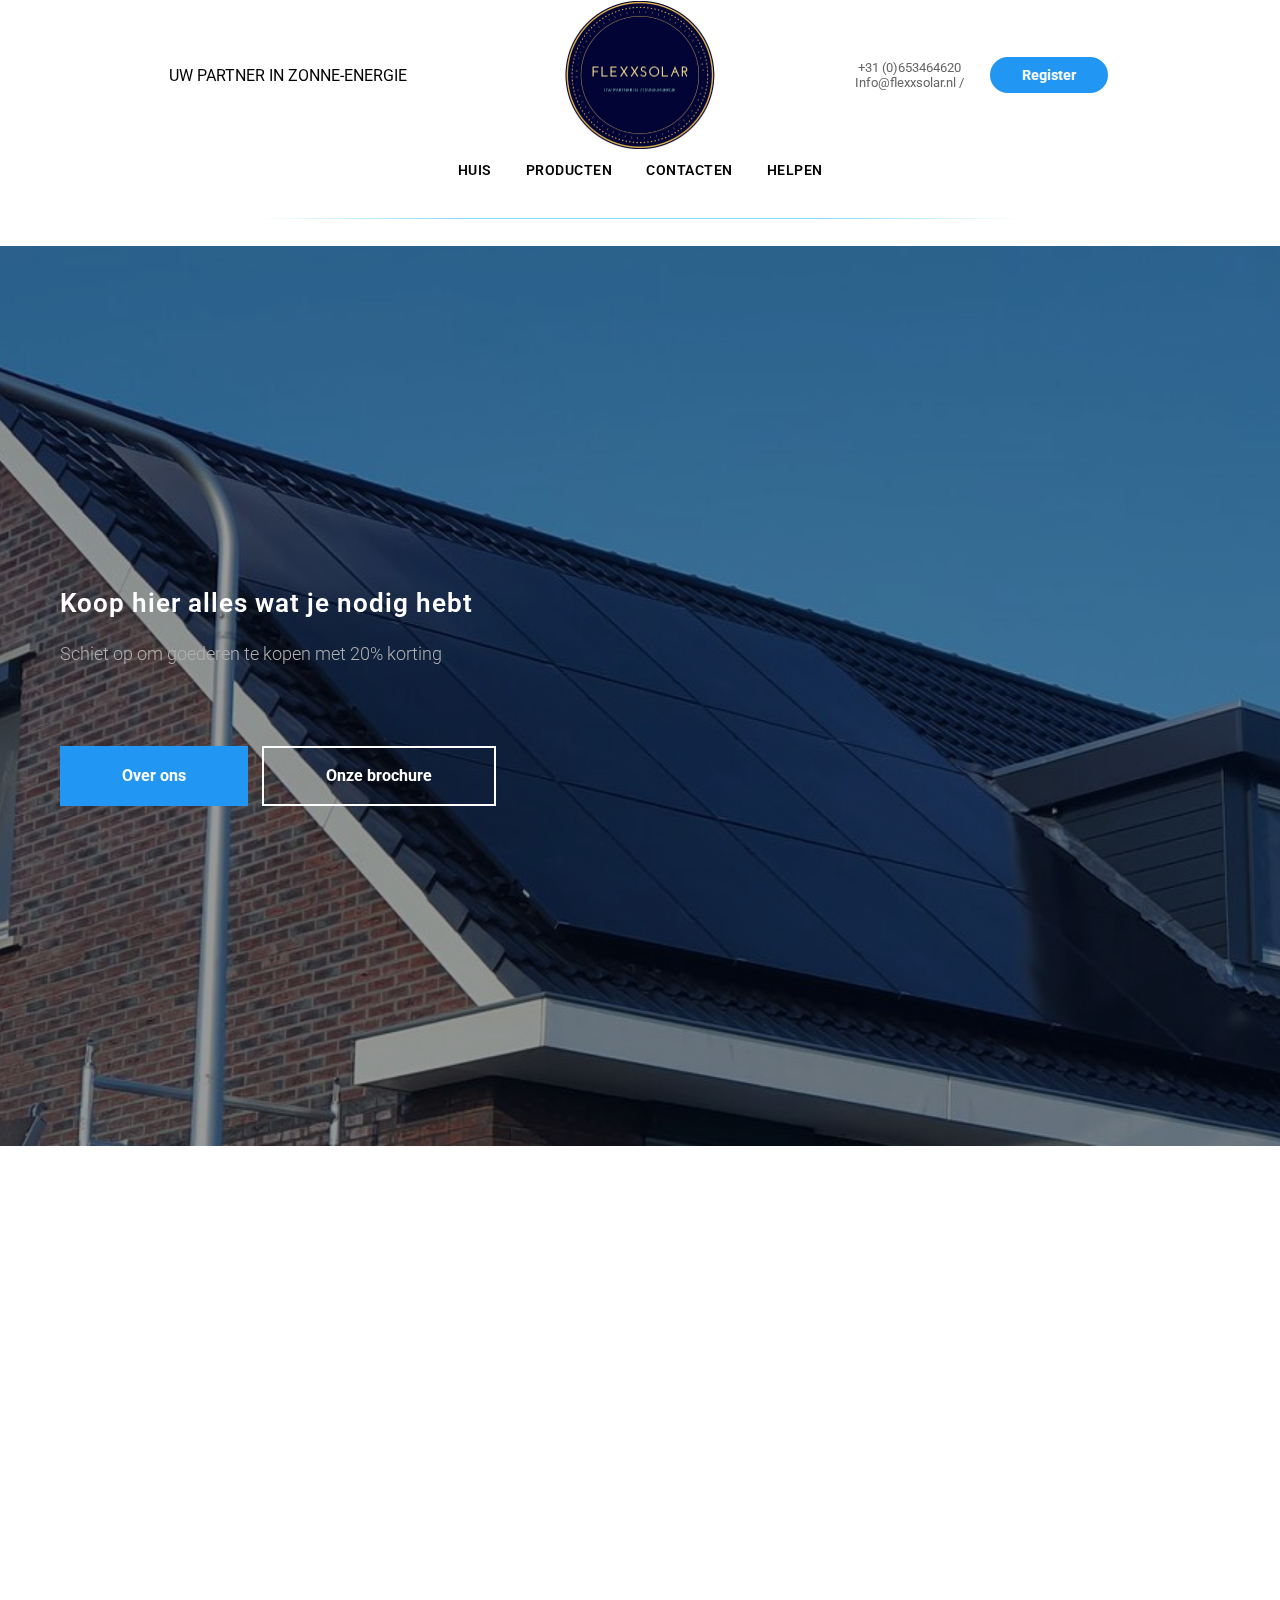
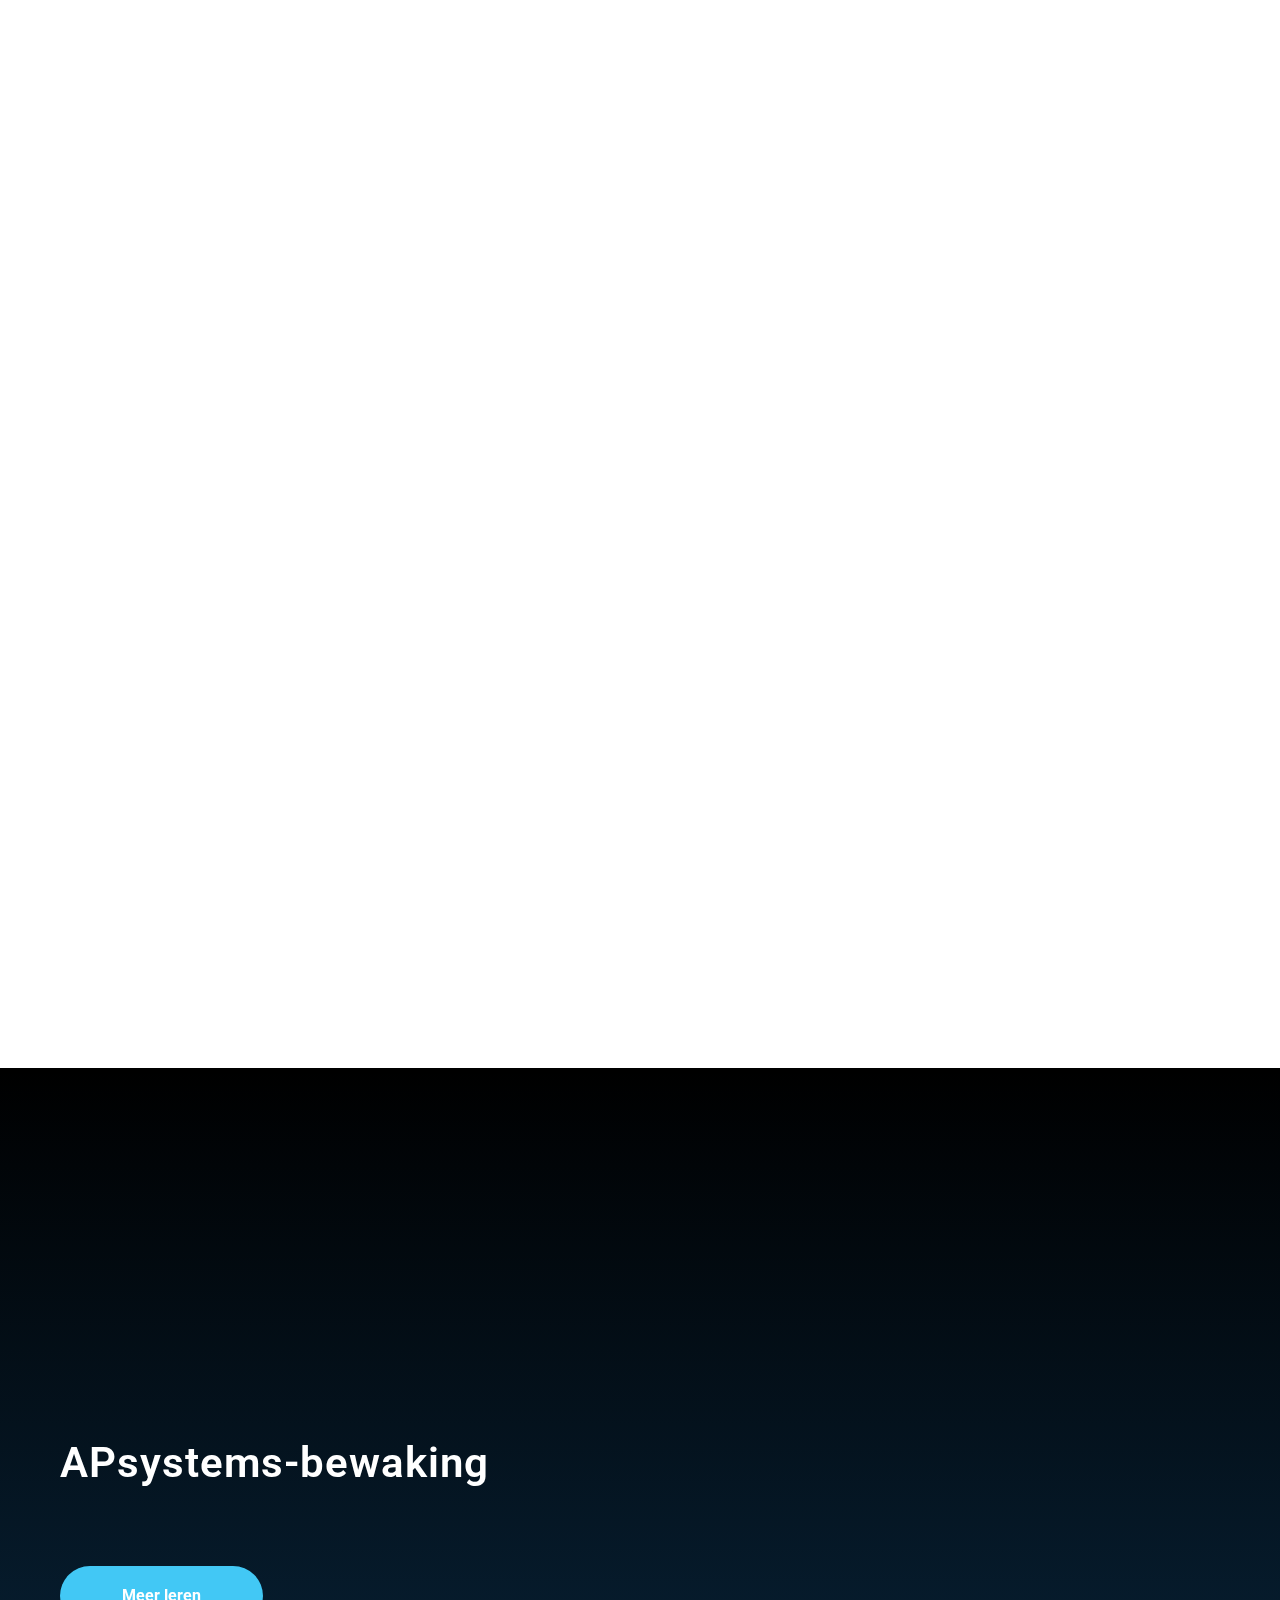
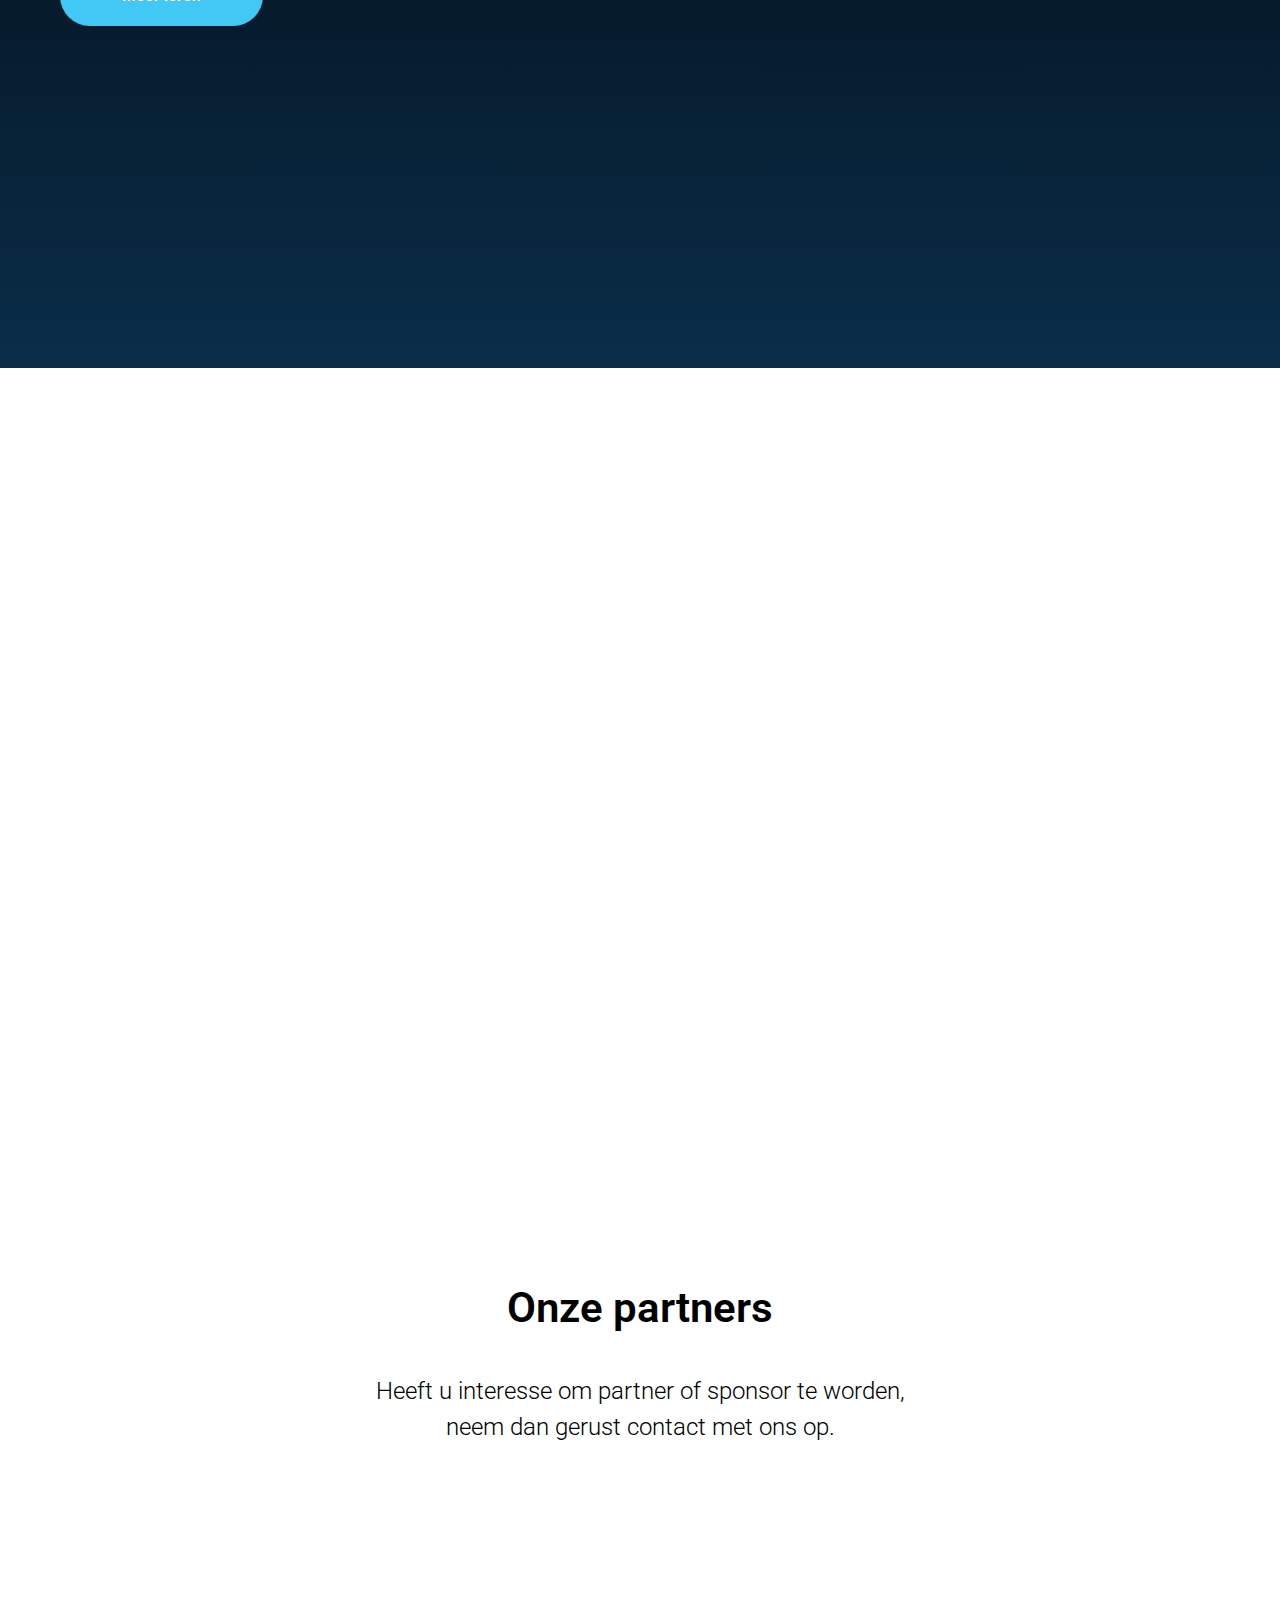
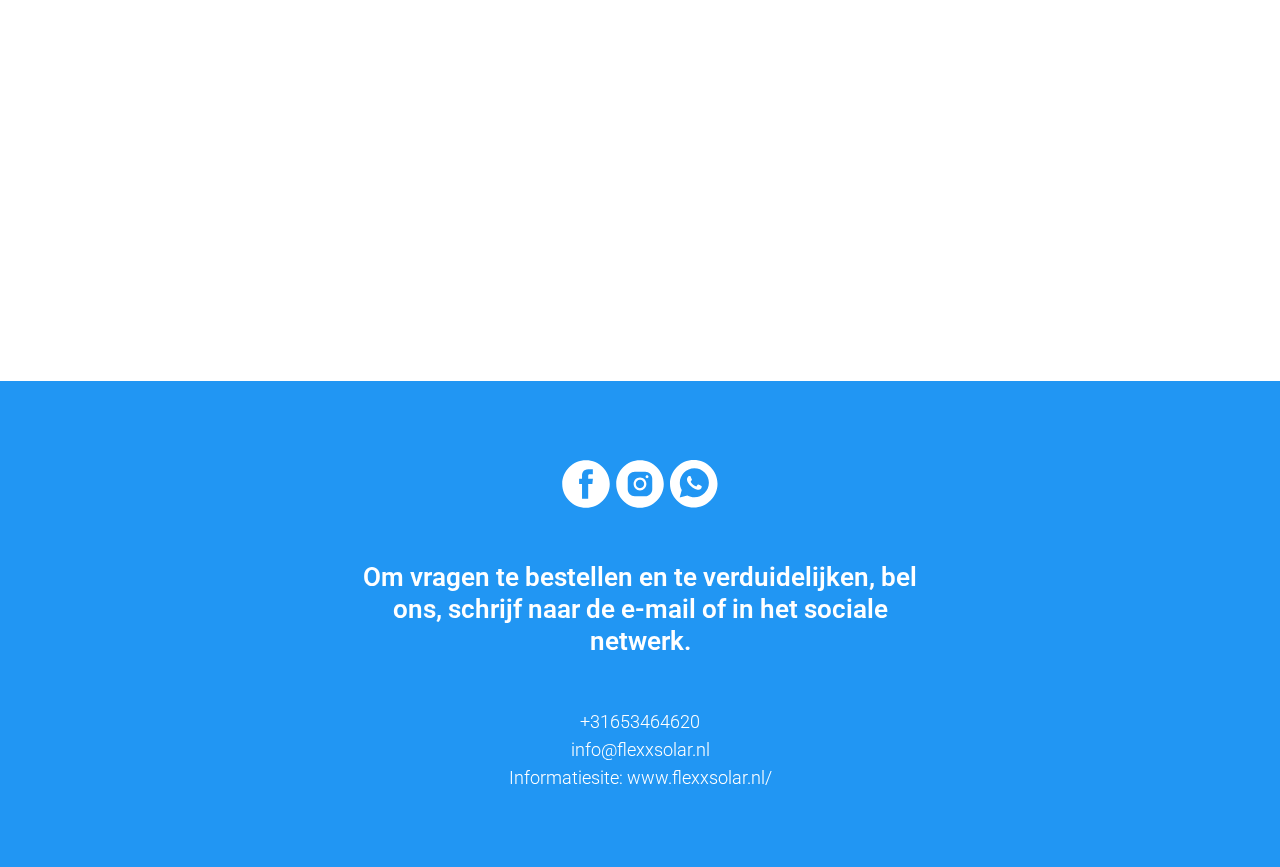
<file: index.html>
<!DOCTYPE html><html> <head><meta charset="utf-8"/><meta http-equiv="Content-Type" content="text/html; charset=utf-8"/><meta name="viewport" content="width=device-width, initial-scale=1.0" /><!--metatextblock--><title>Flexxsolar</title><meta name="description" content="Шаблон онлайн-магазина с категориями товаров" /><meta property="og:url" content="" /><meta property="og:title" content="Flexxsolar" /><meta property="og:description" content="Шаблон онлайн-магазина с категориями товаров" /><meta property="og:type" content="website" /><meta property="og:image" content="images/tild3265-3966-4565-a363-323138363966__-__resize__504x__noroot.png" /><link rel="canonical" href=""><!--/metatextblock--><meta property="fb:app_id" content="257953674358265" /><meta name="format-detection" content="telephone=no" /><meta http-equiv="x-dns-prefetch-control" content="on"><link rel="dns-prefetch" href=""><!-- Assets --><link rel="stylesheet" href="css/tilda-grid-3.0.min.css" type="text/css" media="all" /><link rel="stylesheet" href="css/tilda-blocks-2.14.css?t=1643834791" type="text/css" media="all" /><link rel="preconnect" href="https://fonts.gstatic.com"><link href="https://fonts.googleapis.com/css2?family=Roboto:wght@300;400;500;700&subset=latin,cyrillic" rel="stylesheet"><link rel="stylesheet" href="css/tilda-animation-1.0.min.css" type="text/css" media="all" /><link rel="stylesheet" href="css/tilda-menusub-1.0.min.css" type="text/css" media="print" onload="this.media='all';" /><noscript><link rel="stylesheet" href="css/tilda-menusub-1.0.min.css" type="text/css" media="all" /></noscript><link rel="stylesheet" href="css/tilda-forms-1.0.min.css" type="text/css" media="all" /><link rel="stylesheet" href="css/tilda-cover-1.0.min.css" type="text/css" media="all" /><link rel="stylesheet" href="css/tilda-popup-1.1.min.css" type="text/css" media="print" onload="this.media='all';" /><noscript><link rel="stylesheet" href="css/tilda-popup-1.1.min.css" type="text/css" media="all" /></noscript><link rel="stylesheet" href="css/tilda-slds-1.4.min.css" type="text/css" media="print" onload="this.media='all';" /><noscript><link rel="stylesheet" href="css/tilda-slds-1.4.min.css" type="text/css" media="all" /></noscript><link rel="stylesheet" href="css/tilda-zoom-2.0.min.css" type="text/css" media="print" onload="this.media='all';" /><noscript><link rel="stylesheet" href="css/tilda-zoom-2.0.min.css" type="text/css" media="all" /></noscript><link rel="stylesheet" href="css/tilda-catalog-1.1.min.css" type="text/css" media="print" onload="this.media='all';" /><noscript><link rel="stylesheet" href="css/tilda-catalog-1.1.min.css" type="text/css" media="all" /></noscript><script src="js/jquery-1.10.2.min.js"></script><script src="js/tilda-scripts-3.0.min.js"></script><script src="js/tilda-blocks-2.7.js?t=1643834791"></script><script src="js/lazyload-1.3.min.js" charset="utf-8" async></script><script src="js/tilda-animation-1.0.min.js" charset="utf-8" async></script><script src="js/tilda-cover-1.0.min.js" charset="utf-8" async></script><script src="js/tilda-events-1.0.min.js" charset="utf-8" async></script><script src="js/tilda-menusub-1.0.min.js" charset="utf-8" async></script><script src="js/tilda-forms-1.0.min.js" charset="utf-8" async></script><script src="js/tilda-cart-1.0.min.js" charset="utf-8" async></script><script src="js/hammer.min.js" charset="utf-8" async></script><script src="js/tilda-slds-1.4.min.js" charset="utf-8" async></script><script src="js/tilda-products-1.0.min.js" charset="utf-8" async></script><script src="js/tilda-zoom-2.0.min.js" charset="utf-8" async></script><script src="js/tilda-catalog-1.1.min.js" charset="utf-8" async></script><html lang="nl"><script type="text/javascript">window.dataLayer = window.dataLayer || [];</script><script type="text/javascript">if((/bot|google|yandex|baidu|bing|msn|duckduckbot|teoma|slurp|crawler|spider|robot|crawling|facebook/i.test(navigator.userAgent))===false && typeof(sessionStorage)!='undefined' && sessionStorage.getItem('visited')!=='y'){	var style=document.createElement('style');	style.type='text/css';	style.innerHTML='@media screen and (min-width: 980px) {.t-records {opacity: 0;}.t-records_animated {-webkit-transition: opacity ease-in-out .2s;-moz-transition: opacity ease-in-out .2s;-o-transition: opacity ease-in-out .2s;transition: opacity ease-in-out .2s;}.t-records.t-records_visible {opacity: 1;}}';	document.getElementsByTagName('head')[0].appendChild(style);	$(document).ready(function() {	$('.t-records').addClass('t-records_animated');	setTimeout(function(){ $('.t-records').addClass('t-records_visible'); sessionStorage.setItem('visited','y');	},400);	});
}</script></head><body class="t-body" style="margin:0;"><!--allrecords--><div id="allrecords" data-tilda-export="yes" class="t-records" data-hook="blocks-collection-content-node" data-tilda-project-id="4938177" data-tilda-page-id="index" data-tilda-formskey="6434f5f4c13a2fb3610cf78594938177" data-tilda-lazy="yes" data-tilda-project-headcode="yes"><div id="rec397123332" class="r t-rec t-rec_pt_0 t-rec_pb_0" style="padding-top:0px;padding-bottom:0px; " data-animationappear="off" data-record-type="770" ><!-- T770 --><div id="nav397123332marker"></div> <div class="t770__mobile"> <div class="t770__mobile_container"> <div class="t770__mobile_text t-name t-name_md" field="text">Menu</div> <div class="t770__mobile_burger"> <span></span> <span></span> <span></span> <span></span> </div> </div> </div><div id="nav397123332" class="t770 t770__hidden " style=" " data-bgcolor-hex="" data-bgcolor-rgba="" data-navmarker="nav397123332marker" data-appearoffset="" data-bgopacity-two="" data-menushadow="" data-bgopacity="1" data-menu-items-align="" data-menu="yes"><div class="t770__maincontainer t770__c12collumns"><div class="t770__topwrapper" style="height:150px;"><div class="t770__logowrapper"> <div class="t770__logowrapper2"> <div style="display: block;"> <a href="https://www.flexxsolar.nl/" target="_blank"> <img src="images/tild3265-3966-4565-a363-323138363966__noroot.png" class="t770__imglogo t770__imglogomobile" imgfield="img" style="max-width: 150px; width: 150px;" alt="Logo" data-img-width="150px"> </a> </div> </div></div> <div class="t770__listwrapper t770__mobilelist"> <ul class="t770__list"> <li class="t770__list_item" style="padding:0 15px 0 0;"><a class="t-menu__link-item" href="#about" data-menu-submenu-hook="" style="font-weight:600;text-transform:uppercase;letter-spacing:0.5px;" data-menu-item-number="1">Huis</a> </li> <li class="t770__list_item" style="padding:0 15px;"><a class="t-menu__link-item" href="products.html" data-menu-submenu-hook="" style="font-weight:600;text-transform:uppercase;letter-spacing:0.5px;" data-menu-item-number="2">Producten</a> </li> <li class="t770__list_item" style="padding:0 15px;"><a class="t-menu__link-item" href="#rec397123345" data-menu-submenu-hook="" style="font-weight:600;text-transform:uppercase;letter-spacing:0.5px;" data-menu-item-number="3">Contacten</a> </li> <li class="t770__list_item" style="padding:0 0 0 15px;"><a class="t-menu__link-item" href="" data-menu-submenu-hook="" style="font-weight:600;text-transform:uppercase;letter-spacing:0.5px;" data-menu-item-number="4">Helpen</a> </li> </ul> </div><div class="t770__alladditional"><div class="t770__leftwrapper" style="padding-left: 20px; padding-right:125px;"><div class="t770__additionalwrapper t-align_center"> <div class="t770__descr t770__additionalitem" style="color:#666565;" field="descr2"><div style="font-size: 16px;" data-customstyle="yes"><span style="color: rgb(0, 0, 0);">UW PARTNER IN ZONNE-ENERGIE</span></div></div> </div></div> <div class="t770__rightwrapper" style="padding-right: 20px; padding-left:125px;"> <div class="t770__additionalwrapper t-align_center"> <div class="t770__descr t770__additionalitem" style="color:#666565;" field="descr">+31 (0)653464620<br />Info@flexxsolar.nl /</div> <div class="t770__btn-wrapper t770__additionalitem"> <a href="#popup:myform" target="" class="t-btn" style="color:#ffffff;border:2px solid #ffffff;background-color:#2196f3;border-radius:50px; -moz-border-radius:50px; -webkit-border-radius:50px;"><table style="width:100%; height:100%;"><tr><td>Register</td></tr></table></a> </div> </div> </div></div></div><div class="t770__bottomwrapper t-align_center" style="padding: 0 20px; height:40px;"><div class="t770__listwrapper t770__desktoplist"> <ul class="t770__list"> <li class="t770__list_item" style="padding:0 15px 0 0;"><a class="t-menu__link-item" href="#about" data-menu-submenu-hook="" style="font-weight:600;text-transform:uppercase;letter-spacing:0.5px;" data-menu-item-number="1">Huis</a> </li> <li class="t770__list_item" style="padding:0 15px;"><a class="t-menu__link-item" href="products.html" data-menu-submenu-hook="" style="font-weight:600;text-transform:uppercase;letter-spacing:0.5px;" data-menu-item-number="2">Producten</a> </li> <li class="t770__list_item" style="padding:0 15px;"><a class="t-menu__link-item" href="#rec397123345" data-menu-submenu-hook="" style="font-weight:600;text-transform:uppercase;letter-spacing:0.5px;" data-menu-item-number="3">Contacten</a> </li> <li class="t770__list_item" style="padding:0 0 0 15px;"><a class="t-menu__link-item" href="" data-menu-submenu-hook="" style="font-weight:600;text-transform:uppercase;letter-spacing:0.5px;" data-menu-item-number="4">Helpen</a> </li> </ul></div></div></div></div><style>@media screen and (max-width: 980px) { #rec397123332 .t770__leftcontainer{ padding: 20px; } #rec397123332 .t770__imglogo{ padding: 20px 0; } }</style><script>$(document).ready(function() { t770_init('397123332');
});</script><style>#rec397123332 .t-btn:not(.t-animate_no-hover):hover{ background-color: #000000 !important; color: #2196f3 !important; border-color: #000000 !important;	}	#rec397123332 .t-btn:not(.t-animate_no-hover){ -webkit-transition: background-color 0.2s ease-in-out, color 0.2s ease-in-out, border-color 0.2s ease-in-out, box-shadow 0.2s ease-in-out; transition: background-color 0.2s ease-in-out, color 0.2s ease-in-out, border-color 0.2s ease-in-out, box-shadow 0.2s ease-in-out;	}	#rec397123332 .t-btntext:not(.t-animate_no-hover):hover{ color: #2196f3 !important;	}</style><style>#rec397123332 .t-menu__link-item{ -webkit-transition: color 0.3s ease-in-out, opacity 0.3s ease-in-out; transition: color 0.3s ease-in-out, opacity 0.3s ease-in-out; position: relative;	}
#rec397123332 .t-menu__link-item::after { content: ''; position: absolute; left: 0;	bottom: 20%;	opacity: 0;	width: 100%;	height: 100%;	border-bottom: 1px solid #2196f3; -webkit-box-shadow: inset 0px -1px 0px 0px #2196f3; -moz-box-shadow: inset 0px -1px 0px 0px #2196f3; box-shadow: inset 0px -1px 0px 0px #2196f3; -webkit-transition: all 0.3s ease; transition: all 0.3s ease;
}
#rec397123332 .t-menu__link-item.t-active{ color:#2196f3 !important; }
#rec397123332 .t-menu__link-item.t-active::after {
opacity: 1;
bottom: -1px;
border-bottom: 1px solid #2196f3;
-webkit-box-shadow: inset 0px -1px 0px 0px #2196f3;
-moz-box-shadow: inset 0px -1px 0px 0px #2196f3;
box-shadow: inset 0px -1px 0px 0px #2196f3;
}
#rec397123332 .t-menu__link-item:not(.t-active):not(.tooltipstered):hover{ color: #2196f3 !important; opacity: 0.95 !important;}
#rec397123332 .t-menu__link-item:not(.t-active):not(.tooltipstered):hover::after{	opacity: 1;	bottom: -1px;	}
@supports (overflow:-webkit-marquee) and (justify-content:inherit)
{ #rec397123332 .t-menu__link-item, #rec397123332 .t-menu__link-item.t-active { opacity: 1 !important; }
}</style><script type="text/javascript"> $(document).ready(function() { setTimeout(function(){ t_onFuncLoad('t_menusub_init', function() { t_menusub_init('397123332'); }); }, 500); });</script><style>@media screen and (max-width: 980px) { #rec397123332 .t-menusub__menu .t-menusub__link-item { color:#878484 !important; } #rec397123332 .t-menusub__menu .t-menusub__link-item.t-active { color:#878484 !important; }
}</style></div><div id="rec397152151" class="r t-rec" style=" " data-animationappear="off" data-record-type="706" ><!--tcart--><script>$(document).ready(function () {	setTimeout(function() {	t_onFuncLoad('tcart__init', function () { tcart__init('397152151', ''); });	}, 50); /* fix for Android */ var ua = navigator.userAgent.toLowerCase(); var isAndroid = (ua.indexOf("android") > -1); if (isAndroid && !$('.t-body').hasClass('t-body_scrollable-fix-for-android')) { $('.t-body').addClass('t-body_scrollable-fix-for-android'); $('head').append("<style>@media screen and (max-width: 560px) {\n.t-body_scrollable-fix-for-android {\noverflow: visible !important;\n}\n}\n</style>"); console.log('Android css fix was inited'); } /* fix Instagram iPhone keyboard bug */ if (ua.indexOf("instagram") !== -1 && ua.indexOf("iphone") !== -1) { $(".t-body").css("position", "relative"); } var cartWindow = $("#rec397152151 .t706__cartwin"); var curMode = $(".t-records").attr("data-tilda-mode"); if (cartWindow.length && curMode != "edit" && curMode != "preview") { cartWindow.bind('scroll', t_throttle(function () { if (window.lazy === 'y' || $('#allrecords').attr('data-tilda-lazy') === 'yes') { t_onFuncLoad('t_lazyload_update', function () { t_lazyload_update(); }); } }, 500)); }
});</script><div class="t706" data-cart-ver="137" data-opencart-onorder="yes" data-project-currency="€" data-project-currency-side="r" data-project-currency-sep="," data-project-currency-code="EUR" data-payment-system="banktransfer" data-cart-minorder="5" > <div class="t706__carticon t706__carticon_sm" style=""> <div class="t706__carticon-text t-name t-name_xs">Click to order</div> <div class="t706__carticon-wrapper"> <div class="t706__carticon-imgwrap" > <div class="t706__bgimg t-bgimg" bgimgfield="img" data-original="images/tild3863-3536-4232-b135-623735343261__photo_2022-02-02_212.jpeg" style="background-image: url('images/tild3863-3536-4232-b135-623735343261__-__resizeb__20x__photo_2022-02-02_212.jpeg');"></div> </div> <div class="t706__carticon-counter js-carticon-counter" style="background-color:#2196f3;"></div> </div> </div> <div class="t706__cartwin"> <div class="t706__cartwin-close"> <div class="t706__cartwin-close-wrapper"> <svg class="t706__cartwin-close-icon" width="23px" height="23px" viewBox="0 0 23 23" version="1.1" xmlns="http://www.w3.org/2000/svg" xmlns:xlink="http://www.w3.org/1999/xlink"> <g stroke="none" stroke-width="1" fill="#fff" fill-rule="evenodd"> <rect transform="translate(11.313708, 11.313708) rotate(-45.000000) translate(-11.313708, -11.313708) " x="10.3137085" y="-3.6862915" width="2" height="30"></rect> <rect transform="translate(11.313708, 11.313708) rotate(-315.000000) translate(-11.313708, -11.313708) " x="10.3137085" y="-3.6862915" width="2" height="30"></rect> </g> </svg> </div> </div> <div class="t706__cartwin-content"> <div class="t706__cartwin-top"> <div class="t706__cartwin-heading t-name t-name_xl"></div> </div> <div class="t706__cartwin-products"></div> <div class="t706__cartwin-bottom"> <div class="t706__cartwin-prodamount-wrap t-descr t-descr_sm"> <span class="t706__cartwin-prodamount-label">Total:&nbsp;</span><span class="t706__cartwin-prodamount"></span> </div> </div> <div class="t706__orderform "> <form id="form397152151" name='form397152151' role="form" action='' method='POST' data-formactiontype="2" data-inputbox=".t-input-group" class="t-form js-form-proccess t-form_inputs-total_3 " data-formsended-callback="t706_onSuccessCallback" > <input type="hidden" name="formservices[]" value="3823cff0b30357d867e868428d5591df" class="js-formaction-services"> <div class="js-successbox t-form__successbox t-text t-text_md" style="display:none;"></div> <div class="t-form__inputsbox"> <div class="t-input-group t-input-group_nm" data-input-lid="1496239431201"> <div class="t-input-title t-descr t-descr_md" data-redactor-toolbar="no" field="li_title__1496239431201" style="color:#2196f3;">Uw naam</div> <div class="t-input-block"> <input type="text" autocomplete="name" name="Name" class="t-input js-tilda-rule " value="" placeholder="Naam" data-tilda-req="1" data-tilda-rule="name" style="color:#000000; border:1px solid #2196f3; "> <div class="t-input-error"></div> </div> </div> <div class="t-input-group t-input-group_em" data-input-lid="1496239459190"> <div class="t-input-title t-descr t-descr_md" data-redactor-toolbar="no" field="li_title__1496239459190" style="color:#2196f3;">Jouw email</div> <div class="t-input-block"> <input type="text" autocomplete="email" name="Email" class="t-input js-tilda-rule " value="" data-tilda-req="1" data-tilda-rule="email" style="color:#000000; border:1px solid #2196f3; "> <div class="t-input-error"></div> </div> </div> <div class="t-input-group t-input-group_ph" data-input-lid="1496239478607"> <div class="t-input-title t-descr t-descr_md" data-redactor-toolbar="no" field="li_title__1496239478607" style="color:#2196f3;">Jouw telefoon</div> <div class="t-input-block"> <input type="tel" autocomplete="tel" name="Phone" class="t-input js-tilda-rule " value="" data-tilda-req="1" data-tilda-rule="phone" pattern="[0-9]*" style="color:#000000; border:1px solid #2196f3; "> <div class="t-input-error"></div> </div> </div><div class="t-form__errorbox-middle"> <div class="js-errorbox-all t-form__errorbox-wrapper" style="display:none;"> <div class="t-form__errorbox-text t-text t-text_md"> <p class="t-form__errorbox-item js-rule-error js-rule-error-all"></p> <p class="t-form__errorbox-item js-rule-error js-rule-error-req"></p> <p class="t-form__errorbox-item js-rule-error js-rule-error-email"></p> <p class="t-form__errorbox-item js-rule-error js-rule-error-name"></p> <p class="t-form__errorbox-item js-rule-error js-rule-error-phone"></p> <p class="t-form__errorbox-item js-rule-error js-rule-error-minlength"></p> <p class="t-form__errorbox-item js-rule-error js-rule-error-string"></p> </div> </div></div> <div class="t-form__submit"> <button type="submit" class="t-submit" style="color:#ffffff;background-color:#2196f3;" >Uitchecken</button> </div> </div> <div class="t-form__errorbox-bottom"> <div class="js-errorbox-all t-form__errorbox-wrapper" style="display:none;"> <div class="t-form__errorbox-text t-text t-text_md"> <p class="t-form__errorbox-item js-rule-error js-rule-error-all"></p> <p class="t-form__errorbox-item js-rule-error js-rule-error-req"></p> <p class="t-form__errorbox-item js-rule-error js-rule-error-email"></p> <p class="t-form__errorbox-item js-rule-error js-rule-error-name"></p> <p class="t-form__errorbox-item js-rule-error js-rule-error-phone"></p> <p class="t-form__errorbox-item js-rule-error js-rule-error-minlength"></p> <p class="t-form__errorbox-item js-rule-error js-rule-error-string"></p> </div> </div> </div> </form><style>#rec397152151 input::-webkit-input-placeholder {color:#000000; opacity: 0.5;}	#rec397152151 input::-moz-placeholder {color:#000000; opacity: 0.5;}	#rec397152151 input:-moz-placeholder {color:#000000; opacity: 0.5;}	#rec397152151 input:-ms-input-placeholder {color:#000000; opacity: 0.5;}	#rec397152151 textarea::-webkit-input-placeholder {color:#000000; opacity: 0.5;}	#rec397152151 textarea::-moz-placeholder {color:#000000; opacity: 0.5;}	#rec397152151 textarea:-moz-placeholder {color:#000000; opacity: 0.5;}	#rec397152151 textarea:-ms-input-placeholder {color:#000000; opacity: 0.5;}</style> </div> </div> </div> <div class="t706__cartdata"> </div></div><style>@media screen and (max-width: 960px){ .t706__carticon{ }
}
@media screen and (max-width: 560px) { .t706__cartwin-close-icon g { fill: #2196f3; } .t706__cartwin-close { background-color: rgba(33,150,243,1); }
} .t706 .t-radio__indicator { border-color: #2196f3 !important; }</style><!--/tcart--></div><div id="rec399531889" class="r t-rec t-rec_pt_15 t-rec_pb_15" style="padding-top:15px;padding-bottom:15px; " data-record-type="363" ><!-- T029 --><div class="t029"> <div class="t029__container t-container"> <div class="t029__col t-col t-col_8"> <div class="t029__linewrapper" style="opacity:0.5;"> <div class="t029__opacity t029__opacity_left" style="background-image: -moz-linear-gradient(right, #05bdeb, rgba(5,189,235,0)); background-image: -webkit-linear-gradient(right, #05bdeb, rgba(5,189,235,0)); background-image: -o-linear-gradient(right, #05bdeb, rgba(5,189,235,0)); background-image: -ms-linear-gradient(right, #05bdeb, rgba(5,189,235,0));"></div> <div class="t029__line" style="background: #05bdeb;"></div> <div class="t029__opacity t029__opacity_right" style="background-image: -moz-linear-gradient(left, #05bdeb, rgba(5,189,235,0)); background-image: -webkit-linear-gradient(left, #05bdeb, rgba(5,189,235,0)); background-image: -o-linear-gradient(left, #05bdeb, rgba(5,189,235,0)); background-image: -ms-linear-gradient(left, #05bdeb, rgba(5,189,235,0));"></div> </div> </div> </div></div></div><div id="rec401052407" class="r t-rec t-rec_pb_0" style="padding-bottom:0px; " data-animationappear="off" data-record-type="213" ><!-- cover --><div class="t-cover" id="recorddiv401052407" bgimgfield="img" style="height:100vh; background-image:url('images/tild6436-6132-4737-b635-633738663730__-__resize__20x__noroot.png');" ><div class="t-cover__carrier" id="coverCarry401052407" data-content-cover-id="401052407" data-content-cover-bg="images/tild6436-6132-4737-b635-633738663730__noroot.png" data-content-cover-height="100vh" data-content-cover-parallax="" style="height:100vh;background-attachment:scroll; "></div> <div class="t-cover__filter" style="height:100vh;background-color:#000;filter:alpha(opacity:40);KHTMLOpacity:0.4;MozOpacity:0.4;opacity:0.4;"></div><div class="t-container"> <div class="t-col t-col_7"><div class="t-cover__wrapper t-valign_middle" style="height:100vh; position: relative;z-index: 1;"> <div class="t189"> <div data-hook-content="covercontent"> <div class="t189__wrapper"> <div class="t189__title t-title" style="" field="title">Koop hier alles wat je nodig hebt</div> <div class="t189__descr t-descr t-descr_sm" style="" field="descr">Schiet op om goederen te kopen met 20% korting</div> <div style="margin-top:40px; margin-bottom:20px;"> <a href="https://www.flexxsolar.nl/" target="_blank" class="t-btn " style="color:#ffffff;background-color:#2196f3;"><table style="width:100%; height:100%;"><tr><td>Over ons</td></tr></table></a> <a href="https://irp.cdn-website.com/58012a85/files/uploaded/FlexXsolar%20productcatalogus%202021-2022%20edit%28Brochure%29%20%28Presentatie%20met%20opname%29.pdf" target="_blank" class="t-btn " style="color:#ffffff;border:2px solid #ffffff;"><table style="width:100%; height:100%;"><tr><td>Onze brochure</td></tr></table></a> </div> </div> </div> </div> </div> </div> </div> </div> </div><div id="rec398520884" class="r t-rec t-rec_pt_0 t-rec_pb_0" style="padding-top:0px;padding-bottom:0px; " data-animationappear="off" data-record-type="786" ><!-- t786 --> <div class="t786" data-show-count=""><div class="t786__container t-container t786__container_clgap-40px t786__container_mobile-grid" > <div class="t786__col t786__col_33 t-align_center t-item t786__col_mobile-grid js-product t-animate" data-animate-style="zoomin" data-animate-chain="yes" data-product-lid="1497456130776"> <a class="js-product-link" href="#prodpopup" > <div class="t786__content"> <div class="t786__imgwrapper t786__imgwrapper_4-3 t1002__picture-wrapper "> <div class="t786__markwrapper"> <div class="t786__mark" field="li_mark__1497456130776" style="color:#ffffff;background-color:#2196f3;" >SALE</div> </div> <div class="t786__bgimg t-bgimg js-product-img" data-original="images/tild3764-3036-4138-b864-636634623938__noroot.png" style="background-image:url('images/tild3764-3036-4138-b864-636634623938__-__resizeb__20x__noroot.png');" bgimgfield="li_gallery__1497456130776:::0"></div> </div> <div class="t786__textwrapper"> <div class="t786__title t-name t-name_md js-product-name" data-auto-correct-font-size="rem" field="li_title__1497456130776" style="font-weight:700;" > <p style="text-align: center; line-height: 28px;">LG NeON H Black</p> </div> <div class="t786__price-wrapper "> <div class="t786__price t786__price-item t-name t-name_xs" data-auto-correct-font-size="rem" style="margin-right:3px;font-weight:400;"> <div class="t786__price-value js-product-price notranslate" translate="off" field="li_price__1497456130776" >79</div> <div class="t786__price-currency">€</div> </div> <div class="t786__price_old t786__price-item t-name t-name_xs" data-auto-correct-font-size="rem" style="font-weight:400;"> <div class="t786__price-value" field="li_price_old__1497456130776" >200</div> <div class="t786__price-currency">€</div> </div> </div> </div> </div> </a> </div> <div class="t786__col t786__col_33 t-align_center t-item t786__col_mobile-grid js-product t-animate" data-animate-style="zoomin" data-animate-chain="yes" data-product-lid="1498486301712"> <a class="js-product-link" href="#prodpopup" > <div class="t786__content"> <div class="t786__imgwrapper t786__imgwrapper_4-3 t1002__picture-wrapper "> <div class="t786__bgimg t-bgimg js-product-img" data-original="images/tild6166-3166-4532-b638-323333313661__noroot.png" style="background-image:url('images/tild6166-3166-4532-b638-323333313661__-__resizeb__20x__noroot.png');" bgimgfield="li_gallery__1498486301712:::0"></div> </div> <div class="t786__textwrapper"> <div class="t786__title t-name t-name_md js-product-name" data-auto-correct-font-size="rem" field="li_title__1498486301712" style="font-weight:700;" > APsystems micro-omvormers </div> <div class="t786__price-wrapper "> <div class="t786__price t786__price-item t-name t-name_xs" data-auto-correct-font-size="rem" style="font-weight:400;"> <div class="t786__price-value js-product-price notranslate" translate="off" field="li_price__1498486301712" >90</div> <div class="t786__price-currency">€</div> </div> </div> </div> </div> </a> </div> <div class="t786__col t786__col_33 t-align_center t-item t786__col_mobile-grid js-product t-animate" data-animate-style="zoomin" data-animate-chain="yes" data-product-lid="1498486363994"> <a class="js-product-link" href="#prodpopup" > <div class="t786__content"> <div class="t786__imgwrapper t786__imgwrapper_4-3 t1002__picture-wrapper "> <div class="t786__bgimg t-bgimg js-product-img" data-original="images/tild6530-6361-4263-b465-613230616666__453.png" style="background-image:url('images/tild6530-6361-4263-b465-613230616666__-__resizeb__20x__453.png');" bgimgfield="li_gallery__1498486363994:::0"></div> </div> <div class="t786__textwrapper"> <div class="t786__title t-name t-name_md js-product-name" data-auto-correct-font-size="rem" field="li_title__1498486363994" style="font-weight:700;" > Enphase Encharge </div> <div class="t786__price-wrapper "> <div class="t786__price t786__price-item t-name t-name_xs" data-auto-correct-font-size="rem" style="font-weight:400;"> <div class="t786__price-value js-product-price notranslate" translate="off" field="li_price__1498486363994" >108</div> <div class="t786__price-currency">€</div> </div> </div> </div> </div> </a> </div> </div> <div class="t-popup" style="background-color: rgba(255,255,255,1);"> <div class="t-popup__close" style="background-color: #ffffff;"> <div class="t-popup__close-wrapper"> <svg class="t-popup__close-icon t-popup__close-icon_arrow" width="26px" height="26px" viewBox="0 0 26 26" version="1.1" xmlns="http://www.w3.org/2000/svg" xmlns:xlink="http://www.w3.org/1999/xlink"> <path d="M10.4142136,5 L11.8284271,6.41421356 L5.829,12.414 L23.4142136,12.4142136 L23.4142136,14.4142136 L5.829,14.414 L11.8284271,20.4142136 L10.4142136,21.8284271 L2,13.4142136 L10.4142136,5 Z" fill="#5ea0eb"></path> </svg> <svg class="t-popup__close-icon t-popup__close-icon_cross" width="23px" height="23px" viewBox="0 0 23 23" version="1.1" xmlns="http://www.w3.org/2000/svg" xmlns:xlink="http://www.w3.org/1999/xlink"> <g stroke="none" stroke-width="1" fill="#5ea0eb" fill-rule="evenodd"> <rect transform="translate(11.313708, 11.313708) rotate(-45.000000) translate(-11.313708, -11.313708) " x="10.3137085" y="-3.6862915" width="2" height="30"></rect> <rect transform="translate(11.313708, 11.313708) rotate(-315.000000) translate(-11.313708, -11.313708) " x="10.3137085" y="-3.6862915" width="2" height="30"></rect> </g> </svg> </div> </div> <div class="t786__close-text-wrapper"> <div class="t786__close-text t-descr t-descr_xxs" style="color:#5ea0eb;">meer producten</div> </div> <div class="t-popup__container t-popup__container-static" style="background-color:#ffffff;"> <div id="t786__product-1497456130776" class="t786__product-full js-product" style="display:none;" data-product-lid="1497456130776"> <div class="t786__container"> <div class="t786__col_left t-col t-col_6"> <!-- gallery --> <div class="t-slds" style="visibility: hidden;"> <div class="t-slds__main"> <div class="t-slds__container" style="background-color:#4cb7f5;"> <div class="t-slds__items-wrapper t-slds_animated-none t-slds__nocycle" data-slider-transition="300" data-slider-with-cycle="false" data-slider-correct-height="true" data-auto-correct-mobile-width="false" > <div class="t-slds__item t-slds__item_active" data-slide-index="1"> <div class="t-slds__wrapper" itemscope itemtype="http://schema.org/ImageObject"> <meta itemprop="image" content="images/tild3764-3036-4138-b864-636634623938__noroot.png"> <div class="t-slds__imgwrapper" bgimgfield="gi_img__0" data-zoom-target="0" data-zoomable="yes" data-img-zoom-url="images/tild3764-3036-4138-b864-636634623938__noroot.png" > <div class="t-slds__bgimg t-bgimg js-product-img" data-original="images/tild3764-3036-4138-b864-636634623938__noroot.png" style="padding-bottom:100%; background-image: url('images/tild3764-3036-4138-b864-636634623938__-__resizeb__20x__noroot.png');"></div> </div> </div> </div> </div> </div> </div> </div> <!--/gallery --> </div> <div class="t786__wrapper t786__col_right t-col t-col_6 t-align_left"> <div class="t786__title-wrapper"> <div class="t786__title t-name t-name_xl js-product-name"> <p style="text-align: center; line-height: 28px;">LG NeON H Black</p> </div> </div> <div class="t786__price-wrapper "> <div class="t786__price t786__price-item t-name t-name_xs" data-auto-correct-font-size="rem" style="margin-right:3px;font-weight:400;"> <div class="t786__price-value js-product-price notranslate" translate="off" field="li_price__1497456130776" >79</div> <div class="t786__price-currency">€</div> </div> <div class="t786__price_old t786__price-item t-name t-name_xs" data-auto-correct-font-size="rem" style="font-weight:400;"> <div class="t786__price-value" field="li_price_old__1497456130776" >200</div> <div class="t786__price-currency">€</div> </div> </div> <div class="t786__btn-wrapper t1002__btns-wrapper"> <a href="#order" class="t786__btn t-btn t-btn_sm" style="color:#ffffff;background-color:#000000;border-radius:5px; -moz-border-radius:5px; -webkit-border-radius:5px;"><table style="width:100%; height:100%;"><tr><td>koop nu</td></tr></table></a> </div> <div class="t786__descr t-descr t-descr_xxs"> Add here some interesting details about the product. Help people realize that this product is exactly what they need. It could be practical and useful information as well: the size of the product, material that it is made of, or care instructions. </div> </div> </div> </div> <!--.prod-full--> <div id="t786__product-1498486301712" class="t786__product-full js-product" style="display:none;" data-product-lid="1498486301712"> <div class="t786__container"> <div class="t786__col_left t-col t-col_6"> <!-- gallery --> <div class="t-slds" style="visibility: hidden;"> <div class="t-slds__main"> <div class="t-slds__container" style="background-color:#4cb7f5;"> <div class="t-slds__items-wrapper t-slds_animated-none t-slds__nocycle" data-slider-transition="300" data-slider-with-cycle="false" data-slider-correct-height="true" data-auto-correct-mobile-width="false" > <div class="t-slds__item t-slds__item_active" data-slide-index="1"> <div class="t-slds__wrapper" itemscope itemtype="http://schema.org/ImageObject"> <meta itemprop="image" content="images/tild6166-3166-4532-b638-323333313661__noroot.png"> <div class="t-slds__imgwrapper" bgimgfield="gi_img__0" data-zoom-target="0" data-zoomable="yes" data-img-zoom-url="images/tild6166-3166-4532-b638-323333313661__noroot.png" > <div class="t-slds__bgimg t-bgimg js-product-img" data-original="images/tild6166-3166-4532-b638-323333313661__noroot.png" style="padding-bottom:100%; background-image: url('images/tild6166-3166-4532-b638-323333313661__-__resizeb__20x__noroot.png');"></div> </div> </div> </div> </div> </div> </div> </div> <!--/gallery --> </div> <div class="t786__wrapper t786__col_right t-col t-col_6 t-align_left"> <div class="t786__title-wrapper"> <div class="t786__title t-name t-name_xl js-product-name"> APsystems micro-omvormers </div> </div> <div class="t786__price-wrapper "> <div class="t786__price t786__price-item t-name t-name_xs" data-auto-correct-font-size="rem" style="font-weight:400;"> <div class="t786__price-value js-product-price notranslate" translate="off" field="li_price__1498486301712" >90</div> <div class="t786__price-currency">€</div> </div> </div> <div class="t786__btn-wrapper t1002__btns-wrapper"> <a href="#order" class="t786__btn t-btn t-btn_sm" style="color:#ffffff;background-color:#000000;border-radius:5px; -moz-border-radius:5px; -webkit-border-radius:5px;"><table style="width:100%; height:100%;"><tr><td>koop nu</td></tr></table></a> </div> <div class="t786__descr t-descr t-descr_xxs"> Add here some interesting details about the product. Help people realize that this product is exactly what they need. It could be practical and useful information as well: the size of the product, material that it is made of, or care instructions. </div> </div> </div> </div> <!--.prod-full--> <div id="t786__product-1498486363994" class="t786__product-full js-product" style="display:none;" data-product-lid="1498486363994"> <div class="t786__container"> <div class="t786__col_left t-col t-col_6"> <!-- gallery --> <div class="t-slds" style="visibility: hidden;"> <div class="t-slds__main"> <div class="t-slds__container" style="background-color:#4cb7f5;"> <div class="t-slds__items-wrapper t-slds_animated-none t-slds__nocycle" data-slider-transition="300" data-slider-with-cycle="false" data-slider-correct-height="true" data-auto-correct-mobile-width="false" > <div class="t-slds__item t-slds__item_active" data-slide-index="1"> <div class="t-slds__wrapper" itemscope itemtype="http://schema.org/ImageObject"> <meta itemprop="image" content="images/tild6530-6361-4263-b465-613230616666__453.png"> <div class="t-slds__imgwrapper" bgimgfield="gi_img__0" data-zoom-target="0" data-zoomable="yes" data-img-zoom-url="images/tild6530-6361-4263-b465-613230616666__453.png" > <div class="t-slds__bgimg t-bgimg js-product-img" data-original="images/tild6530-6361-4263-b465-613230616666__453.png" style="padding-bottom:100%; background-image: url('images/tild6530-6361-4263-b465-613230616666__-__resizeb__20x__453.png');"></div> </div> </div> </div> </div> </div> </div> </div> <!--/gallery --> </div> <div class="t786__wrapper t786__col_right t-col t-col_6 t-align_left"> <div class="t786__title-wrapper"> <div class="t786__title t-name t-name_xl js-product-name"> Enphase Encharge </div> </div> <div class="t786__price-wrapper "> <div class="t786__price t786__price-item t-name t-name_xs" data-auto-correct-font-size="rem" style="font-weight:400;"> <div class="t786__price-value js-product-price notranslate" translate="off" field="li_price__1498486363994" >108</div> <div class="t786__price-currency">€</div> </div> </div> <div class="t786__btn-wrapper t1002__btns-wrapper"> <a href="#order" class="t786__btn t-btn t-btn_sm" style="color:#ffffff;background-color:#000000;border-radius:5px; -moz-border-radius:5px; -webkit-border-radius:5px;"><table style="width:100%; height:100%;"><tr><td>koop nu</td></tr></table></a> </div> </div> </div> </div> <!--.prod-full--> </div></div></div><script>$(document).ready(function(){ t786__showMore('398520884'); setTimeout(function() { t786__init('398520884'); }, 500);
});</script><style> #rec398520884 .t-slds__bullet_active .t-slds__bullet_body { background-color: #222 !important; } #rec398520884 .t-slds__bullet:hover .t-slds__bullet_body { background-color: #222 !important; }</style></div><div id="rec397123337" class="r t-rec t-rec_pt_60 t-rec_pb_30" style="padding-top:60px;padding-bottom:30px; " data-record-type="255" ><!-- T225 --><div class="t225"> <div class="t-container t-align_center"> <div class="t-col t-col_8 t-prefix_2"> <div class="t225__title t-title t-title_md" field="title" style="color:#2196f3;">BESTSELLER</div> </div> </div></div></div><div id="rec397123338" class="r t-rec t-rec_pt_0 t-rec_pb_45" style="padding-top:0px;padding-bottom:45px; " data-animationappear="off" data-record-type="754" ><!-- t754 --> <div class="t754"> <!-- grid container start --> <div class="t-store js-store" > <div class="js-store-parts-select-container t-store__grid-cont t-container" ></div> <!-- preloader els --> <div class="js-store-grid-cont-preloader t-store__grid-cont t-store__grid-cont-preloader_hidden t-container t-store__grid-cont_mobile-grid" > <div class="t-store__card-preloader t-col t-col_3"> <div class="t-store__card__img-preloader " style="padding-bottom:142.30769230769%;"> </div> </div> <div class="t-store__card-preloader t-col t-col_3"> <div class="t-store__card__img-preloader " style="padding-bottom:142.30769230769%;"> </div> </div> <div class="t-store__card-preloader t-col t-col_3"> <div class="t-store__card__img-preloader " style="padding-bottom:142.30769230769%;"> </div> </div> <div class="t-store__card-preloader t-col t-col_3"> <div class="t-store__card__img-preloader " style="padding-bottom:142.30769230769%;"> </div> </div> <div class="t-clear t-store__grid-separator" ></div> <div class="t-store__card-preloader t-col t-col_3"> <div class="t-store__card__img-preloader " style="padding-bottom:142.30769230769%;"> </div> </div> <div class="t-store__card-preloader t-col t-col_3"> <div class="t-store__card__img-preloader " style="padding-bottom:142.30769230769%;"> </div> </div> <div class="t-store__card-preloader t-col t-col_3"> <div class="t-store__card__img-preloader " style="padding-bottom:142.30769230769%;"> </div> </div> <div class="t-store__card-preloader t-col t-col_3"> <div class="t-store__card__img-preloader " style="padding-bottom:142.30769230769%;"> </div> </div> </div> <!-- preloader els end --> <div class="js-store-grid-cont t-store__grid-cont t-container t-store__grid-cont_mobile-grid" ></div> </div><!-- grid container end --></div><!-- catalog setup start --><style>/* Slider stiles */
#rec397123338 .t-slds__bullet_active .t-slds__bullet_body { background-color: #222 !important;
}
#rec397123338 .t-slds__bullet:hover .t-slds__bullet_body { background-color: #222 !important;
}
/* Store part switch buttons styles */
#rec397123338 .t-store__parts-switch-btn { }
/* Store filters buttons styles */
#rec397123338 .t-store__filter__item-title,
#rec397123338 .t-store__filter__opts-mob-btn { }</style><div class="js-store-tpl-slider-arrows" style="display: none;"> <div class="t-slds__arrow_wrapper t-slds__arrow_wrapper-left" data-slide-direction="left"> <div class="t-slds__arrow t-slds__arrow-left t-slds__arrow-withbg" style="width: 30px; height: 30px;background-color: rgba(255,255,255,1);"> <div class="t-slds__arrow_body t-slds__arrow_body-left" style="width: 7px;"> <svg style="display: block" viewBox="0 0 7.3 13" xmlns="http://www.w3.org/2000/svg" xmlns:xlink="http://www.w3.org/1999/xlink"> <desc>Left</desc> <polyline fill="none" stroke="#000000" stroke-linejoin="butt" stroke-linecap="butt" stroke-width="1" points="0.5,0.5 6.5,6.5 0.5,12.5" /> </svg> </div> </div></div><div class="t-slds__arrow_wrapper t-slds__arrow_wrapper-right" data-slide-direction="right"> <div class="t-slds__arrow t-slds__arrow-right t-slds__arrow-withbg" style="width: 30px; height: 30px;background-color: rgba(255,255,255,1);"> <div class="t-slds__arrow_body t-slds__arrow_body-right" style="width: 7px;"> <svg style="display: block" viewBox="0 0 7.3 13" xmlns="http://www.w3.org/2000/svg" xmlns:xlink="http://www.w3.org/1999/xlink"> <desc>Right</desc> <polyline fill="none" stroke="#000000" stroke-linejoin="butt" stroke-linecap="butt" stroke-width="1" points="0.5,0.5 6.5,6.5 0.5,12.5" /> </svg> </div> </div></div></div><script>$(document).ready(function(){ var prodcard_optsObj = { hasWrap: '', txtPad: '', bgColor: '', borderRadius: '', shadowSize: '', shadowOpacity: '', shadowSizeHover: '', shadowOpacityHover: '', btnTitle1: '', btnLink1: 'popup', btnTitle2: '', btnLink2: 'popup', showOpts: false }; var price_optsObj = { color: '', colorOld: '', fontSize: '', fontWeight: '400', position: '', priceRange: '' }; var popup_optsObj = { columns: '6', columns2: '6', isVertical: '', align: '', btnTitle: 'Voeg toe aan winkelwagen', closeText: 'meer producten', iconColor: '#000000', containerBgColor: '#ffffff', overlayBgColor: '#ffffff', overlayBgColorRgba: 'rgba(255,255,255,1)', popupStat: '' }; var slider_optsObj = { anim_speed: '', videoPlayerIconColor: '', cycle: '', controls: 'arrowsthumbs', bgcolor: '#ebebeb' }; var slider_dotsOptsObj = { size: '', bgcolor: '', bordersize: '', bgcoloractive: '' }; var slider_slidesOptsObj = { zoomable: true, bgsize: 'cover', ratio: '1' }; var typography_optsObj = { title: "font-weight:700;", descr: "", descrColor: '', titleColor: '' }; var default_sort = { default:null, in_stock:false }; var options = { storepart: '607167651291', previewmode: 'yes', prodCard: prodcard_optsObj, popup_opts: popup_optsObj, defaultSort: default_sort, slider_opts: slider_optsObj, slider_dotsOpts: slider_dotsOptsObj, slider_slidesOpts: slider_slidesOptsObj, typo: typography_optsObj, price: price_optsObj, blocksInRow: '4', colClass: 't-col t-col_3', sidebar: false, colWidth: '260', colClassFullWidth: 't-col t-col_12', imageHover: false, imageHeight: '370px', imageRatioClass: '', align: 'center', vindent: '', isHorizOnMob:false, itemsAnim: 'zoomin', hasOriginalAspectRatio: false, size: 36, markColor: '#ffffff', markBgColor: '#2196f3', currencySide: 'r', currencyTxt: '€', currencySeparator: ',', currencyDecimal: '', btnSize: '', btn1_style: 'color:#ffffff;background-color:#000000;border-radius:5px; -moz-border-radius:5px; -webkit-border-radius:5px;', btn2_style: 'color:#000000;border:1px solid #000000;border-radius:5px; -moz-border-radius:5px; -webkit-border-radius:5px;', isFlexCols: '', hideStoreParts: false, verticalAlignButtons: false, hideFilters: false, titleRelevants: '', showRelevants: '', showPagination: '', tabs: '', relevants_slider: false, relevants_quantity: '4', sliderthumbsside: '', showStoreBtnQuantity: '', }; t_onFuncLoad('t_store_init', function() { t_store_init('397123338', options); });
});</script><!-- catalog setup end --><style>#rec397123338 .t-menu__link-item{	}
@supports (overflow:-webkit-marquee) and (justify-content:inherit)
{ #rec397123338 .t-menu__link-item, #rec397123338 .t-menu__link-item.t-active { opacity: 1 !important; }
}</style></div><div id="rec402008537" class="r t-rec t-rec_pt_0 t-rec_pb_60" style="padding-top:0px;padding-bottom:60px; " data-record-type="191" ><!-- T142 --><div class="t142"><div class="t-container_100"> <div class="t142__wrapone"><div class="t142__wraptwo"> <a href="products.html" target="" class=""> <div class="t-btn t142__submit " style="color:#ffffff;background-color:#2196f3;" > <span class="t142__text">Toon alles</span> </div> </a> </div> </div></div></div><script>$(document).ready(function() { t142_checkSize('402008537');
});
$(window).on('load', function() { t142_checkSize('402008537');
});</script></div><div id="rec402010742" class="r t-rec" style=" " data-animationappear="off" data-record-type="204" ><!-- cover --><div class="t-cover" id="recorddiv402010742" bgimgfield="img" style="height:100vh; background-image:url('images/tild3935-3962-4861-a634-376365666232__-__resize__20x__76890.png');" ><div class="t-cover__carrier" id="coverCarry402010742" data-content-cover-id="402010742" data-content-cover-bg="images/tild3935-3962-4861-a634-376365666232__76890.png" data-content-cover-height="100vh" data-content-cover-parallax="" style="height:100vh;background-attachment:scroll; "></div> <div class="t-cover__filter" style="height:100vh;background-image: -moz-linear-gradient(top, rgba(33,150,243,0.0), rgba(33,150,243,0.30));background-image: -webkit-linear-gradient(top, rgba(33,150,243,0.0), rgba(33,150,243,0.30));background-image: -o-linear-gradient(top, rgba(33,150,243,0.0), rgba(33,150,243,0.30));background-image: -ms-linear-gradient(top, rgba(33,150,243,0.0), rgba(33,150,243,0.30));background-image: linear-gradient(top, rgba(33,150,243,0.0), rgba(33,150,243,0.30));filter: progid:DXImageTransform.Microsoft.gradient(startColorStr='#fe2196f3', endColorstr='#b22196f3');"></div><div class="t-container"> <div class="t-col t-col_8"><div class="t-cover__wrapper t-valign_middle" style="height:100vh; position: relative;z-index: 1;"> <div class="t181"> <div data-hook-content="covercontent"> <div class="t181__wrapper"> <div class="t181__title t-title t-title_md" style="" field="title"><div style="font-size:42px;" data-customstyle="yes">APsystems-bewaking<span style="font-size: 46px;"><span class="ql-cursor">﻿</span></span></div></div> <div style="margin-top:30px;"> <a href="" target="" class="t-btn " style="color:#ffffff;background-color:#42c8f5;border-radius:100px; -moz-border-radius:100px; -webkit-border-radius:100px;"><table style="width:100%; height:100%;"><tr><td>Meer leren</td></tr></table></a> </div> </div> </div> </div> </div> </div> </div> </div> </div><div id="rec402015059" class="r t-rec t-rec_pt_150 t-rec_pb_150" style="padding-top:150px;padding-bottom:150px; " data-record-type="490" ><!-- t490 --><div class="t490"><div class="t-section__container t-container"><div class="t-col t-col_12"><div class="t-section__topwrapper t-align_center"><div class="t-section__title t-title t-title_xs" field="btitle">Onze voordelen</div><div class="t-section__descr t-descr t-descr_xl t-margin_auto" field="bdescr">We werken elke dag hard om het leven van onze klanten beter en gelukkiger te maken</div></div></div></div><div class="t-container"> <div class="t490__col t-col t-col_4 t-align_center t-item"> <img src="images/tild3439-3330-4565-b831-383537303762__-__empty__noroot.png" data-original="images/tild3439-3330-4565-b831-383537303762__noroot.png" class="t490__img t-img" imgfield="li_img__1476968690512" /> <div class="t490__wrappercenter "> <div class="t-heading t-heading_md" style="" field="li_title__1476968690512">Levering</div> <div class="t-descr t-descr_xs" style="" field="li_descr__1476968690512">Wij kunnen direct bij u thuisbezorgen of u kunt uw product zelf ophalen - de keuze is aan u. We zullen er echter voor zorgen en ervoor zorgen dat uw goederen veilig worden verpakt.</div> </div> </div> <div class="t490__col t-col t-col_4 t-align_center t-item"> <img src="images/tild3965-6136-4230-b231-663533316333__-__empty__noroot.png" data-original="images/tild3965-6136-4230-b231-663533316333__noroot.png" class="t490__img t-img" imgfield="li_img__1476968700508" /> <div class="t490__wrappercenter "> <div class="t-heading t-heading_md" style="" field="li_title__1476968700508">Winstgevendheid</div> <div class="t-descr t-descr_xs" style="" field="li_descr__1476968700508">We bieden goederen tegen goede prijzen die u niet alleen nu geld besparen, maar u kunt in de toekomst vertrouwen op de kwaliteit van onze goederen, met een indrukwekkende garantie van 10 tot 25 jaar!</div> </div> </div> <div class="t490__col t-col t-col_4 t-align_center t-item"> <img src="images/tild6336-6431-4731-b566-313932376433__-__empty__noroot.png" data-original="images/tild6336-6431-4731-b566-313932376433__noroot.png" class="t490__img t-img" imgfield="li_img__1476968722790" /> <div class="t490__wrappercenter "> <div class="t-heading t-heading_md" style="" field="li_title__1476968722790">Zorgen voor de planeet</div> <div class="t-descr t-descr_xs" style="" field="li_descr__1476968722790">We maken ons zorgen over de bescherming van onze planeet en het gebruik van hernieuwbare bronnen zoals zonne-energie. We nodigen ieder van jullie vandaag uit om een ​​geschenk te maken voor jezelf en voor de planeet.</div> </div> </div></div></div></div><div id="rec402045199" class="r t-rec t-rec_pt_0 t-rec_pb_150" style="padding-top:0px;padding-bottom:150px;background-color:#ffffff; " data-record-type="594" data-bg-color="#ffffff"><!-- t594 --><div class="t594"><div class="t-section__container t-container"><div class="t-col t-col_12"><div class="t-section__topwrapper t-align_center"><div class="t-section__title t-title t-title_xs" field="btitle">Onze partners</div><div class="t-section__descr t-descr t-descr_xl t-margin_auto" field="bdescr">Heeft u interesse om partner of sponsor te worden, neem dan gerust contact met ons op.</div></div></div></div><div class="t594__container t-container"> <div class="t-col t594__item t594__item_5-in-row"> <img src="images/tild3965-6230-4632-a630-383330653763__-__empty__noroot.png" data-original="images/tild3965-6230-4632-a630-383330653763__noroot.png" class="t594__img t-img " imgfield="li_img__1481203544538" style="max-width:160px;" /> </div> <div class="t-col t594__item t594__item_5-in-row"> <img src="images/tild6638-3263-4238-a361-336333363638__-__empty__noroot.png" data-original="images/tild6638-3263-4238-a361-336333363638__noroot.png" class="t594__img t-img " imgfield="li_img__1481205129244" style="max-width:160px;" /> </div> <div class="t-col t594__item t594__item_5-in-row"> <img src="images/tild3362-6466-4533-a366-393137626535__-__empty__noroot.png" data-original="images/tild3362-6466-4533-a366-393137626535__noroot.png" class="t594__img t-img " imgfield="li_img__1481205877302" style="max-width:160px;" /> </div> <div class="t-col t594__item t594__item_5-in-row"> <img src="images/tild3038-6264-4262-b661-616534343137__-__empty__noroot.png" data-original="images/tild3038-6264-4262-b661-616534343137__noroot.png" class="t594__img t-img " imgfield="li_img__1481205879887" style="max-width:160px;" /> </div> <div class="t-col t594__item t594__item_5-in-row"> <img src="images/tild3866-6634-4733-b538-646566316131__-__empty__noroot.png" data-original="images/tild3866-6634-4733-b538-646566316131__noroot.png" class="t594__img t-img " imgfield="li_img__1481205139575" style="max-width:160px;" /> </div> <div class="t-col t594__item t594__item_5-in-row"> <img src="images/tild6661-3936-4037-a664-646534633661__-__empty__noroot.png" data-original="images/tild6661-3936-4037-a664-646534633661__noroot.png" class="t594__img t-img " imgfield="li_img__1481205160378" style="max-width:160px;" /> </div> <div class="t-col t594__item t594__item_5-in-row"> <img src="images/tild6461-6439-4635-b862-663531643561__-__empty__noroot.png" data-original="images/tild6461-6439-4635-b862-663531643561__noroot.png" class="t594__img t-img " imgfield="li_img__1481205874086" style="max-width:160px;" /> </div> </div></div></div><div id="rec397123344" class="r t-rec t-rec_pb_0" style="padding-bottom:0px; " data-record-type="215" ><a name="contacts" style="font-size:0;"></a></div><div id="rec397123345" class="r t-rec t-rec_pt_75 t-rec_pb_75" style="padding-top:75px;padding-bottom:75px;background-color:#2196f3; " data-animationappear="off" data-record-type="494" data-bg-color="#2196f3"><!-- t494--><div class="t494"> <div class="t-container"> <div class="t-col t-col_6 t-prefix_3 t-align_center"> <div class="t-sociallinks"> <div class="t-sociallinks__wrapper"> <div class="t-sociallinks__item"> <a href="https://www.facebook.com/FlexXsolar/" target="_blank"> <svg class="t-sociallinks__svg" version="1.1" id="Layer_1" xmlns="http://www.w3.org/2000/svg" xmlns:xlink="http://www.w3.org/1999/xlink" x="0px" y="0px" width="48px" height="48px" viewBox="0 0 48 48" enable-background="new 0 0 48 48" xml:space="preserve"><desc>Facebook</desc><path style="fill:#ffffff;" d="M47.761,24c0,13.121-10.638,23.76-23.758,23.76C10.877,47.76,0.239,37.121,0.239,24c0-13.124,10.638-23.76,23.764-23.76C37.123,0.24,47.761,10.876,47.761,24 M20.033,38.85H26.2V24.01h4.163l0.539-5.242H26.2v-3.083c0-1.156,0.769-1.427,1.308-1.427h3.318V9.168L26.258,9.15c-5.072,0-6.225,3.796-6.225,6.224v3.394H17.1v5.242h2.933V38.85z"/></svg> </a> </div> <div class="t-sociallinks__item"> <a href="https://www.instagram.com/flexxsolar_/?utm_medium=copy_link" target="_blank"> <svg class="t-sociallinks__svg" version="1.1" id="Layer_1" xmlns="http://www.w3.org/2000/svg" xmlns:xlink="http://www.w3.org/1999/xlink" width="48px" height="48px" viewBox="0 0 30 30" xml:space="preserve"><desc>Instagram</desc><path style="fill:#ffffff;" d="M15,11.014 C12.801,11.014 11.015,12.797 11.015,15 C11.015,17.202 12.802,18.987 15,18.987 C17.199,18.987 18.987,17.202 18.987,15 C18.987,12.797 17.199,11.014 15,11.014 L15,11.014 Z M15,17.606 C13.556,17.606 12.393,16.439 12.393,15 C12.393,13.561 13.556,12.394 15,12.394 C16.429,12.394 17.607,13.561 17.607,15 C17.607,16.439 16.444,17.606 15,17.606 L15,17.606 Z"></path><path style="fill:#ffffff;" d="M19.385,9.556 C18.872,9.556 18.465,9.964 18.465,10.477 C18.465,10.989 18.872,11.396 19.385,11.396 C19.898,11.396 20.306,10.989 20.306,10.477 C20.306,9.964 19.897,9.556 19.385,9.556 L19.385,9.556 Z"></path><path style="fill:#ffffff;" d="M15.002,0.15 C6.798,0.15 0.149,6.797 0.149,15 C0.149,23.201 6.798,29.85 15.002,29.85 C23.201,29.85 29.852,23.202 29.852,15 C29.852,6.797 23.201,0.15 15.002,0.15 L15.002,0.15 Z M22.666,18.265 C22.666,20.688 20.687,22.666 18.25,22.666 L11.75,22.666 C9.312,22.666 7.333,20.687 7.333,18.28 L7.333,11.734 C7.333,9.312 9.311,7.334 11.75,7.334 L18.25,7.334 C20.688,7.334 22.666,9.312 22.666,11.734 L22.666,18.265 L22.666,18.265 Z"></path></svg> </a> </div> <div class="t-sociallinks__item"> <a href="https://web.whatsapp.com/send?phone=+316 20921938" target="_blank"> <svg class="t-sociallinks__svg" version="1.1" id="Layer_1" xmlns="http://www.w3.org/2000/svg" xmlns:xlink="http://www.w3.org/1999/xlink" x="0px" y="0px" width="48px" height="48px" viewBox="0 0 99 99" enable-background="new 0 0 99 99" xml:space="preserve"><desc>Whatsapp</desc><path style="fill:#ffffff;" d="M63.892 53.114C63.143 52.739 59.462 50.928 58.775 50.678C58.089 50.428 57.589 50.303 57.09 51.053C56.591 51.803 55.156 53.489 54.719 53.989C54.282 54.489 53.845 54.551 53.097 54.176C52.348 53.801 49.935 53.011 47.075 50.459C44.849 48.473 43.346 46.021 42.909 45.272C42.472 44.522 42.862 44.117 43.237 43.744C43.574 43.408 43.986 42.869 44.36 42.432C44.734 41.995 44.859 41.682 45.109 41.183C45.359 40.683 45.234 40.246 45.047 39.871C44.86 39.496 43.362 35.81 42.738 34.311C42.13 32.851 41.513 33.049 41.053 33.026C40.617 33.004 40.117 33 39.618 33C39.119 33 38.308 33.187 37.621 33.937C36.935 34.687 35 36.498 35 40.184C35 43.87 37.683 47.431 38.058 47.93C38.432 48.43 43.338 55.993 50.85 59.237C52.637 60.009 54.031 60.469 55.119 60.814C56.913 61.384 58.545 61.304 59.836 61.111C61.275 60.896 64.266 59.3 64.89 57.551C65.514 55.802 65.514 54.302 65.327 53.99C65.14 53.677 64.641 53.489 63.892 53.114Z"/><path style="fill:#ffffff;" fill-rule="evenodd" clip-rule="evenodd" d="M49 98C76.062 98 98 76.062 98 49C98 21.938 76.062 0 49 0C21.938 0 0 21.938 0 49C0 76.062 21.938 98 49 98ZM50.221 17C58.238 17.003 65.763 20.124 71.421 25.789C77.08 31.454 80.194 38.983 80.189 46.992C80.182 63.515 66.737 76.96 50.22 76.96H50.208C45.193 76.958 40.264 75.7 35.887 73.312L20 77.479L24.252 61.949C21.63 57.405 20.25 52.249 20.252 46.967C20.258 30.443 33.703 17 50.221 17Z"/></svg> </a> </div> </div></div> <div class="t494__text t-heading t-heading_xs t494__text-bottom-margin" style="" field="text">Om vragen te bestellen en te verduidelijken, bel ons, schrijf naar de e-mail of in het sociale netwerk.</div> <div class="t494__text t-text t-text_sm" style="" field="text2">+31653464620<br />info@flexxsolar.nl<br />Informatiesite: www.flexxsolar.nl/</div> </div> </div></div></div><div id="rec402468629" class="r t-rec" style=" " data-animationappear="off" data-record-type="702" ><!-- T702 --><div class="t702"> <div class="t-popup" data-tooltip-hook="#popup:myform" > <div class="t-popup__close"> <div class="t-popup__close-wrapper"> <svg class="t-popup__close-icon" width="23px" height="23px" viewBox="0 0 23 23" version="1.1" xmlns="http://www.w3.org/2000/svg" xmlns:xlink="http://www.w3.org/1999/xlink"> <g stroke="none" stroke-width="1" fill="#fff" fill-rule="evenodd"> <rect transform="translate(11.313708, 11.313708) rotate(-45.000000) translate(-11.313708, -11.313708) " x="10.3137085" y="-3.6862915" width="2" height="30"></rect> <rect transform="translate(11.313708, 11.313708) rotate(-315.000000) translate(-11.313708, -11.313708) " x="10.3137085" y="-3.6862915" width="2" height="30"></rect> </g> </svg> </div> </div> <div class="t-popup__container t-width t-width_6" > <img class="t702__img t-img" src="images/tild3339-3861-4962-a438-363966626330__-__empty__noroot.png" data-original="images/tild3339-3861-4962-a438-363966626330__noroot.png" imgfield="img" > <div class="t702__wrapper"> <div class="t702__text-wrapper t-align_center"> <div class="t702__title t-title t-title_xxs" style="">Registreer om onze vaste klant te worden</div> <div class="t702__descr t-descr t-descr_xs" style="">Vul je gegevens in</div> </div> <form id="form402468629" name='form402468629' role="form" action='' method='POST' data-formactiontype="2" data-inputbox=".t-input-group" data-success-url="registration.html" class="t-form js-form-proccess t-form_inputs-total_3 " data-success-callback="t702_onSuccess" > <input type="hidden" name="formservices[]" value="3823cff0b30357d867e868428d5591df" class="js-formaction-services"> <div class="js-successbox t-form__successbox t-text t-text_md" style="display:none;">Je bent succesvol geregistreerd!</div> <div class="t-form__inputsbox"> <div class="t-input-group t-input-group_em" data-input-lid="1495810354468"> <div class="t-input-title t-descr t-descr_md" data-redactor-toolbar="no" field="li_title__1495810354468" style="">Jouw email</div> <div class="t-input-block"> <input type="text" autocomplete="email" name="Email" class="t-input js-tilda-rule " value="" placeholder="Email" data-tilda-req="1" data-tilda-rule="email" style="color:#000000; border:1px solid #c9c9c9; border-radius: 5px; -moz-border-radius: 5px; -webkit-border-radius: 5px;"> <div class="t-input-error"></div> </div> </div> <div class="t-input-group t-input-group_nm" data-input-lid="1495810359387"> <div class="t-input-title t-descr t-descr_md" data-redactor-toolbar="no" field="li_title__1495810359387" style="">Naam</div> <div class="t-input-block"> <input type="text" autocomplete="name" name="Name" class="t-input js-tilda-rule " value="" placeholder="Naam" data-tilda-req="1" data-tilda-rule="name" style="color:#000000; border:1px solid #c9c9c9; border-radius: 5px; -moz-border-radius: 5px; -webkit-border-radius: 5px;"> <div class="t-input-error"></div> </div> </div> <div class="t-input-group t-input-group_ph" data-input-lid="1495810410810"> <div class="t-input-title t-descr t-descr_md" data-redactor-toolbar="no" field="li_title__1495810410810" style="">Telefoon</div> <div class="t-input-block"> <input type="tel" autocomplete="tel" name="Phone" class="t-input js-tilda-rule " value="" placeholder="Telefoon" data-tilda-rule="phone" pattern="[0-9]*" style="color:#000000; border:1px solid #c9c9c9; border-radius: 5px; -moz-border-radius: 5px; -webkit-border-radius: 5px;"> <div class="t-input-error"></div> </div> </div><div class="t-form__errorbox-middle"> <div class="js-errorbox-all t-form__errorbox-wrapper" style="display:none;"> <div class="t-form__errorbox-text t-text t-text_md"> <p class="t-form__errorbox-item js-rule-error js-rule-error-all"></p> <p class="t-form__errorbox-item js-rule-error js-rule-error-req"></p> <p class="t-form__errorbox-item js-rule-error js-rule-error-email"></p> <p class="t-form__errorbox-item js-rule-error js-rule-error-name"></p> <p class="t-form__errorbox-item js-rule-error js-rule-error-phone"></p> <p class="t-form__errorbox-item js-rule-error js-rule-error-minlength"></p> <p class="t-form__errorbox-item js-rule-error js-rule-error-string"></p> </div> </div></div> <div class="t-form__submit"> <button type="submit" class="t-submit" style="color:#ffffff;background-color:#000000;border-radius:5px; -moz-border-radius:5px; -webkit-border-radius:5px;" >Indienen</button> </div> </div> <div class="t-form__errorbox-bottom"> <div class="js-errorbox-all t-form__errorbox-wrapper" style="display:none;"> <div class="t-form__errorbox-text t-text t-text_md"> <p class="t-form__errorbox-item js-rule-error js-rule-error-all"></p> <p class="t-form__errorbox-item js-rule-error js-rule-error-req"></p> <p class="t-form__errorbox-item js-rule-error js-rule-error-email"></p> <p class="t-form__errorbox-item js-rule-error js-rule-error-name"></p> <p class="t-form__errorbox-item js-rule-error js-rule-error-phone"></p> <p class="t-form__errorbox-item js-rule-error js-rule-error-minlength"></p> <p class="t-form__errorbox-item js-rule-error js-rule-error-string"></p> </div> </div> </div> </form><style>#rec402468629 input::-webkit-input-placeholder {color:#000000; opacity: 0.5;}	#rec402468629 input::-moz-placeholder {color:#000000; opacity: 0.5;}	#rec402468629 input:-moz-placeholder {color:#000000; opacity: 0.5;}	#rec402468629 input:-ms-input-placeholder {color:#000000; opacity: 0.5;}	#rec402468629 textarea::-webkit-input-placeholder {color:#000000; opacity: 0.5;}	#rec402468629 textarea::-moz-placeholder {color:#000000; opacity: 0.5;}	#rec402468629 textarea:-moz-placeholder {color:#000000; opacity: 0.5;}	#rec402468629 textarea:-ms-input-placeholder {color:#000000; opacity: 0.5;}</style> </div> </div> </div></div><script>$(document).ready(function() { setTimeout(function(){ t702_initPopup('402468629'); }, 500); /* fix for Android */ var ua = navigator.userAgent.toLowerCase(); var isAndroid = ua.indexOf("android") > -1; if (isAndroid) { $('.t-body').addClass('t-body_scrollable-fix-for-android'); $('head').append("<style>@media screen and (max-width: 560px) {\n.t-body_scrollable-fix-for-android {\noverflow: visible !important;\n}\n}\n</style>"); console.log('Android css fix was inited'); }
});</script></div></div><!--/allrecords--><!-- Stat --><script type="text/javascript">if (! window.mainTracker) { window.mainTracker = 'tilda'; }	setTimeout(function(){	(function (d, w, k, o, g) { var n=d.getElementsByTagName(o)[0],s=d.createElement(o),f=function(){n.parentNode.insertBefore(s,n);}; s.type = "text/javascript"; s.async = true; s.key = k; s.id = "tildastatscript"; s.src=g; if (w.opera=="[object Opera]") {d.addEventListener("DOMContentLoaded", f, false);} else { f(); } })(document, window, 'c936b36c0a48d97303f5f441e2adf989','script','js/tilda-stat-1.0.min.js');	}, 2000);</script></body></html>
</file>
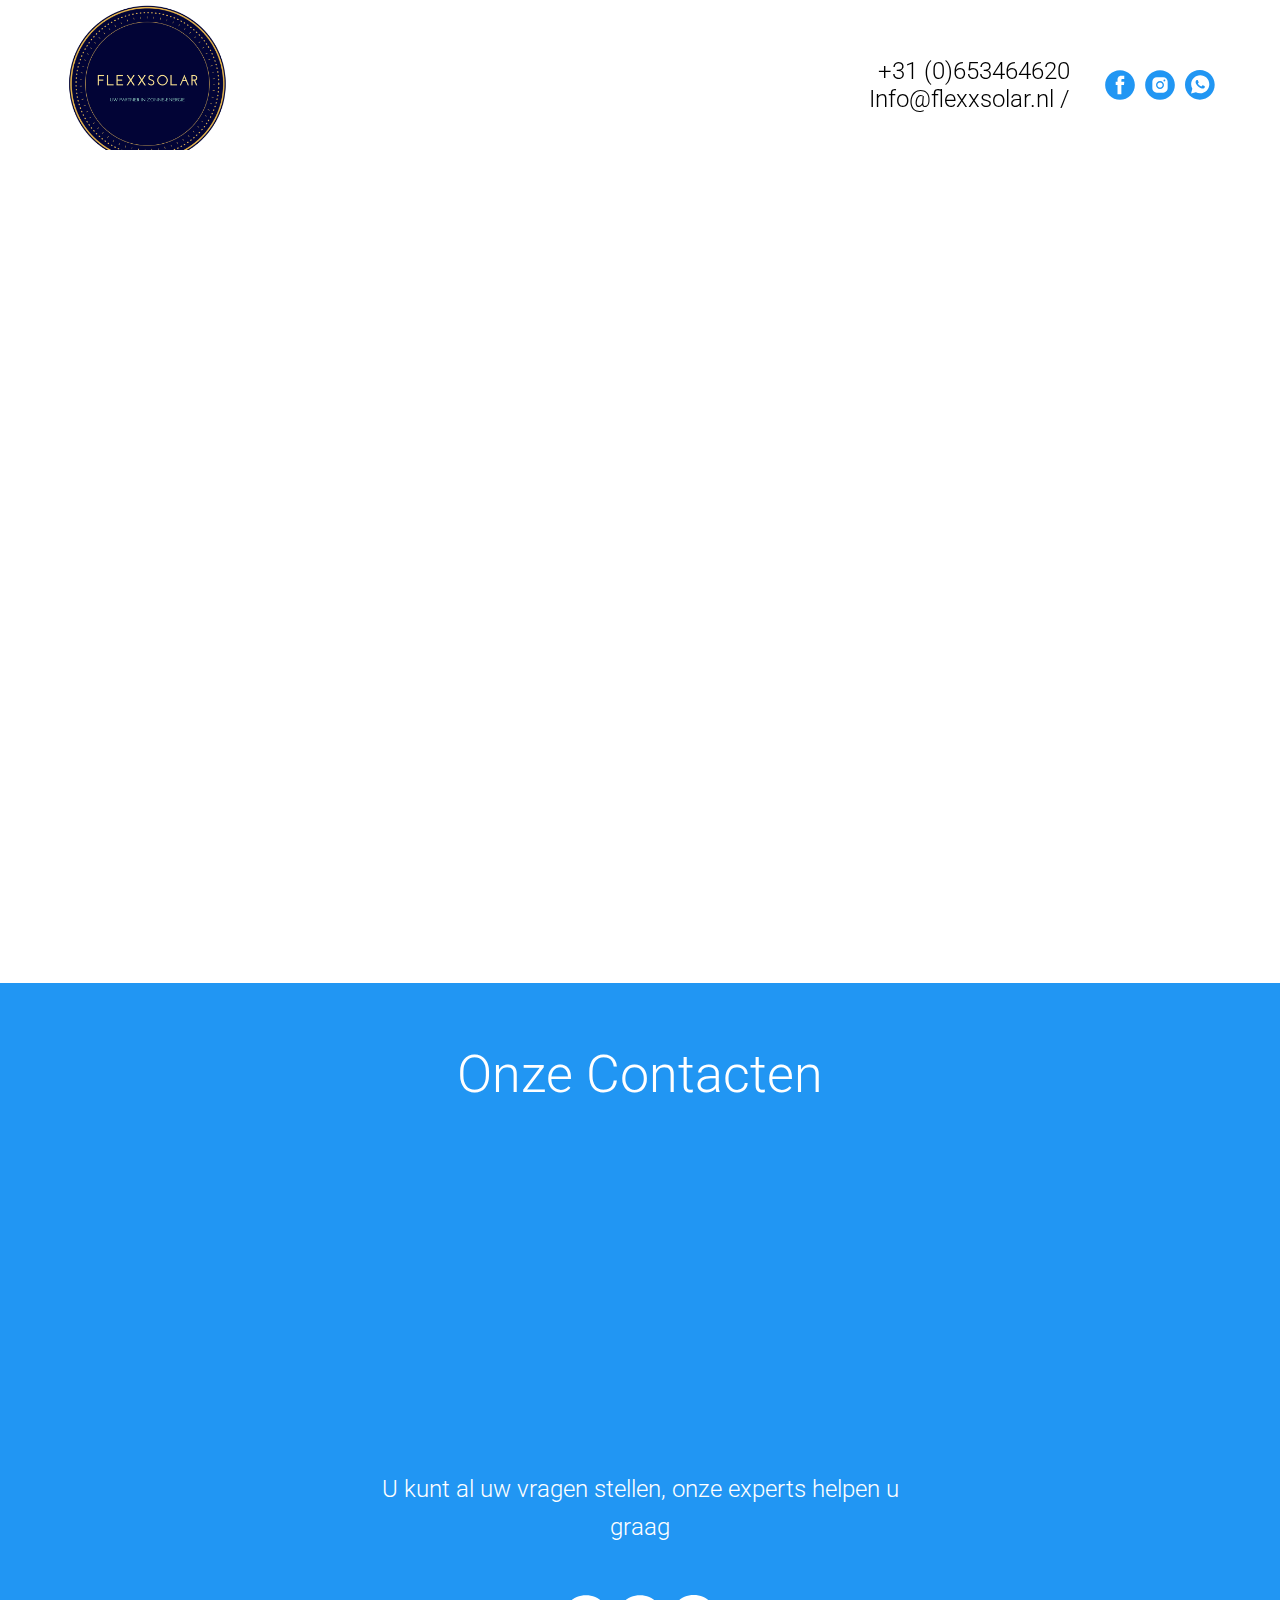
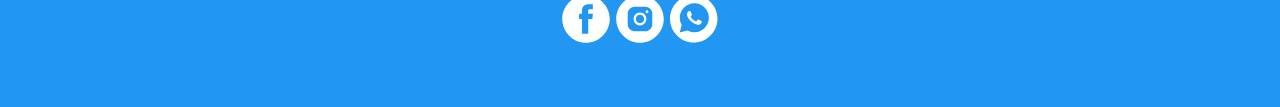
<file: products.html>
<!DOCTYPE html><html> <head><meta charset="utf-8" /><meta http-equiv="Content-Type" content="text/html; charset=utf-8" /><meta name="viewport" content="width=device-width, initial-scale=1.0" /><!--metatextblock--><title>FlexXsolaer webshop</title><meta name="description" content="Минималистичный шаблон онлайн-магазина со сдержанной цветовой гаммой и тонкими шрифтами" /><meta property="og:url" content="products.html" /><meta property="og:title" content="FlexXsolaer webshop" /><meta property="og:description" content="Минималистичный шаблон онлайн-магазина со сдержанной цветовой гаммой и тонкими шрифтами" /><meta property="og:type" content="website" /><meta property="og:image" content="images/tild6563-6132-4638-a461-306633636366__-__resize__504x__noroot.png" /><link rel="canonical" href="products.html"><!--/metatextblock--><meta property="fb:app_id" content="257953674358265" /><meta name="format-detection" content="telephone=no" /><meta http-equiv="x-dns-prefetch-control" content="on"><link rel="dns-prefetch" href="https://ws.tildacdn.com"><link rel="shortcut icon" href="images/tildafavicon.ico" type="image/x-icon" /><!-- Assets --><link rel="stylesheet" href="css/tilda-grid-3.0.min.css" type="text/css" media="all" /><link rel="stylesheet" href="css/tilda-blocks-2.14.css?t=1643834796" type="text/css" media="all" /><link rel="preconnect" href="https://fonts.gstatic.com"><link href="https://fonts.googleapis.com/css2?family=Roboto:wght@300;400;500;700&subset=latin,cyrillic" rel="stylesheet"><link rel="stylesheet" href="css/tilda-animation-1.0.min.css" type="text/css" media="all" /><link rel="stylesheet" href="css/tilda-menusub-1.0.min.css" type="text/css" media="print" onload="this.media='all';" /><noscript><link rel="stylesheet" href="css/tilda-menusub-1.0.min.css" type="text/css" media="all" /></noscript><link rel="stylesheet" href="css/tilda-popup-1.1.min.css" type="text/css" media="print" onload="this.media='all';" /><noscript><link rel="stylesheet" href="css/tilda-popup-1.1.min.css" type="text/css" media="all" /></noscript><link rel="stylesheet" href="css/tilda-slds-1.4.min.css" type="text/css" media="print" onload="this.media='all';" /><noscript><link rel="stylesheet" href="css/tilda-slds-1.4.min.css" type="text/css" media="all" /></noscript><link rel="stylesheet" href="css/tilda-zoom-2.0.min.css" type="text/css" media="print" onload="this.media='all';" /><noscript><link rel="stylesheet" href="css/tilda-zoom-2.0.min.css" type="text/css" media="all" /></noscript><link rel="stylesheet" href="css/tilda-catalog-1.1.min.css" type="text/css" media="print" onload="this.media='all';" /><noscript><link rel="stylesheet" href="css/tilda-catalog-1.1.min.css" type="text/css" media="all" /></noscript><link rel="stylesheet" href="css/tilda-forms-1.0.min.css" type="text/css" media="all" /><script src="js/jquery-1.10.2.min.js"></script><script src="js/tilda-scripts-3.0.min.js"></script><script src="js/tilda-blocks-2.7.js?t=1643834796"></script><script src="js/lazyload-1.3.min.js" charset="utf-8" async></script><script src="js/tilda-animation-1.0.min.js" charset="utf-8" async></script><script src="js/tilda-cover-1.0.min.js" charset="utf-8" async></script><script src="js/tilda-events-1.0.min.js" charset="utf-8" async></script><script src="js/tilda-menusub-1.0.min.js" charset="utf-8" async></script><script src="js/hammer.min.js" charset="utf-8" async></script><script src="js/tilda-slds-1.4.min.js" charset="utf-8" async></script><script src="js/tilda-products-1.0.min.js" charset="utf-8" async></script><script src="js/tilda-zoom-2.0.min.js" charset="utf-8" async></script><script src="js/tilda-catalog-1.1.min.js" charset="utf-8" async></script><script src="js/tilda-forms-1.0.min.js" charset="utf-8" async></script><script src="js/tilda-cart-1.0.min.js" charset="utf-8" async></script><html lang="nl"><script type="text/javascript">window.dataLayer = window.dataLayer || [];</script><script type="text/javascript">if((/bot|google|yandex|baidu|bing|msn|duckduckbot|teoma|slurp|crawler|spider|robot|crawling|facebook/i.test(navigator.userAgent))===false && typeof(sessionStorage)!='undefined' && sessionStorage.getItem('visited')!=='y'){	var style=document.createElement('style');	style.type='text/css';	style.innerHTML='@media screen and (min-width: 980px) {.t-records {opacity: 0;}.t-records_animated {-webkit-transition: opacity ease-in-out .2s;-moz-transition: opacity ease-in-out .2s;-o-transition: opacity ease-in-out .2s;transition: opacity ease-in-out .2s;}.t-records.t-records_visible {opacity: 1;}}';	document.getElementsByTagName('head')[0].appendChild(style);	$(document).ready(function() {	$('.t-records').addClass('t-records_animated');	setTimeout(function(){ $('.t-records').addClass('t-records_visible'); sessionStorage.setItem('visited','y');	},400);	});
}</script></head><body class="t-body" style="margin:0;"><!--allrecords--><div id="allrecords" data-tilda-export="yes" class="t-records" data-hook="blocks-collection-content-node" data-tilda-project-id="4938177" data-tilda-page-id="products" data-tilda-formskey="6434f5f4c13a2fb3610cf78594938177" data-tilda-lazy="yes" data-tilda-project-headcode="yes"><div id="rec401100484" class="r t-rec t-rec_pt_0 t-rec_pb_60" style="padding-top:0px;padding-bottom:60px;background-color:#ffffff; " data-animationappear="off" data-record-type="257" data-bg-color="#ffffff"><!-- T228 --><div id="nav401100484marker"></div> <div class="t228__mobile" > <div class="t228__mobile_container"> <div class="t228__mobile_text t-name t-name_md" field="text">Menu</div> <div class="t228__burger"> <span></span> <span></span> <span></span> <span></span> </div> </div> </div><div id="nav401100484" class="t228 t228__hidden t228__positionstatic " style="background-color: rgba(255,255,255,1); height:90px; " data-bgcolor-hex="#ffffff" data-bgcolor-rgba="rgba(255,255,255,1)" data-navmarker="nav401100484marker" data-appearoffset="" data-bgopacity-two="" data-menushadow="" data-bgopacity="1" data-menu-items-align="right" data-menu="yes"> <div class="t228__maincontainer t228__c12collumns" style="height:90px;"> <div class="t228__padding40px"></div> <div class="t228__leftside"> <div class="t228__leftcontainer"> <a href="/" style="color:#000000;"><img src="images/tild6563-6132-4638-a461-306633636366__noroot.png" class="t228__imglogo t228__imglogomobile" imgfield="img" style="max-width: 170px; width: 170px; min-width: 170px; height: auto; display: block;" alt=""></a> </div> </div> <div class="t228__centerside t228__menualign_right"> </div> <div class="t228__rightside"> <div class="t228__rightcontainer"> <div class="t228__right_descr" style="font-size:24px;font-weight:300;">+31 (0)653464620<br />Info@flexxsolar.nl /</div> <div class="t228__right_social_links"> <div class="t228__right_social_links_wrap"><div class="t228__right_social_links_item"><a href="https://www.facebook.com/FlexXsolar/" target="_blank"><svg style="fill:#2196f3;" version="1.1" id="Layer_1" xmlns="http://www.w3.org/2000/svg" xmlns:xlink="http://www.w3.org/1999/xlink" x="0px" y="0px"
width="30px" height="30px" viewBox="0 0 48 48" enable-background="new 0 0 48 48" xml:space="preserve"><path d="M47.761,24c0,13.121-10.638,23.76-23.758,23.76C10.877,47.76,0.239,37.121,0.239,24c0-13.124,10.638-23.76,23.764-23.76
C37.123,0.24,47.761,10.876,47.761,24 M20.033,38.85H26.2V24.01h4.163l0.539-5.242H26.2v-3.083c0-1.156,0.769-1.427,1.308-1.427
h3.318V9.168L26.258,9.15c-5.072,0-6.225,3.796-6.225,6.224v3.394H17.1v5.242h2.933V38.85z"/></svg></a></div> <div class="t228__right_social_links_item"><a href="https://www.instagram.com/flexxsolar_/?utm_medium=copy_link" target="_blank"> <svg version="1.1" id="Layer_1" xmlns="http://www.w3.org/2000/svg" xmlns:xlink="http://www.w3.org/1999/xlink" x="0px" y="0px"
width="30px" height="30px" viewBox="0 0 30 30" xml:space="preserve"><desc>Instagram</desc><path style="fill:#2196f3;" d="M15,11.014 C12.801,11.014 11.015,12.797 11.015,15 C11.015,17.202 12.802,18.987 15,18.987 C17.199,18.987 18.987,17.202 18.987,15 C18.987,12.797 17.199,11.014 15,11.014 L15,11.014 Z M15,17.606 C13.556,17.606 12.393,16.439 12.393,15 C12.393,13.561 13.556,12.394 15,12.394 C16.429,12.394 17.607,13.561 17.607,15 C17.607,16.439 16.444,17.606 15,17.606 L15,17.606 Z"></path><path style="fill:#2196f3;" d="M19.385,9.556 C18.872,9.556 18.465,9.964 18.465,10.477 C18.465,10.989 18.872,11.396 19.385,11.396 C19.898,11.396 20.306,10.989 20.306,10.477 C20.306,9.964 19.897,9.556 19.385,9.556 L19.385,9.556 Z"></path><path style="fill:#2196f3;" d="M15.002,0.15 C6.798,0.15 0.149,6.797 0.149,15 C0.149,23.201 6.798,29.85 15.002,29.85 C23.201,29.85 29.852,23.202 29.852,15 C29.852,6.797 23.201,0.15 15.002,0.15 L15.002,0.15 Z M22.666,18.265 C22.666,20.688 20.687,22.666 18.25,22.666 L11.75,22.666 C9.312,22.666 7.333,20.687 7.333,18.28 L7.333,11.734 C7.333,9.312 9.311,7.334 11.75,7.334 L18.25,7.334 C20.688,7.334 22.666,9.312 22.666,11.734 L22.666,18.265 L22.666,18.265 Z"></path></svg></a></div> <div class="t228__right_social_links_item"><a href="https://web.whatsapp.com/send?phone=+316 20921938" target="_blank"> <svg version="1.1" id="Layer_1" xmlns="http://www.w3.org/2000/svg" xmlns:xlink="http://www.w3.org/1999/xlink" x="0px" y="0px"
width="30px" height="30px" viewBox="0 0 99 99" style="enable-background:new 0 0 99 99;" xml:space="preserve"><path style="fill:#2196f3;" d="M63.892 53.114C63.143 52.739 59.462 50.928 58.775 50.678C58.089 50.428 57.589 50.303 57.09 51.053C56.591 51.803 55.156 53.489 54.719 53.989C54.282 54.489 53.845 54.551 53.097 54.176C52.348 53.801 49.935 53.011 47.075 50.459C44.849 48.473 43.346 46.021 42.909 45.272C42.472 44.522 42.862 44.117 43.237 43.744C43.574 43.408 43.986 42.869 44.36 42.432C44.734 41.995 44.859 41.682 45.109 41.183C45.359 40.683 45.234 40.246 45.047 39.871C44.86 39.496 43.362 35.81 42.738 34.311C42.13 32.851 41.513 33.049 41.053 33.026C40.617 33.004 40.117 33 39.618 33C39.119 33 38.308 33.187 37.621 33.937C36.935 34.687 35 36.498 35 40.184C35 43.87 37.683 47.431 38.058 47.93C38.432 48.43 43.338 55.993 50.85 59.237C52.637 60.009 54.031 60.469 55.119 60.814C56.913 61.384 58.545 61.304 59.836 61.111C61.275 60.896 64.266 59.3 64.89 57.551C65.514 55.802 65.514 54.302 65.327 53.99C65.14 53.677 64.641 53.489 63.892 53.114Z"/><path style="fill:#2196f3;" fill-rule="evenodd" clip-rule="evenodd" d="M49 98C76.062 98 98 76.062 98 49C98 21.938 76.062 0 49 0C21.938 0 0 21.938 0 49C0 76.062 21.938 98 49 98ZM50.221 17C58.238 17.003 65.763 20.124 71.421 25.789C77.08 31.454 80.194 38.983 80.189 46.992C80.182 63.515 66.737 76.96 50.22 76.96H50.208C45.193 76.958 40.264 75.7 35.887 73.312L20 77.479L24.252 61.949C21.63 57.405 20.25 52.249 20.252 46.967C20.258 30.443 33.703 17 50.221 17Z"/></svg></a></div> </div></div> </div> </div> <div class="t228__padding40px"></div> </div></div><style>@media screen and (max-width: 980px) { #rec401100484 .t228__leftcontainer { padding: 20px; } #rec401100484 .t228__imglogo { padding: 20px 0; }
#rec401100484 .t228 { position: static;
}
}</style><script>$(window).on('resize', function() { t228_setBg('401100484');
});
$(document).ready(function() { t228_highlight(); if (typeof t228__init === 'function') { t228__init('401100484'); } t228_setBg('401100484'); t228_createMobileMenu('401100484');
});</script><!--[if IE 8]><style>#rec401100484 .t228 { filter: progid:DXImageTransform.Microsoft.gradient(startColorStr='#D9ffffff', endColorstr='#D9ffffff');
}</style><![endif]--><style>#rec401100484 .t-menu__link-item{ -webkit-transition: color 0.3s ease-in-out, opacity 0.3s ease-in-out; transition: color 0.3s ease-in-out, opacity 0.3s ease-in-out; position: relative;	}
#rec401100484 .t-menu__link-item::after { content: ''; position: absolute; left: 0;	bottom: 20%;	opacity: 0;	width: 100%;	height: 100%;	border-bottom: 1px solid #2196f3; -webkit-box-shadow: inset 0px -1px 0px 0px #2196f3; -moz-box-shadow: inset 0px -1px 0px 0px #2196f3; box-shadow: inset 0px -1px 0px 0px #2196f3; -webkit-transition: all 0.3s ease; transition: all 0.3s ease;
}
#rec401100484 .t-menu__link-item.t-active{ color:#2196f3 !important; }
#rec401100484 .t-menu__link-item.t-active::after {
opacity: 1;
bottom: -1px;
border-bottom: 1px solid #2196f3;
-webkit-box-shadow: inset 0px -1px 0px 0px #2196f3;
-moz-box-shadow: inset 0px -1px 0px 0px #2196f3;
box-shadow: inset 0px -1px 0px 0px #2196f3;
}
#rec401100484 .t-menu__link-item:not(.t-active):not(.tooltipstered):hover{ color: #2196f3 !important; }
#rec401100484 .t-menu__link-item:not(.t-active):not(.tooltipstered):hover::after{	opacity: 1;	bottom: -1px;	}
@supports (overflow:-webkit-marquee) and (justify-content:inherit)
{ #rec401100484 .t-menu__link-item, #rec401100484 .t-menu__link-item.t-active { opacity: 1 !important; }
}</style><script type="text/javascript"> $(document).ready(function() { setTimeout(function(){ t_onFuncLoad('t_menusub_init', function() { t_menusub_init('401100484'); }); }, 500); });</script><style> #rec401100484 .t-menusub__link-item{ -webkit-transition: color 0.3s ease-in-out, opacity 0.3s ease-in-out; transition: color 0.3s ease-in-out, opacity 0.3s ease-in-out; } #rec401100484 .t-menusub__link-item:not(.t-active):not(.tooltipstered):hover{ color: #2196f3 !important; } @supports (overflow:-webkit-marquee) and (justify-content:inherit) { #rec401100484 .t-menusub__link-item, #rec401100484 .t-menusub__link-item.t-active { opacity: 1 !important; } }
@media screen and (max-width: 980px) { #rec401100484 .t-menusub__menu .t-menusub__link-item { color:#000000 !important; } #rec401100484 .t-menusub__menu .t-menusub__link-item.t-active { color:#000000 !important; }
}</style></div><div id="rec401102413" class="r t-rec t-rec_pt_0 t-rec_pb_135" style="padding-top:0px;padding-bottom:135px; " data-animationappear="off" data-record-type="951" ><!-- t951 --> <div class="t951"> <!-- grid container start --> <div class="t-store js-store" > <div class="js-store-cont-w-filter t951__cont-w-filter t-store__grid-cont t-store__grid-cont_col-width_stretch t-container_100" data-col-gap="10"> <div class="t951__cont-wrapper"> <div class="js-store-parts-select-container t951__sidebar t951__sidebar_sticky" data-col-gap="10"></div> <!-- preloader els --> <div class="js-store-grid-cont-preloader t-store__grid-cont t-store__grid-cont-preloader_hidden t-store__grid-cont_col-width_stretch t-container_100 t-store__mobile-two-columns t-store__grid-cont_mobile-grid" data-col-gap="10"> <div class="t-store__card-preloader t-store__stretch-col t-store__stretch-col_33"> <div class="t-store__card__img-preloader t-store__card__imgwrapper_1-1" style=""> </div> </div> <div class="t-store__card-preloader t-store__stretch-col t-store__stretch-col_33"> <div class="t-store__card__img-preloader t-store__card__imgwrapper_1-1" style=""> </div> </div> <div class="t-store__card-preloader t-store__stretch-col t-store__stretch-col_33"> <div class="t-store__card__img-preloader t-store__card__imgwrapper_1-1" style=""> </div> </div> <div class="t-clear t-store__grid-separator" ></div> <div class="t-store__card-preloader t-store__stretch-col t-store__stretch-col_33"> <div class="t-store__card__img-preloader t-store__card__imgwrapper_1-1" style=""> </div> </div> <div class="t-store__card-preloader t-store__stretch-col t-store__stretch-col_33"> <div class="t-store__card__img-preloader t-store__card__imgwrapper_1-1" style=""> </div> </div> <div class="t-store__card-preloader t-store__stretch-col t-store__stretch-col_33"> <div class="t-store__card__img-preloader t-store__card__imgwrapper_1-1" style=""> </div> </div> </div> <!-- preloader els end --> <div class="t951__grid-cont t951__grid-cont_hidden js-store-grid-cont t-store__grid-cont_col-width_stretch t-container_100 t-store__mobile-two-columns t-store__grid-cont_mobile-grid mobile-two-columns t951__container_mobile-grid" data-col-gap="10" ></div> </div> </div> </div><!-- grid container end --></div><!-- catalog setup start --><style>/* Slider stiles */
#rec401102413 .t-slds__bullet_active .t-slds__bullet_body { background-color: #222 !important;
}
#rec401102413 .t-slds__bullet:hover .t-slds__bullet_body { background-color: #222 !important;
}
/* Store part switch buttons styles */
#rec401102413 .t-store__parts-switch-btn { color:#000000; font-size:40px; }
/* Store filters buttons styles */
#rec401102413 .t-store__filter__item-title,
#rec401102413 .t-store__filter__opts-mob-btn { color:#000000; }
#rec401102413 .t-store__filter__item-title:after { border-right-color:#000000; border-bottom-color:#000000;
}
#rec401102413 .t-store__filter__opts-mob-btn-icon path,
#rec401102413 .t-store__filter__search-mob-btn-icon path { fill:#000000;
}
#rec401102413 .t-store__filter__chosen-val,
#rec401102413 .t-store__filter__reset,
#rec401102413 .t-store__filter__prods-number { color:#000000;
}
@media screen and (max-width: 960px) { #rec401102413 .t-store__filter__item { border-color:rgba(0,0,0,0.3); color:#000000; } #rec401102413 .t-checkbox__control { color:#000000; } #rec401102413 .t-checkbox__indicator, #rec401102413 .t-checkbox__indicator:after { border-color:#000000; }
}</style><div class="js-store-tpl-slider-arrows" style="display: none;"> <style type="text/css"> #rec401102413 .t-slds__arrow_wrapper:hover .t-slds__arrow-withbg { border-color: #000000 !important; background-color: rgba(0,0,0,1) !important; }</style><div class="t-slds__arrow_wrapper t-slds__arrow_wrapper-left" data-slide-direction="left"> <div class="t-slds__arrow t-slds__arrow-left t-slds__arrow-withbg" style="width: 40px; height: 40px;background-color: rgba(33,150,243,1);"> <div class="t-slds__arrow_body t-slds__arrow_body-left" style="width: 9px;"> <svg style="display: block" viewBox="0 0 9.3 17" xmlns="http://www.w3.org/2000/svg" xmlns:xlink="http://www.w3.org/1999/xlink"> <style type="text/css"> #rec401102413 .t-slds__arrow_wrapper polyline { -webkit-transition: stroke ease-in-out .2s; -moz-transition: stroke ease-in-out .2s; -o-transition: stroke ease-in-out .2s; transition: stroke ease-in-out .2s; } #rec401102413 .t-slds__arrow_wrapper:hover polyline { stroke: #000000 !important; } </style> <desc>Left</desc> <polyline fill="none" stroke="#2196f3" stroke-linejoin="butt" stroke-linecap="butt" stroke-width="1" points="0.5,0.5 8.5,8.5 0.5,16.5" /> </svg> </div> </div></div><div class="t-slds__arrow_wrapper t-slds__arrow_wrapper-right" data-slide-direction="right"> <div class="t-slds__arrow t-slds__arrow-right t-slds__arrow-withbg" style="width: 40px; height: 40px;background-color: rgba(33,150,243,1);"> <div class="t-slds__arrow_body t-slds__arrow_body-right" style="width: 9px;"> <svg style="display: block" viewBox="0 0 9.3 17" xmlns="http://www.w3.org/2000/svg" xmlns:xlink="http://www.w3.org/1999/xlink"> <desc>Right</desc> <polyline fill="none" stroke="#2196f3" stroke-linejoin="butt" stroke-linecap="butt" stroke-width="1" points="0.5,0.5 8.5,8.5 0.5,16.5" /> </svg> </div> </div></div></div><script>$(document).ready(function(){ var prodcard_optsObj = { hasWrap: '', txtPad: '', bgColor: '#ffffff', borderRadius: '', shadowSize: '', shadowOpacity: '', shadowSizeHover: '', shadowOpacityHover: '', btnTitle1: '', btnLink1: 'popup', btnTitle2: '', btnLink2: 'order', showOpts: true }; var price_optsObj = { color: '', colorOld: '', fontSize: '', fontWeight: '400', position: '', priceRange: '' }; var popup_optsObj = { columns: '6', columns2: '6', isVertical: '', align: 'left', btnTitle: 'KOOP NU', closeText: 'Meer producten', iconColor: '#2196f3', containerBgColor: '#ffffff', overlayBgColor: '#ffffff', overlayBgColorRgba: 'rgba(255,255,255,1)', popupStat: '' }; var slider_optsObj = { anim_speed: '', videoPlayerIconColor: '', cycle: '', controls: 'arrowsthumbs', bgcolor: '#ebebeb' }; var slider_dotsOptsObj = { size: '', bgcolor: '', bordersize: '', bgcoloractive: '' }; var slider_slidesOptsObj = { zoomable: true, bgsize: 'cover', ratio: '1' }; var typography_optsObj = { title: "color:#bf1313;", descr: "", descrColor: '', titleColor: '#bf1313' }; var default_sort = { default:null, in_stock:false }; var options = { storepart: '920583479701', previewmode: 'yes', prodCard: prodcard_optsObj, popup_opts: popup_optsObj, defaultSort: default_sort, slider_opts: slider_optsObj, slider_dotsOpts: slider_dotsOptsObj, slider_slidesOpts: slider_slidesOptsObj, typo: typography_optsObj, price: price_optsObj, blocksInRow: '3', colClass: 't-store__stretch-col t-store__stretch-col_33', sidebar: true, colWidth: '', colClassFullWidth: 't-store__stretch-col t-store__stretch-col_100', imageHover: true, imageHeight: '', imageRatioClass: 't-store__card__imgwrapper_1-1', align: 'left', vindent: '', isHorizOnMob:false, itemsAnim: '', hasOriginalAspectRatio: false, size: 10, markColor: '#ffffff', markBgColor: '#ff4a4a', currencySide: 'r', currencyTxt: '€', currencySeparator: ',', currencyDecimal: '', btnSize: '', btn1_style: 'color:#ffffff;background-color:#2196f3;border-radius:4px; -moz-border-radius:4px; -webkit-border-radius:4px;', btn2_style: 'color:#ffffff;border:1px solid #ffffff;background-color:#2196f3;border-radius:4px; -moz-border-radius:4px; -webkit-border-radius:4px;', isFlexCols: 'true', hideStoreParts: false, verticalAlignButtons: false, hideFilters: false, titleRelevants: '', showRelevants: '', showPagination: '', tabs: '', relevants_slider: false, relevants_quantity: '4', sliderthumbsside: '', showStoreBtnQuantity: 'popup', }; t_onFuncLoad('t_store_init', function() { t_store_init('401102413', options); });
});</script><!-- catalog setup end --><style>#rec401102413 .t-btn:not(.t-animate_no-hover):hover{ background-color: #000000 !important; color: #2196f3 !important; border-color: #ffffff !important; box-shadow: 0px 0px 10px 0px rgba(0, 0, 0, 0.003) !important;	}	#rec401102413 .t-btn:not(.t-animate_no-hover){ -webkit-transition: background-color 0.2s ease-in-out, color 0.2s ease-in-out, border-color 0.2s ease-in-out, box-shadow 0.2s ease-in-out; transition: background-color 0.2s ease-in-out, color 0.2s ease-in-out, border-color 0.2s ease-in-out, box-shadow 0.2s ease-in-out;	}	#rec401102413 .t-btntext:not(.t-animate_no-hover):hover{ color: #2196f3 !important;	}</style><style>#rec401102413 .t-menu__link-item{	}
@supports (overflow:-webkit-marquee) and (justify-content:inherit)
{ #rec401102413 .t-menu__link-item, #rec401102413 .t-menu__link-item.t-active { opacity: 1 !important; }
}</style><style type="text/css">@media screen and (min-width: 960px) { #rec401102413 .t951__cont-wrapper .js-store-parts-select-container { background-color: #ffffff; padding: 30px 0 30px 30px; margin-right: 30px; ; } #rec401102413 .t951 .t-checkbox__indicator { border-color:#bf1313; } #rec401102413 .t951 .t-checkbox__indicator:after { border-color:#bf1313; } #rec401102413 .t951 .t-store__filter__chosen-bar { } #rec401102413 .t951 .t951__sidebar_sticky .t951__sidebar-wrapper { top: 50px; max-height: calc(100vh - 50px); } #rec401102413 .t951 .t951__sidebar .t-store__filter__item .t-checkbox__control { color: #bf1313; } #rec401102413 .t951 .t951__sidebar .t-store__filter__custom-sel { color: #bf1313; } #rec401102413 .t951 .t951__sidebar .t-store__filter__btn-text { color: #bf1313; } #rec401102413 .t951 .t951__sidebar .t-store__filter__btn-expand { border-color: #bf1313; }
}</style><!--Reset t951 specific variables--></div><div id="rec401100490" class="r t-rec t-rec_pt_60 t-rec_pb_60" style="padding-top:60px;padding-bottom:60px;background-color:#2196f3; " data-record-type="578" data-bg-color="#2196f3"><!-- t578--><div class="t578"> <div class="t-container"> <div class="t-col t-col_6 t-prefix_3 t-align_center"> <div class="t578__title t-title t-title_xs" style="color:#ffffff;font-size:52px;font-weight:300;padding-bottom:0px;" field="title">Onze Contacten</div> <div class="t578__itemwrapper t-margin_auto"> <div class="t578__imgwrapper t-margin_auto t-animate" data-animate-style="zoomin" data-animate-group="yes" data-animate-order="2" data-animate-delay="0.3" style="width:170px;"> <div class="t578__bgimg t-margin_auto t-bgimg" bgimgfield="img" data-original="images/tild6636-3630-4161-a133-636362663437__logo-vector.svg" style="background-image: url('images/tild6636-3630-4161-a133-636362663437__logo-vector.svg');" ></div> </div> <div class="t578__persname t-name t-name_lg t-animate" data-animate-style="fadeindown" data-animate-group="yes" data-animate-order="3" data-animate-delay="0.3" style="color:#ffffff;" field="text2">+31 (0)653464620<br />Info@flexxsolar.nl /</div> </div> <div class="t578__text t-text t-text_sm t578__text-bottom-margin" style="color:#ffffff;font-size:24px;" field="text">U kunt al uw vragen stellen, onze experts helpen u graag</div> <div class="t-sociallinks"> <div class="t-sociallinks__wrapper"> <div class="t-sociallinks__item"> <a href="https://www.facebook.com/FlexXsolar/" target="_blank"> <svg class="t-sociallinks__svg" version="1.1" id="Layer_1" xmlns="http://www.w3.org/2000/svg" xmlns:xlink="http://www.w3.org/1999/xlink" x="0px" y="0px" width="48px" height="48px" viewBox="0 0 48 48" enable-background="new 0 0 48 48" xml:space="preserve"><desc>Facebook</desc><path style="fill:#ffffff;" d="M47.761,24c0,13.121-10.638,23.76-23.758,23.76C10.877,47.76,0.239,37.121,0.239,24c0-13.124,10.638-23.76,23.764-23.76C37.123,0.24,47.761,10.876,47.761,24 M20.033,38.85H26.2V24.01h4.163l0.539-5.242H26.2v-3.083c0-1.156,0.769-1.427,1.308-1.427h3.318V9.168L26.258,9.15c-5.072,0-6.225,3.796-6.225,6.224v3.394H17.1v5.242h2.933V38.85z"/></svg> </a> </div> <div class="t-sociallinks__item"> <a href="https://www.instagram.com/flexxsolar_/?utm_medium=copy_link" target="_blank"> <svg class="t-sociallinks__svg" version="1.1" id="Layer_1" xmlns="http://www.w3.org/2000/svg" xmlns:xlink="http://www.w3.org/1999/xlink" width="48px" height="48px" viewBox="0 0 30 30" xml:space="preserve"><desc>Instagram</desc><path style="fill:#ffffff;" d="M15,11.014 C12.801,11.014 11.015,12.797 11.015,15 C11.015,17.202 12.802,18.987 15,18.987 C17.199,18.987 18.987,17.202 18.987,15 C18.987,12.797 17.199,11.014 15,11.014 L15,11.014 Z M15,17.606 C13.556,17.606 12.393,16.439 12.393,15 C12.393,13.561 13.556,12.394 15,12.394 C16.429,12.394 17.607,13.561 17.607,15 C17.607,16.439 16.444,17.606 15,17.606 L15,17.606 Z"></path><path style="fill:#ffffff;" d="M19.385,9.556 C18.872,9.556 18.465,9.964 18.465,10.477 C18.465,10.989 18.872,11.396 19.385,11.396 C19.898,11.396 20.306,10.989 20.306,10.477 C20.306,9.964 19.897,9.556 19.385,9.556 L19.385,9.556 Z"></path><path style="fill:#ffffff;" d="M15.002,0.15 C6.798,0.15 0.149,6.797 0.149,15 C0.149,23.201 6.798,29.85 15.002,29.85 C23.201,29.85 29.852,23.202 29.852,15 C29.852,6.797 23.201,0.15 15.002,0.15 L15.002,0.15 Z M22.666,18.265 C22.666,20.688 20.687,22.666 18.25,22.666 L11.75,22.666 C9.312,22.666 7.333,20.687 7.333,18.28 L7.333,11.734 C7.333,9.312 9.311,7.334 11.75,7.334 L18.25,7.334 C20.688,7.334 22.666,9.312 22.666,11.734 L22.666,18.265 L22.666,18.265 Z"></path></svg> </a> </div> <div class="t-sociallinks__item"> <a href="https://web.whatsapp.com/send?phone=+316 20921938" target="_blank"> <svg class="t-sociallinks__svg" version="1.1" id="Layer_1" xmlns="http://www.w3.org/2000/svg" xmlns:xlink="http://www.w3.org/1999/xlink" x="0px" y="0px" width="48px" height="48px" viewBox="0 0 99 99" enable-background="new 0 0 99 99" xml:space="preserve"><desc>Whatsapp</desc><path style="fill:#ffffff;" d="M63.892 53.114C63.143 52.739 59.462 50.928 58.775 50.678C58.089 50.428 57.589 50.303 57.09 51.053C56.591 51.803 55.156 53.489 54.719 53.989C54.282 54.489 53.845 54.551 53.097 54.176C52.348 53.801 49.935 53.011 47.075 50.459C44.849 48.473 43.346 46.021 42.909 45.272C42.472 44.522 42.862 44.117 43.237 43.744C43.574 43.408 43.986 42.869 44.36 42.432C44.734 41.995 44.859 41.682 45.109 41.183C45.359 40.683 45.234 40.246 45.047 39.871C44.86 39.496 43.362 35.81 42.738 34.311C42.13 32.851 41.513 33.049 41.053 33.026C40.617 33.004 40.117 33 39.618 33C39.119 33 38.308 33.187 37.621 33.937C36.935 34.687 35 36.498 35 40.184C35 43.87 37.683 47.431 38.058 47.93C38.432 48.43 43.338 55.993 50.85 59.237C52.637 60.009 54.031 60.469 55.119 60.814C56.913 61.384 58.545 61.304 59.836 61.111C61.275 60.896 64.266 59.3 64.89 57.551C65.514 55.802 65.514 54.302 65.327 53.99C65.14 53.677 64.641 53.489 63.892 53.114Z"/><path style="fill:#ffffff;" fill-rule="evenodd" clip-rule="evenodd" d="M49 98C76.062 98 98 76.062 98 49C98 21.938 76.062 0 49 0C21.938 0 0 21.938 0 49C0 76.062 21.938 98 49 98ZM50.221 17C58.238 17.003 65.763 20.124 71.421 25.789C77.08 31.454 80.194 38.983 80.189 46.992C80.182 63.515 66.737 76.96 50.22 76.96H50.208C45.193 76.958 40.264 75.7 35.887 73.312L20 77.479L24.252 61.949C21.63 57.405 20.25 52.249 20.252 46.967C20.258 30.443 33.703 17 50.221 17Z"/></svg> </a> </div> </div></div> </div> </div></div></div><div id="rec401100491" class="r t-rec" style=" " data-animationappear="off" data-record-type="706" ><!--tcart--><script>$(document).ready(function () {	setTimeout(function() {	t_onFuncLoad('tcart__init', function () { tcart__init('401100491', ''); });	}, 50); /* fix for Android */ var ua = navigator.userAgent.toLowerCase(); var isAndroid = (ua.indexOf("android") > -1); if (isAndroid && !$('.t-body').hasClass('t-body_scrollable-fix-for-android')) { $('.t-body').addClass('t-body_scrollable-fix-for-android'); $('head').append("<style>@media screen and (max-width: 560px) {\n.t-body_scrollable-fix-for-android {\noverflow: visible !important;\n}\n}\n</style>"); console.log('Android css fix was inited'); } /* fix Instagram iPhone keyboard bug */ if (ua.indexOf("instagram") !== -1 && ua.indexOf("iphone") !== -1) { $(".t-body").css("position", "relative"); } var cartWindow = $("#rec401100491 .t706__cartwin"); var curMode = $(".t-records").attr("data-tilda-mode"); if (cartWindow.length && curMode != "edit" && curMode != "preview") { cartWindow.bind('scroll', t_throttle(function () { if (window.lazy === 'y' || $('#allrecords').attr('data-tilda-lazy') === 'yes') { t_onFuncLoad('t_lazyload_update', function () { t_lazyload_update(); }); } }, 500)); }
});</script><div class="t706" data-cart-ver="137" data-opencart-onorder="yes" data-project-currency="€" data-project-currency-side="r" data-project-currency-sep="," data-project-currency-code="EUR" data-payment-system="banktransfer" > <div class="t706__carticon" style=""> <div class="t706__carticon-text t-name t-name_xs">Click to order</div> <div class="t706__carticon-wrapper"> <div class="t706__carticon-imgwrap" > <div class="t706__bgimg t-bgimg" bgimgfield="img" data-original="images/tild3432-3934-4562-a562-633162356565__photo_2022-02-02_212.jpeg" style="background-image: url('images/tild3432-3934-4562-a562-633162356565__-__resizeb__20x__photo_2022-02-02_212.jpeg');"></div> </div> <div class="t706__carticon-counter js-carticon-counter" style="background-color:#5fb3e3;"></div> </div> </div> <div class="t706__cartwin"> <div class="t706__cartwin-close"> <div class="t706__cartwin-close-wrapper"> <svg class="t706__cartwin-close-icon" width="23px" height="23px" viewBox="0 0 23 23" version="1.1" xmlns="http://www.w3.org/2000/svg" xmlns:xlink="http://www.w3.org/1999/xlink"> <g stroke="none" stroke-width="1" fill="#fff" fill-rule="evenodd"> <rect transform="translate(11.313708, 11.313708) rotate(-45.000000) translate(-11.313708, -11.313708) " x="10.3137085" y="-3.6862915" width="2" height="30"></rect> <rect transform="translate(11.313708, 11.313708) rotate(-315.000000) translate(-11.313708, -11.313708) " x="10.3137085" y="-3.6862915" width="2" height="30"></rect> </g> </svg> </div> </div> <div class="t706__cartwin-content"> <div class="t706__cartwin-top"> <div class="t706__cartwin-heading t-name t-name_xl">Jouw bestelling</div> </div> <div class="t706__cartwin-products"></div> <div class="t706__cartwin-bottom"> <div class="t706__cartwin-prodamount-wrap t-descr t-descr_sm"> <span class="t706__cartwin-prodamount-label">Total:&nbsp;</span><span class="t706__cartwin-prodamount"></span> </div> </div> <div class="t706__orderform "> <form id="form401100491" name='form401100491' role="form" action='' method='POST' data-formactiontype="2" data-inputbox=".t-input-group" class="t-form js-form-proccess t-form_inputs-total_3 " data-formsended-callback="t706_onSuccessCallback" > <input type="hidden" name="formservices[]" value="3823cff0b30357d867e868428d5591df" class="js-formaction-services"> <input type="hidden" name="tildaspec-formname" tabindex="-1" value="Cart"> <div class="js-successbox t-form__successbox t-text t-text_md" style="display:none;"></div> <div class="t-form__inputsbox"> <div class="t-input-group t-input-group_nm" data-input-lid="1496239431201"> <div class="t-input-title t-descr t-descr_md" data-redactor-toolbar="no" field="li_title__1496239431201" style="">Uw naam</div> <div class="t-input-block"> <input type="text" autocomplete="name" name="Name" class="t-input js-tilda-rule " value="" placeholder="Naam" data-tilda-req="1" data-tilda-rule="name" style="color:#000000; border:1px solid #000000; "> <div class="t-input-error"></div> </div> </div> <div class="t-input-group t-input-group_em" data-input-lid="1496239459190"> <div class="t-input-title t-descr t-descr_md" data-redactor-toolbar="no" field="li_title__1496239459190" style="">Jouw email</div> <div class="t-input-block"> <input type="text" autocomplete="email" name="Email" class="t-input js-tilda-rule " value="" data-tilda-req="1" data-tilda-rule="email" style="color:#000000; border:1px solid #000000; "> <div class="t-input-error"></div> </div> </div> <div class="t-input-group t-input-group_ph" data-input-lid="1496239478607"> <div class="t-input-title t-descr t-descr_md" data-redactor-toolbar="no" field="li_title__1496239478607" style="">Telefoon nummer</div> <div class="t-input-block"> <input type="tel" autocomplete="tel" name="Phone" class="t-input js-tilda-rule " value="" placeholder="+31 (0)653464620" data-tilda-req="1" data-tilda-rule="phone" pattern="[0-9]*" style="color:#000000; border:1px solid #000000; "> <div class="t-input-error"></div> </div> </div><div class="t-form__errorbox-middle"> <div class="js-errorbox-all t-form__errorbox-wrapper" style="display:none;"> <div class="t-form__errorbox-text t-text t-text_md"> <p class="t-form__errorbox-item js-rule-error js-rule-error-all"></p> <p class="t-form__errorbox-item js-rule-error js-rule-error-req"></p> <p class="t-form__errorbox-item js-rule-error js-rule-error-email"></p> <p class="t-form__errorbox-item js-rule-error js-rule-error-name"></p> <p class="t-form__errorbox-item js-rule-error js-rule-error-phone"></p> <p class="t-form__errorbox-item js-rule-error js-rule-error-minlength"></p> <p class="t-form__errorbox-item js-rule-error js-rule-error-string"></p> </div> </div></div> <div class="t-form__submit"> <button type="submit" class="t-submit" style="color:#ffffff;background-color:#000000;" >Uitchecken</button> </div> </div> <div class="t-form__errorbox-bottom"> <div class="js-errorbox-all t-form__errorbox-wrapper" style="display:none;"> <div class="t-form__errorbox-text t-text t-text_md"> <p class="t-form__errorbox-item js-rule-error js-rule-error-all"></p> <p class="t-form__errorbox-item js-rule-error js-rule-error-req"></p> <p class="t-form__errorbox-item js-rule-error js-rule-error-email"></p> <p class="t-form__errorbox-item js-rule-error js-rule-error-name"></p> <p class="t-form__errorbox-item js-rule-error js-rule-error-phone"></p> <p class="t-form__errorbox-item js-rule-error js-rule-error-minlength"></p> <p class="t-form__errorbox-item js-rule-error js-rule-error-string"></p> </div> </div> </div> </form><style>#rec401100491 input::-webkit-input-placeholder {color:#000000; opacity: 0.5;}	#rec401100491 input::-moz-placeholder {color:#000000; opacity: 0.5;}	#rec401100491 input:-moz-placeholder {color:#000000; opacity: 0.5;}	#rec401100491 input:-ms-input-placeholder {color:#000000; opacity: 0.5;}	#rec401100491 textarea::-webkit-input-placeholder {color:#000000; opacity: 0.5;}	#rec401100491 textarea::-moz-placeholder {color:#000000; opacity: 0.5;}	#rec401100491 textarea:-moz-placeholder {color:#000000; opacity: 0.5;}	#rec401100491 textarea:-ms-input-placeholder {color:#000000; opacity: 0.5;}</style> </div> <div class="t706__form-bottom-text t-text t-text_xs">We zijn erg blij om onze klanten te verwelkomen!</div> </div> </div> <div class="t706__cartdata"> </div></div><style></style><!--/tcart--></div></div><!--/allrecords--> </body></html>
</file>
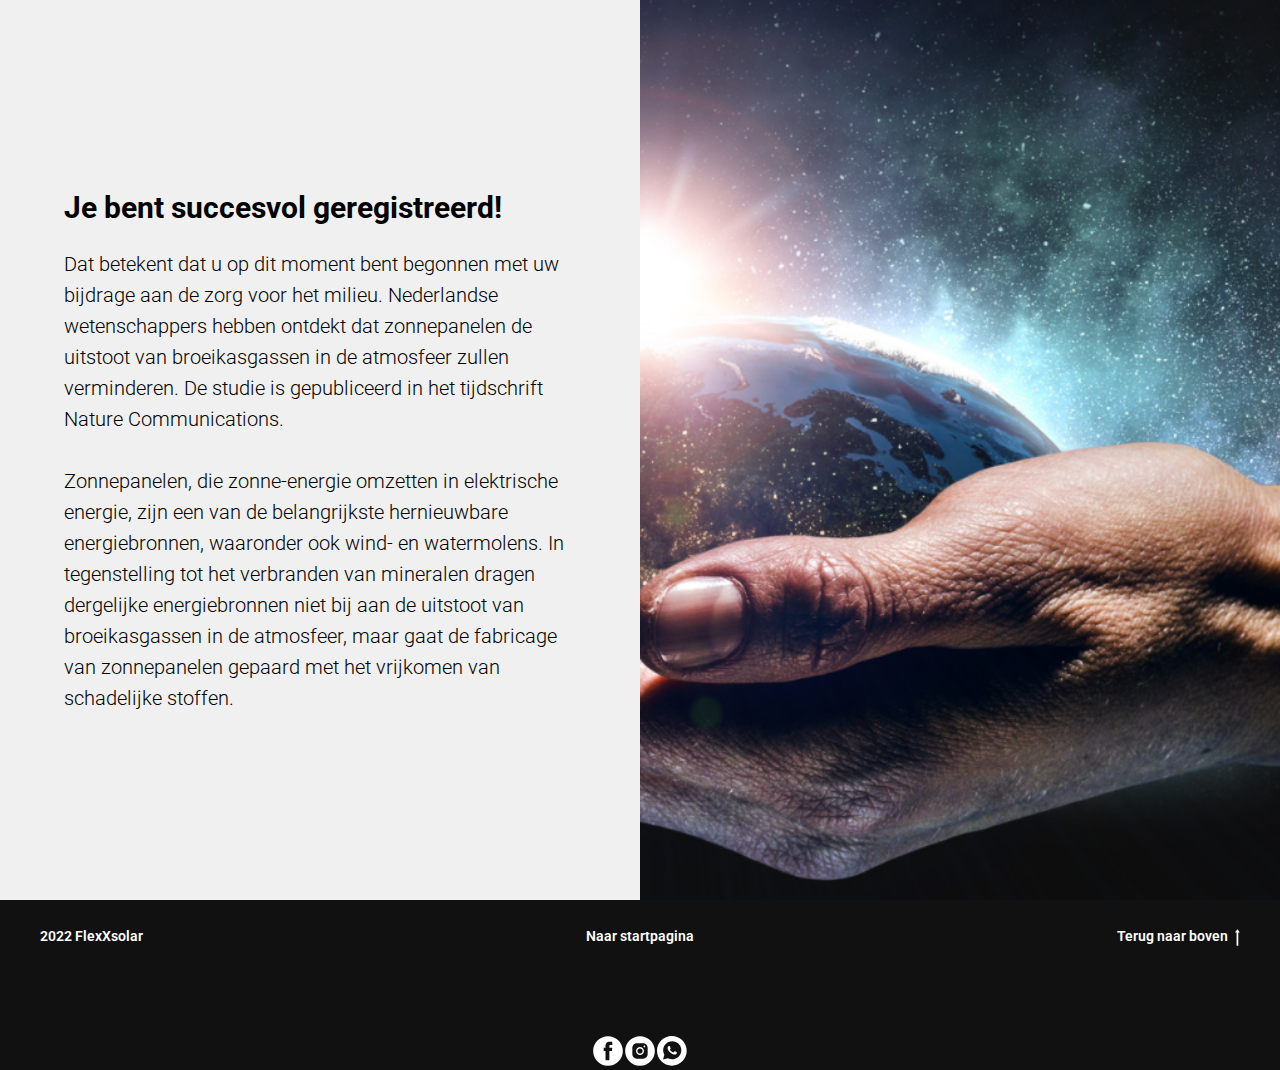
<file: registration.html>
<!DOCTYPE html><html> <head><meta charset="utf-8" /><meta http-equiv="Content-Type" content="text/html; charset=utf-8" /><meta name="viewport" content="width=device-width, initial-scale=1.0" /><!--metatextblock--><title>Blank page</title><meta property="og:url" content="registration.html" /><meta property="og:title" content="Blank page" /><meta property="og:description" content="" /><meta property="og:type" content="website" /><meta property="og:image" content="images/tild3361-6536-4137-a132-383437633136__-__resize__504x__noroot.png" /><link rel="canonical" href="registration.html"><!--/metatextblock--><meta property="fb:app_id" content="257953674358265" /><meta name="format-detection" content="telephone=no" /><meta http-equiv="x-dns-prefetch-control" content="on"><link rel="dns-prefetch" href="https://ws.tildacdn.com"><link rel="shortcut icon" href="images/tildafavicon.ico" type="image/x-icon" /><!-- Assets --><link rel="stylesheet" href="css/tilda-grid-3.0.min.css" type="text/css" media="all" /><link rel="stylesheet" href="css/tilda-blocks-2.14.css?t=1643834799" type="text/css" media="all" /><link rel="preconnect" href="https://fonts.gstatic.com"><link href="https://fonts.googleapis.com/css2?family=Roboto:wght@300;400;500;700&subset=latin,cyrillic" rel="stylesheet"><link rel="stylesheet" href="css/tilda-animation-1.0.min.css" type="text/css" media="all" /><script src="js/jquery-1.10.2.min.js"></script><script src="js/tilda-scripts-3.0.min.js"></script><script src="js/tilda-blocks-2.7.js?t=1643834799"></script><script src="js/lazyload-1.3.min.js" charset="utf-8" async></script><script src="js/tilda-animation-1.0.min.js" charset="utf-8" async></script><script src="js/tilda-cover-1.0.min.js" charset="utf-8" async></script><script src="js/tilda-events-1.0.min.js" charset="utf-8" async></script><html lang="nl"><script type="text/javascript">window.dataLayer = window.dataLayer || [];</script><script type="text/javascript">if((/bot|google|yandex|baidu|bing|msn|duckduckbot|teoma|slurp|crawler|spider|robot|crawling|facebook/i.test(navigator.userAgent))===false && typeof(sessionStorage)!='undefined' && sessionStorage.getItem('visited')!=='y'){	var style=document.createElement('style');	style.type='text/css';	style.innerHTML='@media screen and (min-width: 980px) {.t-records {opacity: 0;}.t-records_animated {-webkit-transition: opacity ease-in-out .2s;-moz-transition: opacity ease-in-out .2s;-o-transition: opacity ease-in-out .2s;transition: opacity ease-in-out .2s;}.t-records.t-records_visible {opacity: 1;}}';	document.getElementsByTagName('head')[0].appendChild(style);	$(document).ready(function() {	$('.t-records').addClass('t-records_animated');	setTimeout(function(){ $('.t-records').addClass('t-records_visible'); sessionStorage.setItem('visited','y');	},400);	});
}</script></head><body class="t-body" style="margin:0;"><!--allrecords--><div id="allrecords" data-tilda-export="yes" class="t-records" data-hook="blocks-collection-content-node" data-tilda-project-id="4938177" data-tilda-page-id="registration" data-tilda-formskey="6434f5f4c13a2fb3610cf78594938177" data-tilda-lazy="yes" data-tilda-project-headcode="yes"><div id="rec407345832" class="r t-rec" style=" " data-animationappear="off" data-record-type="246" ><!-- T218 --><div class="t218"> <div class="t218__blockimgmobile t218__blockimgmobile_padding-0" style="display:none;background-color:#f0f0f0;"><img src="images/tild3361-6536-4137-a132-383437633136__-__empty__noroot.png" data-original="images/tild3361-6536-4137-a132-383437633136__noroot.png" class="t218__imgmobile t-img" ></div> <table class="t218__blocktable" style="height:100vh;background-color:#f0f0f0;" data-height-correct-vh="yes"> <tr> <td class="t218__blocktext"> <div class="t218__textwrapper"> <div class="t218__descrfield t-descr t-descr_xxxl" style=" " field="title"><strong>Je bent succesvol geregistreerd!</strong></div> <div class="t218__textfield t-text t-text_md" style=" " field="text">Dat betekent dat u op dit moment bent begonnen met uw bijdrage aan de zorg voor het milieu. Nederlandse wetenschappers hebben ontdekt dat zonnepanelen de uitstoot van broeikasgassen in de atmosfeer zullen verminderen. De studie is gepubliceerd in het tijdschrift Nature Communications.<br /><br />Zonnepanelen, die zonne-energie omzetten in elektrische energie, zijn een van de belangrijkste hernieuwbare energiebronnen, waaronder ook wind- en watermolens. In tegenstelling tot het verbranden van mineralen dragen dergelijke energiebronnen niet bij aan de uitstoot van broeikasgassen in de atmosfeer, maar gaat de fabricage van zonnepanelen gepaard met het vrijkomen van schadelijke stoffen.</div> </div> </td> <meta itemprop="image" content="images/tild3361-6536-4137-a132-383437633136__noroot.png"> <td class="t218__blockimg t-bgimg" bgimgfiled="img" data-original="images/tild3361-6536-4137-a132-383437633136__noroot.png" style="background-image:url('images/tild3361-6536-4137-a132-383437633136__-__resizeb__20x__noroot.png');"></td> </tr> </table></div></div><div id="rec407351885" class="r t-rec t-rec_pb_60" style="padding-bottom:60px;background-color:#111111; " data-animationappear="off" data-record-type="389" data-bg-color="#111111"><!-- T389 --><div class="t389" id="t-footer_407351885"> <div class="t389__maincontainer" style="height: 70px;"> <div class="t389__content"> <div class="t389__col t389__col_hiddenmobile"> <div class="t389__typo t389__copyright t-name t-name_xs" field="text" style="color: #ffffff;"> 2022 FlexXsolar </div> </div> <div class="t389__col t389__col_center t-align_center"> <div class="t389__centercontainer"> <ul class="t389__list"> <li class="t389__list_item t-name t-name_xs"><a class="t389__typo" style="color: #ffffff;" href="/" data-menu-item-number="1">Naar startpagina</a></li> </ul> </div> </div> <div class="t389__col t389__col_mobile"> <div class="t389__typo t389__copyright t-name t-name_xs" field="text" style="color: #ffffff;"> 2022 FlexXsolar </div> </div> <div class="t389__col"> <div class="t389__scroll t-align_right"> <a class="t389__typo t-name t-name_xs t389_scrolltop" style="color: #ffffff;" href="javascript:t389_scrollToTop();"> Terug naar boven <span class="t389__icon"> <svg width="5" height="17" viewBox="0 0 6 20"> <path fill="#ffffff" d="M5.78 3.85L3.12.28c-.14-.14-.3-.14-.43 0L.03 3.85c-.14.13-.08.27.13.27h1.72V20h2.06V4.12h1.72c.15 0 .22-.07.19-.17a.26.26 0 00-.07-.1z" fill-rule="evenodd"/> </svg> </span> </a> </div> </div> </div> </div></div></div><div id="rec407358016" class="r t-rec t-rec_pt_0 t-rec_pb_0" style="padding-top:0px;padding-bottom:0px;background-color:#111111; " data-animationappear="off" data-record-type="452" data-bg-color="#111111"><!-- T452 --><div class="t452" id="t-footer_407358016"><div class="t452__maincontainer" style="height: 5px;"><div class="t452__content"><div class="t452__col t452__col_hiddenmobile"><div class="t452__typo t452__copyright t-name t-name_xs" field="text" style="color: #ffffff;"></div></div><div class="t452__col t452__col_center t-align_center"><div class="t452__right_social_links"><div class="t452__right_social_links_wrap"><div class="t452__right_social_links_item"><a href="https://www.facebook.com/FlexXsolar/" target="_blank"><svg style="fill:#ffffff;" version="1.1" id="Layer_1" xmlns="http://www.w3.org/2000/svg" xmlns:xlink="http://www.w3.org/1999/xlink" x="0px" y="0px" width="30px" height="30px" viewBox="0 0 48 48" enable-background="new 0 0 48 48" xml:space="preserve"><desc>Facebook</desc><path d="M47.761,24c0,13.121-10.638,23.76-23.758,23.76C10.877,47.76,0.239,37.121,0.239,24c0-13.124,10.638-23.76,23.764-23.76 C37.123,0.24,47.761,10.876,47.761,24 M20.033,38.85H26.2V24.01h4.163l0.539-5.242H26.2v-3.083c0-1.156,0.769-1.427,1.308-1.427 h3.318V9.168L26.258,9.15c-5.072,0-6.225,3.796-6.225,6.224v3.394H17.1v5.242h2.933V38.85z"/></svg></a></div><div class="t452__right_social_links_item"><a href="https://www.instagram.com/flexxsolar_/?utm_medium=copy_link" target="_blank"><svg style="fill:#ffffff;" width="30px" height="30px" viewBox="0 0 30 30" xmlns="http://www.w3.org/2000/svg" xmlns:xlink="http://www.w3.org/1999/xlink"><desc>Instagram</desc><path d="M15,11.014 C12.801,11.014 11.015,12.797 11.015,15 C11.015,17.202 12.802,18.987 15,18.987 C17.199,18.987 18.987,17.202 18.987,15 C18.987,12.797 17.199,11.014 15,11.014 L15,11.014 Z M15,17.606 C13.556,17.606 12.393,16.439 12.393,15 C12.393,13.561 13.556,12.394 15,12.394 C16.429,12.394 17.607,13.561 17.607,15 C17.607,16.439 16.444,17.606 15,17.606 L15,17.606 Z"/><path d="M19.385,9.556 C18.872,9.556 18.465,9.964 18.465,10.477 C18.465,10.989 18.872,11.396 19.385,11.396 C19.898,11.396 20.306,10.989 20.306,10.477 C20.306,9.964 19.897,9.556 19.385,9.556 L19.385,9.556 Z"/><path d="M15.002,0.15 C6.798,0.15 0.149,6.797 0.149,15 C0.149,23.201 6.798,29.85 15.002,29.85 C23.201,29.85 29.852,23.202 29.852,15 C29.852,6.797 23.201,0.15 15.002,0.15 L15.002,0.15 Z M22.666,18.265 C22.666,20.688 20.687,22.666 18.25,22.666 L11.75,22.666 C9.312,22.666 7.333,20.687 7.333,18.28 L7.333,11.734 C7.333,9.312 9.311,7.334 11.75,7.334 L18.25,7.334 C20.688,7.334 22.666,9.312 22.666,11.734 L22.666,18.265 L22.666,18.265 Z"/></svg></a></div><div class="t452__right_social_links_item"><a href="https://web.whatsapp.com/send?phone=+316 20921938" target="_blank"><svg style="fill:#ffffff;" width="30px" height="30px" viewBox="0 0 99 99" version="1.1" xmlns="http://www.w3.org/2000/svg" xmlns:xlink="http://www.w3.org/1999/xlink"><desc>Whatsapp</desc> <path d="M63.892 53.114C63.143 52.739 59.462 50.928 58.775 50.678C58.089 50.428 57.589 50.303 57.09 51.053C56.591 51.803 55.156 53.489 54.719 53.989C54.282 54.489 53.845 54.551 53.097 54.176C52.348 53.801 49.935 53.011 47.075 50.459C44.849 48.473 43.346 46.021 42.909 45.272C42.472 44.522 42.862 44.117 43.237 43.744C43.574 43.408 43.986 42.869 44.36 42.432C44.734 41.995 44.859 41.682 45.109 41.183C45.359 40.683 45.234 40.246 45.047 39.871C44.86 39.496 43.362 35.81 42.738 34.311C42.13 32.851 41.513 33.049 41.053 33.026C40.617 33.004 40.117 33 39.618 33C39.119 33 38.308 33.187 37.621 33.937C36.935 34.687 35 36.498 35 40.184C35 43.87 37.683 47.431 38.058 47.93C38.432 48.43 43.338 55.993 50.85 59.237C52.637 60.009 54.031 60.469 55.119 60.814C56.913 61.384 58.545 61.304 59.836 61.111C61.275 60.896 64.266 59.3 64.89 57.551C65.514 55.802 65.514 54.302 65.327 53.99C65.14 53.677 64.641 53.489 63.892 53.114Z"/> <path fill-rule="evenodd" clip-rule="evenodd" d="M49 98C76.062 98 98 76.062 98 49C98 21.938 76.062 0 49 0C21.938 0 0 21.938 0 49C0 76.062 21.938 98 49 98ZM50.221 17C58.238 17.003 65.763 20.124 71.421 25.789C77.08 31.454 80.194 38.983 80.189 46.992C80.182 63.515 66.737 76.96 50.22 76.96H50.208C45.193 76.958 40.264 75.7 35.887 73.312L20 77.479L24.252 61.949C21.63 57.405 20.25 52.249 20.252 46.967C20.258 30.443 33.703 17 50.221 17Z"/></svg></a></div></div></div></div><div class="t452__col t452__col_mobile"><div class="t452__typo t452__copyright t-name t-name_xs" field="text" style="color: #ffffff;"></div></div><div class="t452__col"><div class="t452__scroll t-align_right"><a class="t452__typo t-name t-name_xs t452_scrolltop" style="color: #ffffff;" href="javascript:t452_scrollToTop();"></a></div></div></div></div></div></div></div><!--/allrecords--></body></html>
</file>
<file: css/tilda-blocks-2.14.css>
.t-body{margin:0}#allrecords{-webkit-font-smoothing:antialiased;background-color:none}#allrecords a{color:#ff8562;text-decoration:none}#allrecords a[href^=tel]{color:inherit;text-decoration:none}#allrecords ol{padding-left:22px}#allrecords ul{padding-left:20px}#allrecords b,#allrecords strong{font-weight:700}@media print{body,html{min-width:1200px;max-width:1200px;padding:0;margin:0 auto;border:none}}.t-text{font-family:'Roboto',Arial,sans-serif;font-weight:300;color:#000}.t-text_xs{font-size:15px;line-height:1.55}.t-text_sm{font-size:18px;line-height:1.55}.t-text_md{font-size:20px;line-height:1.55}.t-text_lg{font-size:22px;line-height:1.55}.t-text_weight_plus{font-weight:400}.t-text-impact{font-family:'Roboto',Arial,sans-serif;font-weight:300;color:#000}.t-text-impact_xs{font-size:26px;line-height:1.5}.t-text-impact_sm{font-size:32px;line-height:1.35}.t-text-impact_md{font-size:38px;line-height:1.35}.t-text-impact_lg{font-size:42px;line-height:1.23}.t-name{font-family:'Roboto',Arial,sans-serif;font-weight:600;color:#000}.t-name_xs{font-size:16px;line-height:1.35}.t-name_sm{font-size:18px;line-height:1.35}.t-name_md{font-size:20px;line-height:1.35}.t-name_lg{font-size:22px;line-height:1.35}.t-name_xl{font-size:24px;line-height:1.35}.t-heading{font-family:'Roboto',Arial,sans-serif;font-weight:600;color:#000}.t-heading_xs{font-size:26px;line-height:1.23}.t-heading_sm{font-size:28px;line-height:1.17}.t-heading_md{font-size:30px;line-height:1.17}.t-heading_lg{font-size:32px;line-height:1.17}.t-title{font-family:'Roboto',Arial,sans-serif;font-weight:600;color:#000}.t-title_xxs{font-size:36px;line-height:1.23}.t-title_xs{font-size:42px;line-height:1.23}.t-title_sm{font-size:48px;line-height:1.23}.t-title_md{font-size:52px;line-height:1.23}.t-title_lg{font-size:64px;line-height:1.23}.t-title_xl{font-size:72px;line-height:1.17}.t-title_xxl{font-size:82px;line-height:1.17}.t-descr{font-family:'Roboto',Arial,sans-serif;font-weight:300;color:#000}.t-descr_xxs{font-size:14px;line-height:1.55}.t-descr_xs{font-size:16px;line-height:1.55}.t-descr_sm{font-size:18px;line-height:1.55}.t-descr_md{font-size:20px;line-height:1.55}.t-descr_lg{font-size:22px;line-height:1.55}.t-descr_xl{font-size:24px;line-height:1.5}.t-descr_xxl{font-size:26px;line-height:1.45}.t-descr_xxxl{font-size:30px;line-height:1.45;letter-spacing:.45}.t-uptitle{font-family:'Roboto',Arial,sans-serif;font-weight:600;color:#000;letter-spacing:2.5px}.t-uptitle_xs{font-size:12px}.t-uptitle_sm{font-size:14px}.t-uptitle_md{font-size:16px}.t-uptitle_lg{font-size:18px}.t-uptitle_xl{font-size:20px;letter-spacing:2px}.t-uptitle_xxl{font-size:22px;letter-spacing:2px}.t-uptitle_xxxl{font-size:24px;letter-spacing:2px}@media screen and (max-width:1200px){.t-text_xs{font-size:14px}.t-text_sm{font-size:16px}.t-text_md{font-size:18px}.t-text_lg{font-size:20px}.t-text-impact_md{font-size:30px}.t-descr_xxs{font-size:12px}.t-descr_xs{font-size:14px}.t-descr_sm{font-size:16px}.t-descr_md{font-size:18px}.t-descr_lg{font-size:20px}.t-descr_xl{font-size:22px}.t-descr_xxl{font-size:22px}.t-descr_xxxl{font-size:26px}.t-uptitle_md{font-size:14px}.t-uptitle_lg{font-size:16px}.t-uptitle_xl{font-size:18px}.t-uptitle_xxl{font-size:20px}.t-uptitle_xxxl{font-size:22px}.t-title_xxs{font-size:32px}.t-title_xs{font-size:38px}.t-title_sm{font-size:44px}.t-title_md{font-size:48px}.t-title_lg{font-size:60px}.t-title_xl{font-size:68px}.t-title_xxl{font-size:78px}.t-name_xs{font-size:14px}.t-name_sm{font-size:16px}.t-name_md{font-size:18px}.t-name_lg{font-size:20px}.t-name_xl{font-size:22px}.t-heading_xs{font-size:24px}.t-heading_sm{font-size:26px}.t-heading_md{font-size:28px}.t-heading_lg{font-size:30px}}@media screen and (max-width:640px){.t-text_xs{font-size:12px;line-height:1.45}.t-text_sm{font-size:14px;line-height:1.45}.t-text_md{font-size:16px;line-height:1.45}.t-text_lg{font-size:18px;line-height:1.45}.t-text-impact_sm{font-size:22px}.t-text-impact_md{font-size:26px}.t-text-impact_lg{font-size:28px}.t-descr_xs{font-size:12px;line-height:1.45}.t-descr_sm{font-size:14px;line-height:1.45}.t-descr_md{font-size:16px;line-height:1.45}.t-descr_lg{font-size:18px;line-height:1.45}.t-descr_xl{font-size:20px;line-height:1.4}.t-descr_xxl{font-size:20px}.t-descr_xxxl{font-size:22px}.t-uptitle_xs{font-size:10px}.t-uptitle_sm{font-size:10px}.t-uptitle_md{font-size:12px}.t-uptitle_lg{font-size:14px}.t-uptitle_xl{font-size:16px}.t-uptitle_xxl{font-size:18px}.t-uptitle_xxxl{font-size:20px}.t-title_xxs{font-size:28px}.t-title_xs{font-size:30px}.t-title_sm{font-size:30px}.t-title_md{font-size:30px}.t-title_lg{font-size:30px}.t-title_xl{font-size:32px}.t-title_xxl{font-size:36px}.t-name_xs{font-size:12px}.t-name_sm{font-size:14px}.t-name_md{font-size:16px}.t-name_lg{font-size:18px}.t-name_xl{font-size:20px}.t-heading_xs{font-size:22px}.t-heading_sm{font-size:24px}.t-heading_md{font-size:24px}.t-heading_lg{font-size:26px}}@media screen and (max-width:480px){.t-title_xl{font-size:30px}.t-title_xxl{font-size:30px}}.t-records{-webkit-font_smoothing:antialiased;background-color:none}.t-records a{color:#ff8562;text-decoration:none}.t-records a[href^=tel]{color:inherit;text-decoration:none}.t-records ol{padding-left:22px;margin-top:0;margin-bottom:10px}.t-records ul{padding-left:20px;margin-top:0;margin-bottom:10px}.t-btn{display:inline-block;font-family:'Roboto',Arial,sans-serif;height:60px;border:0 none;font-size:16px;padding-left:60px;padding-right:60px;text-align:center;white-space:nowrap;vertical-align:middle;font-weight:700;background-image:none;cursor:pointer;-webkit-appearance:none;-webkit-user-select:none;-moz-user-select:none;-ms-user-select:none;-o-user-select:none;user-select:none;-webkit-box-sizing:border-box;-moz-box-sizing:border-box;box-sizing:border-box}.t-btn td{vertical-align:middle}.t-btn_sending{opacity:.5}@media screen and (max-width:640px){.t-btn{white-space:normal;padding-left:30px;padding-right:30px}}.t-btn_xs{height:35px;font-size:13px;padding-left:15px;padding-right:15px}.t-btn_sm{height:45px;font-size:14px;padding-left:30px;padding-right:30px}.t-btn_lg{height:60px;font-size:22px;padding-left:70px;padding-right:70px}.t-btn_xl{height:80px;font-size:26px;padding-left:80px;padding-right:80px}.t-btn_xxl{height:100px;font-size:30px;padding-left:90px;padding-right:90px}@media screen and (max-width:640px){.t-btn_sm{padding-left:20px;padding-right:20px}.t-btn_lg{font-size:18px;padding-left:40px;padding-right:40px}.t-btn_xl{font-size:22px;padding-left:50px;padding-right:50px}.t-btn_xxl{font-size:26px;padding-left:60px;padding-right:60px}}.t-btntext{font-family:'Roboto',Arial,sans-serif;color:#000;font-size:20px;line-height:1.55;font-weight:700;text-decoration:none;cursor:pointer;display:inline-block}.t-btntext_sm{font-size:16px}.t-btntext_lg{font-size:24px}.t-uppercase.t-btntext{font-size:16px}.t-uppercase.t-btntext_sm{font-size:14px}.t-uppercase.t-btntext_lg{font-size:20px}.t-btntext:after{content:"\00a0→";font-family:Arial,Helvetica,sans-serif}@media screen and (max-width:640px){.t-btntext_lg{font-size:20px}}@media screen and (max-width:1200px){.t-screenmin-1200px{display:none}}@media screen and (max-width:980px){.t-screenmin-980px{display:none}}@media screen and (max-width:640px){.t-screenmin-640px{display:none}}@media screen and (max-width:480px){.t-screenmin-480px{display:none}}@media screen and (max-width:320px){.t-screenmin-320px{display:none}}@media screen and (min-width:321px){.t-screenmax-320px{display:none}}@media screen and (min-width:481px){.t-screenmax-480px{display:none}}@media screen and (min-width:641px){.t-screenmax-640px{display:none}}@media screen and (min-width:981px){.t-screenmax-980px{display:none}}@media screen and (min-width:1201px){.t-screenmax-1200px{display:none}}.t-hidden{display:none}.t-opacity_50{filter:alpha(opacity=50);KHTMLOpacity:.5;MozOpacity:.5;opacity:.5}.t-opacity_70{filter:alpha(opacity=70);KHTMLOpacity:.7;MozOpacity:.7;opacity:.7}.t-uppercase{text-transform:uppercase}.t-align_center{text-align:center}.t-align_left{text-align:left}.t-align_right{text-align:right}.t-margin_auto{margin-left:auto;margin-right:auto}.t-valign_middle{vertical-align:middle}.t-valign_top{vertical-align:top}.t-valign_bottom{vertical-align:bottom}.t-margin_left_auto{margin-right:0;margin-left:auto}.t-tildalabel{background-color:#000;color:#fff;width:100%;height:70px;font-family:Arial;font-size:14px}.t-tildalabel:hover .t-tildalabel__wrapper{opacity:1}.t-tildalabel_white{background-color:#fff;color:#000}.t-tildalabel_gray{background-color:#eee;color:#000}.t-tildalabel__wrapper{display:table;height:30px;width:270px;margin:0 auto;padding-top:20px;opacity:.4}.t-tildalabel__txtleft{display:table-cell;width:120px;height:30px;vertical-align:middle;text-align:right;padding-right:12px;font-weight:300;font-size:12px}.t-tildalabel__wrapimg{display:table-cell;width:30px;height:30px;vertical-align:middle}.t-tildalabel__img{width:30px;height:30px;vertical-align:middle}.t-tildalabel__txtright{display:table-cell;width:120px;height:30px;vertical-align:middle;padding-left:12px;font-weight:500;letter-spacing:2px}.t-tildalabel__link{color:#fff;text-decoration:none;vertical-align:middle}.t-tildalabel_white .t-tildalabel__link,.t-tildalabel_gray .t-tildalabel__link{color:#000}.t-tildalabel-free{padding:35px 0 45px;height:auto;text-align:center}.t-tildalabel-free__main{max-width:340px;display:block;margin:0 auto;line-height:1.4;letter-spacing:.2px;color:inherit;opacity:.4}.t-tildalabel-free__links-wr{display:table;margin:30px auto 0}.t-tildalabel-free__txt-link{display:table-cell;padding:0 15px;font-size:13px;text-decoration:none;color:inherit;opacity:.25}.t-tildalabel-free__txt-link:hover,.t-tildalabel-free__main:hover{opacity:1}@media screen and (max-width:640px){.t-tildalabel-free__txt-link{display:block;padding:5px 30px}.t-tildalabel-free__main{opacity:.7}.t-tildalabel-free__txt-link{opacity:.4}}.clearfix:before,.clearfix:after{display:table;content:" "}.clearfix:after{clear:both}.center-block{display:block;margin-right:auto;margin-left:auto}.t-mbfix{opacity:.01;-webkit-transform:translateX(0);-ms-transform:translateX(0);transform:translateX(0);position:fixed;width:100%;height:500px;background-color:white;top:0;left:0;z-index:10000;-webkit-transition:all 0.1s ease;transition:all 0.1s ease}.t-mbfix_hide{-webkit-transform:translateX(3000px);-ms-transform:translateX(3000px);transform:translateX(3000px)}.r_anim{-webkit-transition:opacity 0.5s;transition:opacity 0.5s}.r_hidden{opacity:0}.r_showed{opacity:1}img:not([src]){visibility:hidden}.t-popup{display:none}.t-body_scroll-locked{position:fixed;left:0;width:100%;height:100%;overflow:hidden}.t-submit{font-family:'Roboto',Arial,sans-serif}.t-input{font-family:'Roboto',Arial,sans-serif}.t-input__vis-ph{font-family:'Roboto',Arial,sans-serif}.t-select{font-family:'Roboto',Arial,sans-serif}.t-form .uploadcare-widget-button{font-family:'Roboto',Arial,sans-serif}.t-input-error{font-family:'Roboto',Arial,sans-serif}.t-form__errorbox-wrapper{font-family:'Roboto',Arial,sans-serif}.t-form__errorbox-text{font-family:'Roboto',Arial,sans-serif}.t-form__errorbox-item{font-family:'Roboto',Arial,sans-serif}.t-form__successbox{font-family:'Roboto',Arial,sans-serif}.t-rec_pt_0{padding-top:0}.t-rec_pt_15{padding-top:15px}.t-rec_pt_30{padding-top:30px}.t-rec_pt_45{padding-top:45px}.t-rec_pt_60{padding-top:60px}.t-rec_pt_75{padding-top:75px}.t-rec_pt_90{padding-top:90px}.t-rec_pt_105{padding-top:105px}.t-rec_pt_120{padding-top:120px}.t-rec_pt_135{padding-top:135px}.t-rec_pt_150{padding-top:150px}.t-rec_pt_165{padding-top:165px}.t-rec_pt_180{padding-top:180px}.t-rec_pt_195{padding-top:195px}.t-rec_pt_210{padding-top:210px}.t-rec_pb_0{padding-bottom:0}.t-rec_pb_15{padding-bottom:15px}.t-rec_pb_30{padding-bottom:30px}.t-rec_pb_45{padding-bottom:45px}.t-rec_pb_60{padding-bottom:60px}.t-rec_pb_75{padding-bottom:75px}.t-rec_pb_90{padding-bottom:90px}.t-rec_pb_105{padding-bottom:105px}.t-rec_pb_120{padding-bottom:120px}.t-rec_pb_135{padding-bottom:135px}.t-rec_pb_150{padding-bottom:150px}.t-rec_pb_165{padding-bottom:165px}.t-rec_pb_180{padding-bottom:180px}.t-rec_pb_195{padding-bottom:195px}.t-rec_pb_210{padding-bottom:210px}@media screen and (max-width:480px){.t-rec_pt_0{padding-top:0}.t-rec_pt_15{padding-top:15px}.t-rec_pt_30{padding-top:30px}.t-rec_pt_45{padding-top:45px}.t-rec_pt_60{padding-top:60px}.t-rec_pt_75{padding-top:75px}.t-rec_pt_90{padding-top:90px}.t-rec_pt_105{padding-top:90px}.t-rec_pt_120{padding-top:90px!important}.t-rec_pt_135{padding-top:90px!important}.t-rec_pt_150{padding-top:90px!important}.t-rec_pt_165{padding-top:90px!important}.t-rec_pt_180{padding-top:120px!important}.t-rec_pt_195{padding-top:120px!important}.t-rec_pt_210{padding-top:120px!important}.t-rec_pb_0{padding-bottom:0}.t-rec_pb_15{padding-bottom:15px}.t-rec_pb_30{padding-bottom:30px}.t-rec_pb_45{padding-bottom:45px}.t-rec_pb_60{padding-bottom:60px}.t-rec_pb_75{padding-bottom:75px}.t-rec_pb_90{padding-bottom:90px}.t-rec_pb_105{padding-bottom:90px}.t-rec_pb_120{padding-bottom:90px!important}.t-rec_pb_135{padding-bottom:90px!important}.t-rec_pb_150{padding-bottom:90px!important}.t-rec_pb_165{padding-bottom:90px!important}.t-rec_pb_180{padding-bottom:120px!important}.t-rec_pb_195{padding-bottom:120px!important}.t-rec_pb_210{padding-bottom:120px!important}}@media screen and (max-width:480px){.t-rec_pt-res-480_0{padding-top:0!important}.t-rec_pt-res-480_15{padding-top:15px!important}.t-rec_pt-res-480_30{padding-top:30px!important}.t-rec_pt-res-480_45{padding-top:45px!important}.t-rec_pt-res-480_60{padding-top:60px!important}.t-rec_pt-res-480_75{padding-top:75px!important}.t-rec_pt-res-480_90{padding-top:90px!important}.t-rec_pt-res-480_105{padding-top:105px!important}.t-rec_pt-res-480_120{padding-top:120px!important}.t-rec_pt-res-480_135{padding-top:135px!important}.t-rec_pt-res-480_150{padding-top:150px!important}.t-rec_pt-res-480_165{padding-top:165px!important}.t-rec_pt-res-480_180{padding-top:180px!important}.t-rec_pt-res-480_195{padding-top:195px!important}.t-rec_pt-res-480_210{padding-top:210px!important}.t-rec_pb-res-480_0{padding-bottom:0!important}.t-rec_pb-res-480_15{padding-bottom:15px!important}.t-rec_pb-res-480_30{padding-bottom:30px!important}.t-rec_pb-res-480_45{padding-bottom:45px!important}.t-rec_pb-res-480_60{padding-bottom:60px!important}.t-rec_pb-res-480_75{padding-bottom:75px!important}.t-rec_pb-res-480_90{padding-bottom:90px!important}.t-rec_pb-res-480_105{padding-bottom:105px!important}.t-rec_pb-res-480_120{padding-bottom:120px!important}.t-rec_pb-res-480_135{padding-bottom:135px!important}.t-rec_pb-res-480_150{padding-bottom:150px!important}.t-rec_pb-res-480_165{padding-bottom:165px!important}.t-rec_pb-res-480_180{padding-bottom:180px!important}.t-rec_pb-res-480_195{padding-bottom:195px!important}.t-rec_pb-res-480_210{padding-bottom:210px!important}}.t142 .t142__submit-overflowed{line-height:1.1!important}.t142 .t142__text{display:table-cell;vertical-align:middle;height:inherit}.t142 .t142__wrapone{position:relative}.t142 .t142__wraptwo{position:relative;z-index:1;text-align:center}.t142 .t142__submit{font-family:'Roboto',Arial,sans-serif;text-align:center;line-height:60px;border:0 none;font-size:16px;padding-left:60px;padding-right:60px;-webkit-appearance:none;font-weight:700;background:none;cursor:pointer;box-sizing:content-box}.t142 .t142__submit_size_sm{height:40px;line-height:40px;font-size:14px;padding-left:30px;padding-right:30px}.t142 .t142__submit_size_lg{height:60px;line-height:60px;font-size:22px;padding-left:70px;padding-right:70px}.t142 .t142__submit_size_xl{height:80px;line-height:80px;font-size:26px;padding-left:80px;padding-right:80px}.t142 .t142__submit_size_xxl{height:100px;line-height:100px;font-size:30px;padding-left:90px;padding-right:90px}@media screen and (max-width:640px){.t142__wraptwo{margin-left:20px;margin-right:20px}.t142 .t142__submit{white-space:normal;padding-left:30px;padding-right:30px;-webkit-border-radius:0}.t142 .t142__submit_size_lg,.t142 .t142__submit_size_xl,.t142 .t142__submit_size_xxl{height:60px;line-height:60px;font-size:18px;padding-left:40px;padding-right:40px}.t142 .t142__submit_size_lg .t142__text,.t142 .t142__submit_size_xl .t142__text,.t142 .t142__submit_size_xxl .t142__text{height:60px}}.t181{text-align:left}.t181__wrapper{padding-top:42px;padding-bottom:42px}.t181__title{color:#fff;padding:24px 0 38px 0;letter-spacing:1px}.t181__descr{color:#afafaf;padding:0 0 30px 0}.t181 .t-btn:nth-child(1){margin-right:10px}.t181 .t-btn{margin-top:8px}@media screen and (max-width:640px){.t181 .t-btn:nth-child(2){margin-left:0}.t181 .t-btn{margin:5px;margin-left:0}}.t189{text-align:left}.t189__wrapper{padding-top:42px;padding-bottom:42px}.t189__title{font-size:26px;line-height:34px;color:#fff;padding:20px 0 20px 0;letter-spacing:1px}.t189__descr{color:#afafaf;padding:0 0 30px 0}.t189 .t-btn:nth-child(1){margin-right:10px}.t189 .t-btn{margin-top:8px}@media screen and (max-width:640px){.t189__title{font-size:26px;line-height:30px}.t189 .t-btn:nth-child(2){margin-left:0}.t189 .t-btn{margin:5px;margin-left:0}}.t218__blocktable{width:100%;height:700px;margin:0;padding:0;border:0;border-spacing:0}.t218__blocktext{width:50%;height:100%;vertical-align:middle}.t218__blockimg{width:50%;height:100%;vertical-align:middle;-webkit-background-size:cover;-moz-background-size:cover;-o-background-size:cover;background-size:cover;background-repeat:no-repeat;background-position:center center;border:0;margin:0;padding:0}.t218__textwrapper{margin:10%}.t218__textfield{padding-top:20px}.t218__imgmobile{width:auto;max-width:100%;vertical-align:middle;margin:0}.t218__btn-container{width:100%}.t218__btn-wrapper{display:inline-block;padding-top:60px}.t218__btntext-wrapper{display:inline-block;padding-top:45px}@media screen and (max-width:980px){.t218__blockimg{display:none}.t218__blockimgmobile{display:block!important;text-align:center;width:100%;padding:60px 0 0 0}.t218__blockimgmobile_padding-0{padding:0}.t218__blocktable{height:auto!important}.t218__textfield{padding-bottom:50px}.t218__btn-wrapper{padding-top:0;padding-bottom:40px}.t218__btntext-wrapper{padding-top:0;padding-bottom:40px}}@media screen and (max-width:640px){.t218__descrfield{padding-top:50px;width:100%}.t218__textfield{width:100%}.t218__textwrapper{margin:20px}}.t225__title{padding-top:8px;padding-bottom:3px}.t225__uptitle{padding-top:10px;padding-bottom:50px}.t225__descr{padding:41px 0 0 0}.t-menusub__menu{display:none}.t228{width:100%;height:80px;z-index:2000;position:fixed;top:0;box-shadow:0 1px 3px rgba(0,0,0,0);transition:background-color .3s linear}.t228__beforeready{visibility:hidden}.t228 ul{margin:0}.t228__maincontainer{width:100%;height:80px;display:table}.t228__maincontainer.t228__c12collumns{max-width:1200px;margin:0 auto}.t228__leftside{display:table-cell;vertical-align:middle}.t228__centerside{display:table-cell;vertical-align:middle;text-align:center;width:100%}.t228__centerside.t228__menualign_left{text-align:left}.t228__centerside.t228__menualign_right{text-align:right}.t228__rightside{display:table-cell;vertical-align:middle;text-align:right}.t228__right_langs_lang a[href=""]{cursor:text}.t228 .lastside{display:table-cell;vertical-align:middle}.t228__padding40px{width:40px}.t228__maincontainer.t228__c12collumns .t228__padding40px{width:20px}.t228__logo{display:inline-block;font-size:24px;font-weight:400;white-space:nowrap;padding-right:30px}.t228__imglogo{margin-right:30px;vertical-align:middle}.t228__list{list-style-type:none;margin:0;padding:0!important;transition:opacity ease-in-out .2s}.t228__list_item{clear:both;font-family:'Roboto',Arial,sans-serif;font-size:16px;display:inline-block;padding-left:15px;padding-right:15px;margin:0;color:#000;white-space:nowrap}.t228__list_item .t-active{opacity:.7}.t228__list_item:first-child{padding-left:0}.t228__list_item:last-child{padding-right:0}.t228__leftcontainer{display:inline-block}.t228__rightcontainer{display:table;text-align:right;width:auto;position:relative;float:right}.t228__right_descr{padding-left:30px;display:table-cell;vertical-align:middle;white-space:nowrap;font-family:'Roboto',Arial,sans-serif;font-size:13px;color:#000}.t228__right_buttons{padding-left:30px;display:table-cell;vertical-align:middle}.t228__right_buttons_wrap{display:table;width:auto;float:right}.t228__right_buttons_but{display:table-cell;vertical-align:middle}.t228__right_share_buttons{display:table-cell;vertical-align:middle;min-width:220px}.t228 .b-share{display:table!important;float:right}.t228 .b-share-btn__wrap{display:table-cell!important;float:none!important;padding-left:5px!important}.t228__right_langs{padding-left:30px;display:table-cell;vertical-align:middle}.t228__right_langs_wrap{display:table;width:auto;float:right}.t228__right_langs_lang{display:table-cell;vertical-align:middle;padding:0 10px;font-family:'Roboto',Arial,sans-serif;font-size:16px;color:#000;word-break:keep-all}.t228__right_social_links{padding-left:30px;display:table-cell;vertical-align:middle;line-height:0}.t228__right_social_links_wrap{display:table;width:auto}.t228__right_social_links a{display:block;vertical-align:middle}.t228__right_social_links_item{display:table-cell;vertical-align:middle;padding:0 5px}.t228__mobile{display:none;width:100%;top:0;z-index:990}.t228 a,#allrecords .t228 a{text-decoration:none;color:#000}.t228 .t-btn{height:40px;font-size:14px;padding-left:30px;padding-right:30px;margin-left:10px}.t228__right_langs_lang a,.t228__right_langs_lang .t794__tm-link{white-space:nowrap}@media screen and (max-width:1200px){.t228__padding40px{width:20px}.t228__maincontainer.t228__c12collumns .t228__padding40px{width:20px}.t228__imglogo{margin-right:15px}.t228__logo{padding-right:15px}.t228__right_descr{padding-left:15px}.t228__right_buttons{padding-left:15px}.t228__right_share_buttons{padding-left:15px}.t228__right_langs{padding-left:15px}.t228__right_social_links{padding-left:15px}}@media screen and (max-width:980px){.t228__list_hidden{opacity:1}.t228{position:static;text-align:center;display:block;margin:0;padding:0;height:auto!important}.t228__maincontainer{height:auto!important;display:block}.t228__mobile.t228__positionfixed+.t228.t228__positionfixed{top:64px}.t228__leftside,.t228__rightside,.t228__centerside{display:block;text-align:center;float:none}.t228__leftcontainer,.t228__centercontainer,.t228__rightcontainer{padding:20px 0}.t228__imglogo{width:auto!important;box-sizing:border-box;padding:20px;margin:0 auto}.t228__imglogomobile.t228__imglogo{width:100%!important;min-width:100%!important}.t228__padding40px{display:none}.t228__padding10px{display:none}.t228__rightcontainer{display:table;position:static;float:none;text-align:center;margin:0 auto}.t228__right_share_buttons{display:table;position:static;padding:15px 0;margin:0 auto;text-align:center;float:none;min-width:inherit}.t228__right_buttons{display:table;padding:15px 0;margin:0 auto;text-align:center}.t228__right_descr,.t228__right_langs,.t228__right_social_links{display:table;padding:10px 0;margin:0 auto;text-align:center}.t228__logo{text-align:center;margin:20px}.t228 img{float:inherit}.t228 .t228__list_item{display:block;text-align:center;padding:10px!important;white-space:normal}.t228__list_item a{display:inline-block}.t228 .t-btn{margin-left:5px;margin-left:5px}.t228__logo{white-space:normal;padding:0}.t228.t228__hidden{display:none;height:100%}.t228__mobile{background-color:#111;display:block}.t228__mobile_text{position:absolute;color:#fff;top:50%;max-width:calc(100% - 80px);-webkit-transform:translateY(-50%);transform:translateY(-50%);left:20px}.t228__mobile_container{padding:20px;position:relative;min-height:24px}.t228__burger{position:absolute;top:50%;margin-top:-10px;right:20px;width:28px;height:20px;-webkit-transform:rotate(0deg);transform:rotate(0deg);transition:.5s ease-in-out;cursor:pointer;z-index:1003}.t228__burger span{display:block;position:absolute;width:100%;opacity:1;left:0;-webkit-transform:rotate(0deg);transform:rotate(0deg);transition:.25s ease-in-out;height:3px;background-color:#fff}.t228__burger span:nth-child(1){top:0}.t228__burger span:nth-child(2),.t228__burger span:nth-child(3){top:8px}.t228__burger span:nth-child(4){top:16px}.t228_opened .t228__burger span:nth-child(1){top:8px;width:0%;left:50%}.t228_opened .t228__burger span:nth-child(2){-webkit-transform:rotate(45deg);transform:rotate(45deg)}.t228_opened .t228__burger span:nth-child(3){-webkit-transform:rotate(-45deg);transform:rotate(-45deg)}.t228_opened .t228__burger span:nth-child(4){top:8px;width:0%;left:50%}}@media screen and (max-width:640px){.t228__right_buttons_but{display:table;padding:0 0;margin:0 auto 10px}}.t228__overflow{overflow:scroll}.t228__positionabsolute{position:absolute}.t228__mobile.t228__positionfixed{position:fixed}.t228__positionstatic{position:static}.t228 .ya-share2__container_size_m .ya-share2__icon{width:28px;height:28px}.t228 .ya-share2__list{margin-bottom:0}.t228 .ya-share2__container_size_m .ya-share2__counter{line-height:28px}.t228__black-white .ya-share2__badge{background-color:#111!important}.t228__transp-white .ya-share2__badge{background-color:transparent!important}.t228__transp-white .ya-share2__container_size_m .ya-share2__counter:before{display:none}.t228__transp-white .ya-share2__container_size_m .ya-share2__counter{padding-left:0!important;margin-top:2px}.t228__white-black .ya-share2__badge{background-color:#fff!important}.t228__white-black .ya-share2__container_size_m .ya-share2__item_service_facebook .ya-share2__icon{background-image:url([data-uri])}.t228__white-black .ya-share2__container_size_m .ya-share2__counter{color:#222}.t228__white-black .ya-share2__counter:before{background-color:#222}.t228__white-black .ya-share2__container_size_m .ya-share2__item_service_vkontakte .ya-share2__icon{background-image:url([data-uri])}.t228__white-black .ya-share2__container_size_m .ya-share2__item_service_twitter .ya-share2__icon{background-image:url([data-uri])}.t228__white-black .ya-share2__container_size_m .ya-share2__item_service_odnoklassniki .ya-share2__icon{background-image:url([data-uri]);background-size:28px 28px}.t228__transp-black .ya-share2__badge{background-color:transparent!important}.t228__transp-black .ya-share2__container_size_m .ya-share2__item_service_facebook .ya-share2__icon{background-image:url([data-uri])}.t228__transp-black .ya-share2__container_size_m .ya-share2__counter{color:#222;padding-left:0!important;margin-top:2px}.t228__transp-black .ya-share2__counter:before{display:none}.t228__transp-black .ya-share2__container_size_m .ya-share2__item_service_vkontakte .ya-share2__icon{background-image:url([data-uri])}.t228__transp-black .ya-share2__container_size_m .ya-share2__item_service_twitter .ya-share2__icon{background-image:url([data-uri])}.t228__transp-black .ya-share2__container_size_m .ya-share2__item_service_odnoklassniki .ya-share2__icon{background-image:url([data-uri]);background-size:28px 28px}.t029__container{text-align:center;padding-bottom:8px}.t029__col{float:none;display:inline-block}.t029__linewrapper{position:relative}.t029__line{width:100%;height:1px;display:table-cell}.t029__opacity{display:table-cell;min-width:200px;height:1px}@media screen and (max-width:600px){.t029__opacity{min-width:120px}}.t389{overflow:hidden}.t389__maincontainer{width:100%;height:80px;display:table}.t389__content{padding:2px 40px 0;display:table-cell;vertical-align:middle}.t389__col{display:table-cell;vertical-align:middle}.t389__col_center{width:100%;padding:0 16px}.t389__list{list-style-type:none;padding-left:0!important;margin-bottom:0!important}.t389__list_item{display:inline-block;margin:0 15px}.t389__copyright,.t389__scroll{width:250px}.t389__typo{font-size:14px}.t389__col_mobile{display:none}.t389_scrolltop{position:relative;padding-right:12px;display:inline-block}.t389__icon{position:absolute;right:0;top:2px}@media screen and (max-width:1200px){.t389__content{padding:2px 20px 0}.t389__col,.t389__copyright,.t389__scroll{width:230px}.t389__col_center{width:100%}}@media screen and (max-width:960px){.t389__col,.t389__copyright,.t389__scroll{width:100%;display:block;text-align:center}.t389__maincontainer{display:block}.t389__content{display:block}.t389__col_mobile{display:block}.t389__col_hiddenmobile{display:none}.t389__maincontainer{height:auto!important;padding:40px 0}.t389__col{margin-bottom:20px;padding:0}.t389__list_item{margin:0 10px 4px}.t389__col:last-child{margin-bottom:0}}@media screen and (max-width:670px){.t389__typo{font-size:12px}}.t452{overflow:hidden}.t452__maincontainer{width:100%;height:80px;display:table}.t452__content{padding:2px 40px 0;display:table-cell;vertical-align:middle}.t452__col{display:table-cell;vertical-align:middle}.t452__col_center{width:100%;padding:0 16px}.t452__right_social_links_item{display:inline-block;margin:4px 1px 0}.t452__copyright,.t452__scroll{width:250px}.t452__typo{font-size:14px;color:#222}.t452__col_mobile{display:none}.t452_scrolltop{position:relative;padding-right:12px}.t452__icon{position:absolute;right:0;top:2px}@media screen and (max-width:1200px){.t452__content{padding:2px 20px 0}.t452__col,.t452__copyright,.t452__scroll{width:230px}.t452__col_center{width:100%}}@media screen and (max-width:960px){.t452__col,.t452__copyright,.t452__scroll{width:100%;display:block;text-align:center}.t452__maincontainer{display:block}.t452__content{display:block}.t452__col_mobile{display:block}.t452__col_hiddenmobile{display:none}.t452__maincontainer{height:auto!important;padding:40px 0}.t452__col{margin-bottom:20px;padding:0}.t452__list_item{margin:0 10px 4px}.t452__col:last-child{margin-bottom:0}}@media screen and (max-width:670px){.t452__typo{font-size:12px}}.t490 .t-section__topwrapper{margin-bottom:105px}.t490 .t-section__title{margin-bottom:30px}.t490 .t-section__descr{max-width:560px}.t490 .t-section__bottomwrapper{margin-top:105px}.t490__wrapperleft{padding-left:0;padding-right:0}.t490__wrappercenter{padding-left:20px;padding-right:20px}.t490__separator{margin-bottom:90px}.t490__bgimg{margin-bottom:25px;width:100px;height:100px;max-width:100%;background-size:cover;background-repeat:no-repeat;background-position:center}.t490__img{margin-bottom:25px;width:100px;height:auto;max-width:100%}.t490__img_circle{border-radius:50%;-moz-border-radius:50%;-webkit-border-radius:50%}.t490 .t-name_xl{margin-bottom:25px;margin-top:18px}.t490 .t-name_sm{margin-bottom:25px;margin-top:12px}.t490 .t-heading_md{margin-bottom:25px;margin-top:12px}@media screen and (max-width:960px){.t490 .t-section__bottomwrapper{margin-top:45px}.t490 .t-section__topwrapper{margin-bottom:45px}.t490 .t-section__title{margin-bottom:20px}.t490__col{margin-bottom:45px}.t490__separator{margin-bottom:0px!important}}.t494__text-bottom-margin{margin-bottom:50px}.t494__text{color:#fff}.t494 .t-sociallinks{margin-bottom:50px}.t494 .t-sociallinks__item{display:inline-block;margin:4px 1px 0}.t578__title{margin-bottom:70px}.t578 .t-sociallinks{margin-top:45px}.t578__text{margin-top:45px}.t578__persdescr{margin-top:4px;opacity:.7}.t578 .t-sociallinks__item{display:inline-block;margin:4px 1px 0}.t578__imgwrapper{width:160px;max-width:100%;margin-bottom:20px}.t578__bgimg{width:100%;max-width:100%;padding-bottom:100%;background-size:cover;background-repeat:no-repeat;background-position:center;border-radius:50%;-moz-border-radius:50%;-webkit-border-radius:50%}@media screen and (max-width:960px){.t578__imgwrapper{max-width:100%}}.t594 .t-section__topwrapper{margin-bottom:105px}.t594 .t-section__title{margin-bottom:40px}.t594 .t-section__descr{max-width:560px}.t594 .t-section__bottomwrapper{margin-top:105px}.t594__container:before{display:none}.t594__container{text-align:center;flex-wrap:wrap;-webkit-flex-wrap:wrap;font-size:0;display:-webkit-box;display:-ms-flexbox;display:flex;justify-content:center;-webkit-justify-content:center}.t594__item{padding:20px;box-sizing:border-box;display:-webkit-box;display:-ms-flexbox;display:flex;align-items:center;-webkit-box-align:center;-ms-flex-align:center;margin:0}.t594__item_3-in-row{width:33.333%}.t594__item_4-in-row{width:25%}.t594__item_5-in-row{width:20%}.t594__item_6-in-row{width:16.666%}.t594__linkwrapper{max-width:100%;width:100%;margin:0 auto}.t594__img{max-width:100%;width:100%;margin:0 auto}.t594__greyonhovercolor{-webkit-filter:grayscale(100%);-moz-filter:grayscale(100%);-ms-filter:grayscale(100%);-o-filter:grayscale(100%);filter:grayscale(100%);filter:gray}.t594__greyonhovercolor:hover{-webkit-filter:grayscale(0%);-moz-filter:grayscale(0%);-ms-filter:grayscale(0%);-o-filter:grayscale(0%);filter:grayscale(0%);filter:none}.t594__alphaonhover{opacity:.5}.t594__alphaonhover:hover{opacity:1}@media screen and (max-width:1200px){.t594__item{padding:10px}}@media screen and (max-width:960px){.t594 .t-section__bottomwrapper{margin-top:45px}.t594 .t-section__topwrapper{margin-bottom:45px}.t594 .t-section__title{margin-bottom:20px}.t594__item_4-in-row,.t594__item_5-in-row,.t594__item_6-in-row{width:33.333%}}@media screen and (max-width:640px){.t594__container{padding:0 20px;box-sizing:border-box}}@media screen and (max-width:440px){.t594__item_3-in-row,.t594__item_4-in-row,.t594__item_5-in-row,.t594__item_6-in-row{width:50%}}.uploadcare-dialog.uploadcare-active{z-index:9999999}.t702__body_popupshowed{-webkit-overflow-scrolling:touch!important}.t702 .t702__wrapper{padding:40px 45px}.t702 .t702__title{margin-bottom:11px}.t702 .t702__text-wrapper{margin-bottom:24px}.t702 .t702__text{margin-top:20px}.t702 .t702__img{width:100%;display:block}@media screen and (max-width:640px){.t702 .t702__title{margin-bottom:6px}.t702 .t702__text-wrapper{margin-bottom:14px}.t702 .t702__wrapper{padding:20px}}.t702 .t-form__errorbox-item{word-break:break-word}.t702 .t-form__inputsbox{-webkit-transition:max-height 0.3s cubic-bezier(.19,1,.22,1);transition:max-height 0.3s cubic-bezier(.19,1,.22,1);max-height:10000px}.t702 .t702__inputsbox_hidden.t-form__inputsbox{overflow:hidden;max-height:0;opacity:0}.t702 .t-input-group{margin-bottom:25px}.t702 .t-input{background-color:transparent;-webkit-appearance:none}.t702 .t-input-block textarea{padding-top:17px;background-color:transparent}.t702 .t-input-block textarea.t-input_pvis{padding-top:26px}.t702 .t-input-title{padding-bottom:5px}.t702 .t-input-subtitle{padding-bottom:15px}.t702 .t-input-group_rd .t-input-subtitle{padding-bottom:5px}.t702 .t-inputtime,.t702 .t-datepicker__wrapper{max-width:245px}.t702 .t-form__submit{display:block;text-align:center;vertical-align:middle;height:100%;width:100%;margin-top:25px}.t702 .t-submit{width:100%;height:54px;-webkit-appearance:none}.t702 .t-form_bbonly .t-input-title{padding-bottom:0;margin-bottom:0}.t702 .t-form_bbonly .t-input-subtitle{padding-bottom:0;padding-top:5px}.t702 .t-form__inputsbox .t-input-group_st .t-input-block{display:none;margin-bottom:0}.t702 .t702__form-bottom-text{margin-top:20px}@media screen and (max-width:640px){.t702 .t-input-group{margin-bottom:20px}.t702 .t-input-block textarea{padding-top:12px}.t702 .t-submit,.t702 .t-input{height:50px;font-size:16px}.t702 .t-input{padding:0 14px}.t702 .t-input__vis-ph{top:17px}.t702 .t-input_pvis{padding:22px 20px 10px 20px}.t702 .t-input-block textarea.t-input_pvis{padding-top:22px}}@media screen and (max-width:480px){.t702 .t-inputtime,.t702 .t-datepicker__wrapper{max-width:100%}}@media screen and (max-width:560px){.t702 .t-popup_show .t-popup__container{max-width:100%;right:0;left:0;top:0;bottom:0;padding-top:50px;margin:0;box-sizing:border-box;min-height:100vh;-webkit-transform:translateY(0);transform:translateY(0);position:relative}.t702 .t-popup{padding:0}.t702 .t-popup__close{width:100%;height:50px;background:#000;position:fixed;display:table;z-index:2;left:0;right:0;top:0}.t702 .t-popup__close-wrapper{display:table-cell;vertical-align:middle;text-align:right;width:100%;padding-right:20px;font-size:0}.t702 .t-popup__close-icon{width:16px}}.uploadcare-dialog.uploadcare-active{z-index:9999999}.payment-tools-container #buttonsContainer button{box-sizing:border-box}.t706__body_cartwinshowed .t706__carticon{display:none}.t706__carticon{display:none;position:fixed;top:100px;right:50px;z-index:4000}.t706__carticon_showed{display:block}.t706__carticon_neworder .t706__carticon-text{opacity:.9;cursor:pointer;pointer-events:initial}@media screen and (min-width:960px){.t706__carticon:hover .t706__carticon-text{opacity:1!important;cursor:pointer;pointer-events:initial}.t706__carticon-imgwrap:hover{-webkit-transform:scale(1.1);transform:scale(1.1)}}.t706__carticon-text{position:absolute;-webkit-transform:translateX(0%) translateY(-50%);transform:translateX(0%) translateY(-50%);top:50%;right:130%;white-space:nowrap;background:#292929;color:#fff;font-size:15px;box-sizing:border-box;padding:9px 13px;border-radius:3px;transition:opacity 0.3s linear;opacity:0;pointer-events:none}.t706__carticon-text:after{content:'';position:absolute;width:0;height:0;border:solid transparent;border-width:10px;top:50%;right:-20px;-webkit-transform:translateY(-50%);transform:translateY(-50%);border-left-color:#292929}.t706__carticon_neworder .t706__carticon-imgwrap{-webkit-animation:t706__pulse-anim 0.7s;animation:t706__pulse-anim 0.6s}@-webkit-keyframes t706__pulse-anim{0%{-webkit-transform:scale(1)}60%{-webkit-transform:scale(1.25)}100%{-webkit-transform:scale(1)}}@keyframes t706__pulse-anim{0%{-webkit-transform:scale(1);transform:scale(1)}60%{-webkit-transform:scale(1.25);transform:scale(1.25)}100%{-webkit-transform:scale(1);transform:scale(1)}}.t706__carticon-wrapper{position:relative}.t706__carticon-imgwrap{position:relative;background-color:rgba(255,255,255,.8);border-radius:50px;width:80px;height:80px;cursor:pointer;box-shadow:0 0 10px 0 rgba(0,0,0,.2);will-change:transform;transition:-webkit-transform 0.2s ease-in-out;transition:transform 0.2s ease-in-out;transition:transform 0.2s ease-in-out,-webkit-transform 0.2s ease-in-out;overflow:hidden}.t706__bgimg{position:absolute;top:0;left:0;right:0;bottom:0;background-size:cover;background-position:center center;background-repeat:no-repeat}.t706__carticon-img{width:40px;height:40px;padding:18px 20px 22px;stroke:#000}.t706__carticon-counter{width:30px;height:30px;background-color:red;color:#fff;border-radius:30px;position:absolute;right:-3px;bottom:-3px;text-align:center;line-height:30px;font-family:Arial,Helvetica,sans-serif}.t706__carticon_sm .t706__carticon-imgwrap{width:60px;height:60px}.t706__carticon_sm .t706__carticon-counter{right:-6px;bottom:-6px;width:24px;height:24px;line-height:24px;font-size:14px}.t706__carticon_sm .t706__carticon-img{width:34px;height:34px;padding:12px 13px 14px}.t706__carticon_lg .t706__carticon-imgwrap{height:100px;width:100px}.t706__carticon_lg .t706__carticon-img{width:50px;height:50px;padding:22px 25px 28px}.t706__cartwin{display:none;position:fixed;background-color:rgba(0,0,0,.8);width:100%;height:100%;z-index:4002;left:0;top:0;right:0;bottom:0;overflow-y:auto}.t706__cartwin_showed{display:block;z-index:100001}.t706__body_cartwinshowed{height:100vh;min-height:100vh;overflow:hidden}@supports (-webkit-touch-callout:none){.t706__body_cartwinshowed{height:-webkit-fill-available;min-height:-webkit-fill-available}}.t706__cartwin-content{margin:65px auto;width:100%;max-width:560px;min-height:300px;background-color:rgba(255,255,255,1);padding:40px;box-sizing:border-box;overflow:auto}.t706__cartwin-close{position:fixed;right:20px;top:20px;color:#fff;cursor:pointer;z-index:1}.t706__cartwin-top{padding:0 0 30px 0;border-bottom:1px solid rgba(0,0,0,.2)}.t706__cartwin-bottom{padding-top:30px;border-top:1px solid rgba(0,0,0,.2)}.t706__cartwin-products{display:table;width:100%}.t706__product{display:table;width:100%;height:50px;vertical-align:middle}.t706__product-thumb{display:table-cell;width:70px;height:100px;padding-right:20px;vertical-align:middle}.t706__product-imgdiv{width:70px;height:70px;background-size:cover;border-radius:7px;background-color:#eee;background-position:center}.t706__product-title{display:table-cell;font-size:16px;padding:15px 0;font-weight:600;vertical-align:middle;color:#000}.t706__product-title__portion,.t706__product-title__option,.t706__product-amount--portion .t706__product-portion{opacity:.7;font-size:12px;font-weight:400}.t706__product-amount--portion .t706__product-portion{display:inline-block}.t706__product-plusminus{display:table-cell;width:80px;padding:13px 20px 16px;padding-left:10px;vertical-align:middle;color:#000;white-space:nowrap}.t706__product-quantity{font-size:16px;line-height:16px;margin:0 5px;padding:2px 5px;color:#000;border:1px solid rgba(0,0,0,0)}.t706__product-portion{margin-right:0}.t706__product-quantity:hover{border:1px solid rgba(0,0,0,.3)}.t706__product-quantity_editing:hover{border:1px solid rgba(0,0,0,0)}.t706__product-quantity-inp{width:25px;display:inline;background-color:rgba(0,0,0,.05);font-size:14px;outline:none;padding-top:2px;padding-bottom:2px}.t706__product-plus,.t706__product-minus{display:inline-block;cursor:pointer;opacity:.4;width:16px;height:16px}.t706__product-amount--portion,.t706__product-amount{display:table-cell;width:80px;font-size:16px;padding:15px 0;vertical-align:middle;color:#000;white-space:nowrap}.t706__product-amount--portion .t706__product-amount{display:block;padding-bottom:0}.t706__product-del{display:table-cell;width:20px;padding:15px 0 15px 15px;cursor:pointer;opacity:.4;vertical-align:middle}.t706__product:hover .t706__product-plus,.t706__product:hover .t706__product-minus,.t706__product:hover .t706__product-del{opacity:1}.t706__cartwin-prodamount-wrap{padding-bottom:20px;font-size:16px;text-align:right;font-weight:600;color:#000}.t706__cartwin-orderbtn{height:50px;font-size:16px;width:100%}.t706__cartdata{display:none}.t706__cartwin-totalamount-wrap{padding-top:15px;display:none;font-weight:600;text-align:right}.t706__cartwin-totalamount-info_value{margin-left:5px;display:inline-block}.t706__submit_disable{pointer-events:none;opacity:.5}@media screen and (max-width:640px){.t706__cartwin-content{max-width:460px}.t706__carticon{right:10px}.t706__carticon-imgwrap,.t706__carticon_lg .t706__carticon-imgwrap{width:60px;height:60px}.t706__carticon-counter,.t706__carticon_lg .t706__carticon-counter{right:-6px;bottom:-6px;width:24px;height:24px;line-height:24px;font-size:14px}.t706__carticon-img,.t706__carticon_lg .t706__carticon-img{width:34px;height:34px;padding:12px 13px 14px}.t706__product{display:table;position:relative;margin:35px 0}.t706__product-thumb{height:auto;vertical-align:top}.t706__product-title{display:block;padding-top:0;padding-bottom:10px;padding-right:30px;width:100%;vertical-align:top;box-sizing:border-box}.t706__product-plusminus,.t706__product-amount{width:auto;display:inline-block;vertical-align:bottom;padding:0 20px 0 0}.t706__product-del{position:absolute;top:0;right:0;padding:0}}@media screen and (max-width:560px){.t706__cartwin-content{margin:0 auto;max-width:100%;margin-top:50px;min-height:100vh}@supports (-webkit-touch-callout:none){.t706__cartwin-content{height:-webkit-fill-available;min-height:-webkit-fill-available}}.t706__cartwin-close{background-color:#000;width:100%;top:0;left:0;right:0;display:table;height:50px}.t706__cartwin-close-wrapper{display:table-cell;vertical-align:middle;text-align:right;width:100%;padding-right:20px;font-size:0}.t706__cartwin-close-icon{width:16px}}.t706__orderform{margin-top:20px;margin-bottom:20px}.t706 .t-form .t-descr_md{font-size:16px}.t706 .t-form .t-input{height:56px}.t706 .t-form input.t-input{-webkit-transform:translateZ(0)}.t706 .t-form .t-input.t-input-phonemask{height:100%}.t706 .t-input-group{margin-bottom:20px}.t706 .t-input-block textarea{padding-top:17px;-webkit-transform:translateZ(0);transform:translateZ(0)}.t706 .t-input-title{padding-bottom:5px}.t706 .t-input-subtitle{padding-bottom:15px}.t706 .t-input-group_rd .t-input-subtitle{padding-bottom:5px}.t706 .t-inputtime,.t706 .t-datepicker__wrapper{max-width:245px}.t706 .t-form__submit{display:block;text-align:center;vertical-align:middle;height:100%;margin-top:30px;margin-bottom:10px;width:100%}.t706 .t-submit{width:100%}.t706 .t-form_bbonly .t-input-title{padding-bottom:0;margin-bottom:0}.t706 .t-form_bbonly .t-input-subtitle{padding-bottom:0;padding-top:5px}.t706 .t-form_bbonly .t-input-block{margin-bottom:35px}.t706__form-bottom-text{margin-top:20px;text-align:center;margin-bottom:60px}.t706__form-upper-text{padding-top:30px;padding-bottom:10px}.t706 .t-form__successbox{padding-top:70px;padding-bottom:70px}.t706__body_cartwinshowed .t396__artboard{z-index:0}@media screen and (max-width:640px){.t706 .t-form__submit{display:block;width:100%;padding-bottom:20px;text-align:center}.t706 .t-input-block textarea{padding-top:5px}.t706 .t-input-block{padding-right:0}.t706 .t-submit{width:100%}}@media screen and (max-width:480px){.t706 .t-inputtime,.t706 .t-datepicker__wrapper{max-width:100%}.t706__orderform{margin-bottom:40px}.t706__cartwin-content{padding:20px}}.t706__product-deleted{display:table;position:relative;width:100%;-webkit-transform:scale(1);transform:scale(1)}.t706__product-deleted-wrapper{width:100%;position:relative;display:table-cell;vertical-align:middle}@media screen and (max-width:640px){.t706__product-deleted{margin:35px 0;display:table}.t706__product-deleted-wrapper{display:table-cell}}.t706__product-deleted__timer{display:-ms-flexbox;display:-webkit-flex;display:flex;font-size:14px;width:100%;color:#7b7b7b}.t706__product-deleted__timer__left{display:-ms-flexbox;display:-webkit-flex;display:flex;-ms-flex-direction:row;-webkit-flex-direction:row;flex-direction:row;-ms-flex-align:center;-webkit-align-items:center;align-items:center;-ms-flex:1 0 auto;-webkit-flex:1;flex:1}.t706__product-deleted__timer__counter{display:-ms-inline-flexbox;display:-webkit-inline-flex;display:inline-flex;-ms-flex-align:center;-webkit-align-items:center;align-items:center;-ms-flex-pack:center;-webkit-justify-content:center;justify-content:center;position:relative;margin-right:15px;min-width:24px;min-height:24px;line-height:24px}.t706__product-deleted__timer__title{display:-ms-inline-flexbox;display:-webkit-inline-flex;display:inline-flex}.t706__product-deleted__timer__counter__number{display:block;font-weight:600;font-size:15px;font-family:Arial,Helvetica,sans-serif;color:#f95d51;width:24px;text-align:center}.t706__product-deleted__timer__counter__circle{position:absolute;top:0;left:0;width:100%;height:100%;-webkit-transform:rotate(90deg) scaleX(-1);transform:rotate(90deg) scaleX(-1)}.t706__product-deleted__timer__counter__circle circle{stroke-dasharray:100;stroke-dashoffset:0;stroke-linecap:round;stroke-width:2px;stroke:#f95d51;fill:none;-webkit-animation:t706_countdown 4s linear infinite forwards;animation:t706_countdown 4s linear infinite forwards}@-webkit-keyframes t706_countdown{0%{stroke-dashoffset:35}100%{stroke-dashoffset:102}}@keyframes t706_countdown{0%{stroke-dashoffset:35}100%{stroke-dashoffset:102}}.t706__product-deleted__timer__return{display:-ms-inline-flexbox;display:-webkit-inline-flex;display:inline-flex;-ms-flex-align:center;-webkit-align-items:center;align-items:center;transition:opacity ease .1s;cursor:pointer;margin-left:15px}.t706__product-deleted__timer__return:hover{opacity:1}@media screen and (max-width:375px){.t706__product__timer{-ms-flex-align:start;-webkit-align-items:start;align-items:start}}.t754__parent{display:table;margin-left:auto;margin-right:auto;width:100%;max-width:1200px;padding:0}.t754__separator_hide{display:none}@media screen and (max-width:1200px){.t754__parent{max-width:960px}}@media screen and (max-width:960px){.t754__parent{max-width:640px}}.t754 .t-store__card__btns-wrapper{margin-top:20px}.t754__separator{margin-bottom:90px}.t706__body_cartwinshowed .t754__imgwrapper{z-index:0}.t754__imgwrapper{position:relative;width:100%;margin-bottom:20px;padding-bottom:110%}.t754__bgimg{background-position:center;background-repeat:no-repeat;background-size:cover;position:absolute;top:0;right:0;bottom:0;left:0;z-index:2;-webkit-transition:opacity 0.1s linear;transition:opacity 0.1s linear}.t754__img{max-width:100%;max-height:100%;position:absolute;margin:auto;top:0;bottom:0;right:0;left:0;z-index:2;-webkit-transition:opacity 0.1s linear;transition:opacity 0.1s linear}.t754__bgimg_second,.t754__img_second{z-index:1;opacity:0}.t754__markwrapper{position:absolute;right:10px;top:10px;z-index:5;display:table}.t754__mark{font-weight:400;font-size:12px;font-family:'Roboto',Arial,sans-serif;display:table-cell;width:50px;height:50px;text-align:center;vertical-align:middle;border-radius:50px;background-color:#111;color:#fff;box-sizing:border-box;padding:0 10px}.t754__uptitle{margin-bottom:8px;color:#ff8562}.t754__descr{margin-top:8px}.t754__price-wrapper{margin-top:12px}.t754__price-wrapper_above-title{margin-top:0;margin-bottom:12px}.t754__price-item{display:inline-block;vertical-align:middle}.t754__price-value,.t754__price-currency{display:inline-block;vertical-align:middle;float:left}.t754__price-value+.t754__price-currency:before{content:' ';white-space:pre}.t754__price_old{position:relative;color:#bdbdbd}.t754__price_old:after{content:'';position:absolute;top:50%;right:-1px;left:-1px;border-top:1px solid;width:100%}.t754__buttons{margin-top:19px}.t754__scroll-icon-wrapper{display:none}.t754__buttonwrapper{padding:0 20px;text-align:center}.t754__showmore{margin-top:50px}@media screen and (max-width:980px){.t754__showmore{margin-top:40px}}@media screen and (max-width:640px){.t754__showmore{margin-top:30px}}@media screen and (max-width:480px){.t754__showmore{margin-top:20px}}@media screen and (max-width:1200px) and (min-width:980px){.t754 .t-col_4 .t-slds:not(.t-slds__thumbsbullets-with-gallery) .t-slds__thumbsbullet.t-slds__bullet{width:56px}.t754 .t-col_4 .t-slds:not(.t-slds__thumbsbullets-with-gallery) .t-slds__thumbsbullet.t-slds__bullet:nth-child(5n){margin-right:0}}@media screen and (min-width:1200px){.t754 .t-col_4 .t-slds:not(.t-slds__thumbsbullets-with-gallery) .t-slds__thumbsbullet.t-slds__bullet{width:55.8px}.t754 .t-col_4 .t-slds:not(.t-slds__thumbsbullets-with-gallery) .t-slds__thumbsbullet.t-slds__bullet:nth-child(6n){margin-right:0}}@media screen and (max-width:980px) and (min-width:640px){.t754 .t-col_4 .t-slds:not(.t-slds__thumbsbullets-with-gallery) .t-slds__thumbsbullet.t-slds__bullet{width:10.2%;margin-right:1%}.t754 .t-col_4 .t-slds:not(.t-slds__thumbsbullets-with-gallery) .t-slds__thumbsbullet.t-slds__bullet:nth-child(9n){margin-right:0}}@media screen and (max-width:640px){.t754 .t-col_4 .t-slds:not(.t-slds__thumbsbullets-with-gallery) .t-slds__thumbsbullet.t-slds__bullet{width:11.6%;margin-right:1%}.t754 .t-col_4 .t-slds:not(.t-slds__thumbsbullets-with-gallery) .t-slds__thumbsbullet.t-slds__bullet:nth-child(8n){margin-right:0}}.t754 .t-popup{padding:0;-webkit-overflow-scrolling:touch}.t754 .t-popup__container{max-width:1240px;right:0;left:0}.t754__container{padding:40px 20px}.t754__container:after{content:'';display:block;height:0;clear:both}.t754 .t-popup__close{z-index:999}.t754__close-text-wrapper{z-index:999;position:fixed;left:20px;top:20px}.t754__close-text{margin-bottom:20px;cursor:pointer;display:inline-block;opacity:.8;font-weight:400}.t754__close-text:before{content:'← ';white-space:pre;font-family:Arial,Helvetica,sans-serif}@media screen and (max-width:1240px){.t754 .t-popup__container{max-width:1200px}.t754__container{padding:30px 10px}.t754__col_left{margin-right:10px}.t754__col_right{margin-left:10px}}@media screen and (max-width:1200px){.t754 .t-popup__container{max-width:1000px}.t754__container{padding:30px 20px}}@media screen and (max-width:1000px){.t754 .t-popup__container{max-width:980px}.t754__container{padding:20px 10px}}@media screen and (max-width:980px){.t754 .t-popup{padding:0 20px}.t754 .t-popup__container{max-width:640px}.t754__container{padding:30px}.t754__col_left,.t754__col_right{margin:0;display:block;max-width:100%}.t754__col_left{padding:0}.t754__col_right{padding:25px 0 0 0}}@media screen and (max-width:670px){.t754__btn{display:block;width:100%}.t754__btn:last-child{margin-top:10px}.t754 .t-popup__container{right:20px;left:20px}}@media screen and (max-width:560px){.t754 .t-popup_show .t-popup__container{max-width:100%;right:0;left:0;top:50px;bottom:0;-webkit-transform:translateY(0);transform:translateY(0)}.t754 .t-popup_show .t-popup__container.t-popup__container-static{max-width:100%;min-height:100vh;top:0;margin:50px 0 0}.t754 .t-popup{padding:0}.t754 .t-popup__close{width:100%;height:50px;background:#000;position:fixed;display:table;z-index:2;left:0;right:0;top:0}.t754 .t-popup__close-wrapper{display:table-cell;vertical-align:middle;text-align:right;width:100%;padding-right:20px;font-size:0}.t754 .t-popup__close-icon{width:16px}.t754 .t-popup__close-icon g{fill:#fff}.t754__close-text-wrapper{display:none}.t754__container{padding:20px}.t754__col_right{padding-top:30px}.t754 .t-popup__container{transform:translateX(100%) translateY(0) scale(1)!important;padding-bottom:40px}.t754 .t-popup_show .t-popup__container{transform:translateX(0) translateY(0)!important;transition:transform ease-in-out .3s}.t754 .t-popup .t-popup__close{transform:translateX(100%) scale(1);transition:transform ease-in-out .3s}.t754 .t-popup.t-popup_show .t-popup__close{transform:translateX(0%) scale(1);transition:transform ease-in-out .3s}.t754 .t-popup__close-wrapper{position:relative;border-bottom:1px solid rgba(0,0,0,.1)}.t754 .t-popup__close-wrapper .t-popup__close-icon_arrow{width:26px;position:absolute;left:12px;top:12px}.t754 .t-popup__close-wrapper .t-popup__close-icon_cross{display:none}.t754 .t-popup .t-popup__close{position:fixed}}@media screen and (min-width:560px){.t754 .t-popup__close-wrapper .t-popup__close-icon_arrow{display:none}.t754 .t-popup__close{background-color:transparent!important}}.t-popup .t754__title-wrapper{margin-bottom:18px}.t-popup .t754__title_small{margin-top:4px;color:#777}.t-popup .t754__descr{margin-top:20px}.t-popup .t754__price-wrapper{margin-top:0}.t-popup .t754__btn-wrapper{margin-top:20px;margin-bottom:30px}.t754 .t-product__option{margin-top:10px;margin-bottom:10px}.t754 .t-product__option-title{padding-bottom:3px}.t754 .t-product__option-variants{position:relative;display:table;min-width:150px}.t754 .t-product__option-variants:after{content:' ';width:0;height:0;border-style:solid;border-width:6px 5px 0 5px;border-color:#000 transparent transparent transparent;position:absolute;right:10px;top:0;bottom:0;margin:auto;pointer-events:none}.t754 .t-product__option-select{width:100%;border:1px #ddd solid;background:#f8f8f8;color:#000;box-sizing:border-box;cursor:pointer;padding:2px 30px 2px 10px;border-radius:5px;-webkit-appearance:none;appearance:none;-moz-appearance:none}.t754 .t-product__option-select::-ms-expand{width:0;height:0;opacity:0}@media screen and (max-width:640px){.t754 .t-product__option-select{font-size:16px}}.t754 .t-slds__wrapper{padding:0!important}.t754 .t-slds__arrow_wrapper{height:auto!important}@media screen and (min-width:960px){.t754__imgwrapper:hover .t754__bgimg_first_hover,.t754__imgwrapper:hover .t754__img_first_hover{opacity:0}.t754__imgwrapper:hover .t754__bgimg_second,.t754__imgwrapper:hover .t754__img_second{z-index:3;opacity:1}}@media screen and (max-width:960px){.t754__separator{display:none}.t754__container_mobile-grid{font-size:0}.t754__col_mobile-grid{width:50%;display:inline-block;vertical-align:top}.t754__col{margin-bottom:60px}.t-col_8 .t754__imgwrapper_mobile-nopadding{padding-bottom:0px!important;font-size:0}.t-col_8 .t754__imgwrapper_mobile-nopadding .t754__img{position:initial}.t754__img_second{display:none}.t754__container_mobile-flex{display:-webkit-box;display:-moz-box;display:-ms-flexbox;display:-webkit-flex;display:flex;overflow-x:scroll;overflow-y:hidden;-webkit-overflow-scrolling:touch;max-width:100%;box-sizing:border-box}.t754__container_mobile-flex .t754__col{min-width:38%;max-width:38%;margin-bottom:0px!important}.t754__container_mobile-flex .t754__col:first-child{margin-left:20px}.t754__scroll-icon-wrapper{display:block;padding:0 40px 20px 0;color:#a1a1a1;text-align:right;font-size:0;mix-blend-mode:multiply}@-webkit-keyframes t754__icon-anim{0%{-webkit-transform:translate3d(-20px,0,0);opacity:0}10%{-webkit-transform:translate3d(-20px,0,0);opacity:0}20%{-webkit-transform:translate3d(-20px,0,0);opacity:1}70%{-webkit-transform:translate3d(0,0,0);opacity:1}80%{-webkit-transform:translate3d(0,0,0);opacity:1}81%{-webkit-transform:translate3d(0,0,0);opacity:0}100%{-webkit-transform:translate3d(0,0,0);opacity:0}}@keyframes t754__icon-anim{0%{transform:translate3d(-20px,0,0);opacity:0}10%{transform:translate3d(-20px,0,0);opacity:0}20%{transform:translate3d(-20px,0,0);opacity:1}70%{transform:translate3d(0,0,0);opacity:1}80%{transform:translate3d(0,0,0);opacity:1}81%{transform:translate3d(0,0,0);opacity:0}100%{transform:translate3d(0,0,0);opacity:0}}.t754__scroll-icon{-webkit-animation:t754__icon-anim 1.5s infinite;animation:t754__icon-anim 1.5s infinite}}@media screen and (max-width:640px){.t754__container_mobile-grid{padding:0 10px;box-sizing:border-box}.t754__col_mobile-grid{padding-left:10px;padding-right:10px}.t754__container_mobile-flex .t754__col:first-child{margin-left:0}.t754__container_mobile-flex .t754__col{min-width:70%;max-width:70%}.t754__scroll-icon-wrapper{padding:0 20px 10px 0}}@media screen and (max-width:480px){.t754__container_mobile-grid:not(.mobile-two-columns) .t754__imgwrapper_mobile-nopadding{padding-bottom:0px!important;font-size:0}.t754__container_mobile-grid:not(.mobile-two-columns) .t754__imgwrapper_mobile-nopadding .t754__img{position:initial}.t754__col_mobile-grid{width:100%;display:block}.t754__container_mobile-flex .t754__col{min-width:80%;max-width:80%}.t754 .mobile-two-columns .t-col.t-item{width:50%;display:inline-block}.t754 .mobile-two-columns .t754__title.t-name{font-size:14px;word-break:break-word}.t754 .mobile-two-columns .t754__btn.t-btn{font-size:12px;padding:0 10px}.t754 .mobile-two-columns .t754__btn.t754__btn_second.t-btn{font-size:12px;padding:0 10px}}.t-menusub__menu{display:none}.t770{width:100%;z-index:990;top:0;box-shadow:0 1px 3px rgba(0,0,0,0);transition:background-color 300ms linear}.t770__positionabsolute{position:absolute}.t770__positionfixed{position:fixed}.t770__positionstatic{position:static}.t770__beforeready{visibility:hidden}.t770__maincontainer{width:100%;display:table;position:relative}.t770__maincontainer.t770__c12collumns{max-width:1200px;margin:0 auto}.t770__topwrapper,.t770__bottomwrapper{vertical-align:middle;display:table;width:100%;box-sizing:border-box}.t770__topwrapper{height:80px;position:relative}.t770__bottomwrapper{height:60px;padding:0 40px}.t770__alladditional{height:inherit}.t770__leftwrapper,.t770__rightwrapper{width:50%;box-sizing:border-box;position:absolute;height:inherit;display:table}.t770__leftwrapper{text-align:left;padding-right:200px;padding-left:40px;left:0}.t770__rightwrapper{text-align:right;padding-left:200px;padding-right:40px;left:50%}.t770__additionalwrapper{display:table-cell;vertical-align:middle}.t770__additionalitem,.t770 .t-sociallinks{display:inline-block;vertical-align:middle;padding-top:10px;padding-bottom:10px}.t770__imglogo{height:auto;display:block;max-width:300px}.t770__logo{display:inline-block;font-size:24px;font-weight:400;white-space:nowrap}.t770__logowrapper{position:absolute;right:50%;display:table;height:inherit}.t770__logowrapper2{display:table-cell;vertical-align:middle;position:relative;right:-50%;z-index:100}.t770 ul{margin:0}.t770__listwrapper{display:table-cell;vertical-align:middle}.t770__list{position:relative;list-style-type:none;margin:0;padding:0!important}.t770__mobilelist{display:none}.t770__list_item{clear:both;font-family:'Roboto',Arial,sans-serif;font-size:14px;display:inline-block;padding-left:15px;padding-right:15px;margin:0;color:#000;white-space:nowrap}.t770__list_item .t-active{opacity:.7}.t770__list_item:first-child{padding-left:0}.t770__list_item:last-child{padding-right:0}.t770__descr{font-family:'Roboto',Arial,sans-serif;font-size:13px;color:#000}.t770__btn-wrapper{padding-left:30px}.t-align_center .t770__btn-wrapper{padding-left:20px;padding-right:20px}.t770 .t-btn{height:40px;font-size:14px;padding-left:30px;padding-right:30px}.t770 .t-sociallinks{line-height:0}.t770 .t-sociallinks__wrapper{display:inline-table;width:auto}.t770 .t-sociallinks{display:table;vertical-align:middle}.t770 .t-align_center .t-sociallinks{margin:0 auto}.t770 .t-sociallinks__item{display:table-cell;vertical-align:middle;padding:0 5px}.t770 .t-sociallinks__item:first-child{padding-left:0}.t770 a,#allrecords .t770 a{text-decoration:none;color:#000}.t770__middlelinewrapper{position:relative}.t770__linewrapper{position:absolute;bottom:0;width:100%}.t770__horizontalline{margin:0;border:0;background-color:#C2C2C2;height:1px;right:0;bottom:0;margin:0 40px 0 40px}.t770__mobile{display:none}.t770__btn-wrapper{position:relative;z-index:1}@media screen and (max-width:1200px){.t770__btn-wrapper{padding-left:15px}.t770__topwrapper{padding:0 20px}.t770__bottomwrapper{padding:0 20px}}@media screen and (max-width:980px){.t770.t770__hidden{display:none;height:100%}.t770 .t-menu__link-item{padding:0px!important}.t770__mobile{background-color:#111;display:block}.t770__mobile_text{color:#fff;position:absolute;top:50%;left:20px;max-width:calc(100% - 80px);-webkit-transform:translateY(-50%);transform:translateY(-50%)}.t770__mobile_container{height:64px;padding:0;position:relative}.t770__mobile_burger{position:absolute;top:50%;-webkit-transform:translateY(-50%);transform:translateY(-50%);margin-top:0;right:20px;width:28px;height:20px;transition:.5s ease-in-out;cursor:pointer}.t770__mobile_burger span{display:block;position:absolute;width:100%;opacity:1;left:0;transition:.25s ease-in-out;height:3px;background-color:#fff}.t770__mobile_burger span:nth-child(1){top:0}.t770__mobile_burger span:nth-child(2),.t770__mobile_burger span:nth-child(3){top:8px}.t770__mobile_burger span:nth-child(4){top:16px}.t770_opened .t770__mobile_burger span:nth-child(1){top:8px;width:0%;left:50%}.t770_opened .t770__mobile_burger span:nth-child(2){-webkit-transform:rotate(45deg);transform:rotate(45deg)}.t770_opened .t770__mobile_burger span:nth-child(3){-webkit-transform:rotate(-45deg);transform:rotate(-45deg)}.t770_opened .t770__mobile_burger span:nth-child(4){top:8px;width:0%;left:50%}.t770__mobilelist{display:block}.t770__desktoplist{display:none!important}.t770__topwrapper,.t770__bottomwrapper{height:auto!important}.t770__leftwrapper,.t770__rightwrapper{position:static;width:100%;padding:0!important;text-align:center}.t770__middlelinewrapper{display:none}.t770__listwrapper{display:block;padding:20px 0}.t770{position:static;text-align:center;display:block;margin:0;padding:0;height:auto!important}.t770__positionabsolute,.t770__positionfixed,.t770__positionstatic{position:static}.t770__imglogo{width:auto!important;box-sizing:border-box;padding:20px;margin:0 auto}.t770__imglogomobile.t770__imglogo{width:100%!important}.t770__btn-wrapper{display:table;padding:15px 0;margin:0 auto;text-align:center}.t770__additional_descr,.t770 .t-sociallinks{display:table;padding:10px 0;margin:0 auto;text-align:center}.t770__descr{max-width:600px;margin:0 auto}.t770__logo{text-align:center;margin:20px;white-space:normal;padding:0}.t770 img{float:inherit}.t770 .t770__list_item{display:block;text-align:center;padding:10px!important;white-space:normal}.t770__logowrapper{position:static;display:block;width:100%;padding:20px;box-sizing:border-box}.t770__logowrapper2{display:block;position:static}.t770__topwrapper,.t770__bottomwrapper{padding:0!important;width:100%;display:block}.t770__alladditional{padding:20px 0}.t770__list{display:block;padding:0!important}}.t786 .t-store__card__btns-wrapper{margin-top:20px}.t786__container{font-size:0;box-sizing:border-box}.t786__col{display:inline-block;vertical-align:top;box-sizing:border-box;font-size:initial}.t786__container_indent.t786__container_clgap-0px{padding:0 40px 0 40px}.t786__container_indent.t786__container_clgap-10px{padding:0 35px 0 35px}.t786__container_indent.t786__container_clgap-20px{padding:0 30px 0 30px}.t786__container_indent.t786__container_clgap-40px{padding:0 20px 0 20px}.t-container_100.t786__container_clgap-10px{padding:0 5px 0 5px}.t-container_100.t786__container_clgap-20px{padding:0 10px 0 10px}.t-container_100.t786__container_clgap-40px{padding:0 20px 0 20px}.t-container.t786__container_clgap-0px{padding:0 20px 0 20px}.t-container.t786__container_clgap-10px{padding:0 15px 0 15px}.t-container.t786__container_clgap-20px{padding:0 10px 0 10px}.t786__container_clgap-10px .t786__col{padding:0 5px 0 5px}.t786__container_clgap-20px .t786__col{padding:0 10px 0 10px}.t786__container_clgap-40px .t786__col{padding:0 20px 0 20px}@media screen and (max-width:1200px){.t-container.t786__container_clgap-0px{padding:0 10px 0 10px}.t-container.t786__container_clgap-10px{padding:0 5px 0 5px}.t-container.t786__container_clgap-20px,.t-container.t786__container_clgap-40px{padding:0 0 0 0}.t-container.t786__container_clgap-40px .t786__col{padding:0 10px 0 10px}}@media screen and (max-width:960px){.t-container_100.t786__container_clgap-0px{padding:0 0 0 0}.t-container_100.t786__container_clgap-10px{padding:0 5px 0 5px}.t-container_100.t786__container_clgap-20px{padding:0 5px 0 5px}.t-container_100.t786__container_clgap-40px{padding:0 10px 0 10px}.t-container.t786__container_clgap-0px,.t786__container_indent.t786__container_clgap-0px{padding:0 20px 0 20px}.t-container.t786__container_clgap-10px,.t786__container_indent.t786__container_clgap-10px{padding:0 15px 0 15px}.t-container.t786__container_clgap-20px,.t786__container_indent.t786__container_clgap-20px{padding:0 15px 0 15px}.t-container.t786__container_clgap-40px,.t786__container_indent.t786__container_clgap-40px{padding:0 10px 0 10px}.t786__container_clgap-20px .t786__col{padding:0 5px 0 5px}.t786__container_clgap-40px .t786__col{padding:0 10px 0 10px}}.t786__col_25{width:25%}.t786__col_33{width:33.333%}.t786__col_50{width:50%}.t786__col_100{width:100%}.t786__separator{margin-bottom:90px}.t706__body_cartwinshowed .t786__imgwrapper{z-index:0}.t786__imgwrapper{position:relative;width:100%;margin-bottom:20px;padding-bottom:110%}.t786__imgwrapper_16-9{padding-bottom:56%}.t786__imgwrapper_4-3{padding-bottom:75%}.t786__imgwrapper_3-2{padding-bottom:66%}.t786__imgwrapper_1-1{padding-bottom:100%}.t786__imgwrapper_2-3{padding-bottom:150%}.t786__imgwrapper_3-4{padding-bottom:133%}.t786__imgwrapper_9-16{padding-bottom:177%}.t786__bgimg{background-position:center;background-repeat:no-repeat;background-size:cover;position:absolute;top:0;right:0;bottom:0;left:0;z-index:2;-webkit-transition:opacity 0.1s linear;transition:opacity 0.1s linear}.t786__img{max-width:100%;max-height:100%;position:absolute;margin:auto;top:0;bottom:0;right:0;left:0;z-index:2;-webkit-transition:opacity 0.1s linear;transition:opacity 0.1s linear}.t786__bgimg_second,.t786__img_second{z-index:1;opacity:0}.t786__markwrapper{position:absolute;right:10px;top:10px;z-index:5;display:table}.t786__mark{font-weight:400;font-size:12px;font-family:'Roboto',Arial,sans-serif;display:table-cell;width:50px;height:50px;text-align:center;vertical-align:middle;border-radius:50px;background-color:#111;color:#fff;box-sizing:border-box;padding:0 10px}.t786__uptitle{margin-bottom:8px;color:#ff8562}.t786__descr{margin-top:8px}.t786__price-wrapper{margin-top:12px}.t786__price-wrapper_above-title{margin-top:0;margin-bottom:12px}.t786__price-item{display:inline-block;vertical-align:middle}.t786__price-value,.t786__price-currency{display:inline-block;vertical-align:middle;float:left}.t786__price-value+.t786__price-currency:before{content:'\a0'}.t786__price_old{position:relative;color:#bdbdbd}.t786__price_old:after{content:'';position:absolute;top:50%;right:-1px;left:-1px;border-top:1px solid;width:100%}.t786__buttons{margin-top:19px}.t786__scroll-icon-wrapper{display:none}.t786__buttonwrapper{padding:0 20px;text-align:center}.t786__showmore{margin-top:50px}.t786__separator_hide{display:none}@media screen and (max-width:980px){.t786__showmore{margin-top:40px}}@media screen and (max-width:640px){.t786__showmore{margin-top:30px}}@media screen and (max-width:480px){.t786__showmore{margin-top:20px}}.t786 .t-popup{padding:0;-webkit-overflow-scrolling:touch}.t786 .t-popup__container{max-width:1240px;right:0;left:0}.t786 .t-popup__container.t786__popup-container_8-cols{max-width:760px}.t-popup .t786__container{display:block;padding:40px 20px}.t786__popup-container_8-cols .t786__container{padding:40px!important}.t786__popup-container_8-cols .t786__wrapper{padding-top:40px}.t-popup .t786__container:after{content:'';display:block;height:0;clear:both}.t786 .t-popup__close{z-index:999}.t786__close-text-wrapper{z-index:999;position:fixed;left:20px;top:20px}.t786__close-text{margin-bottom:20px;cursor:pointer;display:inline-block;opacity:.8;font-weight:400}.t786__close-text:before{content:"←\a0";font-family:Arial,Helvetica,sans-serif}@media screen and (max-width:1240px){.t786 .t-popup__container{max-width:1200px}.t-popup .t786__container{padding:30px 10px}.t786__col_left{margin-right:10px}.t786__col_right{margin-left:10px}}@media screen and (max-width:1200px){.t786 .t-popup__container{max-width:1000px}.t-popup .t786__container{padding:30px 20px}.t786 .t-popup__container.t786__popup-container_8-cols{max-width:620px}}@media screen and (max-width:1000px){.t786 .t-popup__container{max-width:980px}.t-popup .t786__container{padding:20px 10px}}@media screen and (max-width:980px){.t786 .t-popup{padding:0 20px}.t786 .t-popup__container{max-width:640px}.t-popup .t786__container{padding:30px}.t786__col_left,.t786__col_right{margin:0;display:block;max-width:100%}.t786__col_left{padding:0}.t786__col_right{padding:25px 0 0 0}}@media screen and (max-width:670px){.t786__btn{display:block;width:100%}.t786__btn:last-child{margin-top:10px}.t786 .t-popup__container{right:20px;left:20px}}@media screen and (max-width:560px){.t786 .t-popup_show .t-popup__container{max-width:100%;right:0;left:0;top:50px;bottom:0;-webkit-transform:translateY(0);transform:translateY(0)}.t786 .t-popup_show .t-popup__container.t-popup__container-static{max-width:100%;min-height:100vh;top:0;margin:50px 0 0}.t786__popup-container_8-cols .t786__container{padding:20px!important}.t786__popup-container_8-cols .t786__wrapper{padding-top:30px}.t786 .t-popup{padding:0}.t786 .t-popup__close{width:100%;height:50px;background:#000;position:fixed;display:table;z-index:2;left:0;right:0;top:0}.t786 .t-popup__close-wrapper{display:table-cell;vertical-align:middle;text-align:right;width:100%;padding-right:20px;font-size:0}.t786 .t-popup__close-icon{width:16px}.t786 .t-popup__close-icon g{fill:#fff}.t786__close-text-wrapper{display:none}.t-popup .t786__container{padding:20px}.t786__col_right{padding-top:30px}.t786 .t-popup__container{transform:translateX(100%) translateY(0) scale(1)!important;padding-bottom:40px}.t786 .t-popup_show .t-popup__container{transform:translateX(0) translateY(0)!important;transition:transform ease-in-out .3s}.t786 .t-popup .t-popup__close{transform:translateX(100%) scale(1);transition:transform ease-in-out .3s}.t786 .t-popup.t-popup_show .t-popup__close{transform:translateX(0%) scale(1);transition:transform ease-in-out .3s}.t786 .t-popup__close-wrapper{position:relative;border-bottom:1px solid rgba(0,0,0,.1)}.t786 .t-popup__close-wrapper .t-popup__close-icon_arrow{width:26px;position:absolute;left:12px;top:12px}.t786 .t-popup__close-wrapper .t-popup__close-icon_cross{display:none}.t786 .t-popup .t-popup__close{position:fixed}}@media screen and (min-width:560px){.t786 .t-popup__close-wrapper .t-popup__close-icon_arrow{display:none}.t786 .t-popup__close{background-color:transparent!important}}.t-popup .t786__title-wrapper{margin-bottom:18px}.t-popup .t786__title_small{margin-top:4px;color:#777}.t-popup .t786__descr{margin-top:20px}.t-popup .t786__price-wrapper{margin-top:0}.t-align_center .t786__price-wrapper{margin-bottom:10px}.t-popup .t786__btn-wrapper{margin-top:20px;margin-bottom:30px}.t786 .t-product__option{margin-top:10px;margin-bottom:10px}.t786 .t-product__option-title{padding-bottom:3px}.t786 .t-product__option-variants{position:relative;display:table;min-width:150px}.t786 .t-align_center .t-product__option{display:inline-table}.t786 .t-align_center .t-product__option~.t-product__option{padding-left:10px}.t786 .t-align_center .t-product__option-title,.t786__popup-container_8-cols .t-product__option-title{display:table-cell;padding-right:5px;padding-bottom:0}.t786 .t-align_center .t-product__option-variants,.t786__popup-container_8-cols .t-product__option-variants{display:table-cell}.t786 .t-product__option-variants:after{content:' ';width:0;height:0;border-style:solid;border-width:6px 5px 0 5px;border-color:#000 transparent transparent transparent;position:absolute;right:10px;top:0;bottom:0;margin:auto;pointer-events:none}.t786 .t-product__option-select{width:100%;border:1px #ddd solid;background:#f8f8f8;color:#000;box-sizing:border-box;cursor:pointer;padding:2px 30px 2px 10px;border-radius:5px;-webkit-appearance:none;appearance:none;-moz-appearance:none}.t786 .t-product__option-select::-ms-expand{width:0;height:0;opacity:0}@media screen and (max-width:960px){.t786 .t-align_center .t-product__option{display:table;padding:0px!important;margin-left:auto;margin-right:auto}}@media screen and (max-width:640px){.t786 .t-product__option-select{font-size:16px}}.t786 .t-slds__wrapper{padding:0!important}.t786 .t-slds__arrow_wrapper{height:auto!important}@media screen and (min-width:960px){.t786__imgwrapper:hover .t786__bgimg_first_hover,.t786__imgwrapper:hover .t786__img_first_hover{opacity:0}.t786__imgwrapper:hover .t786__bgimg_second,.t786__imgwrapper:hover .t786__img_second{z-index:3;opacity:1}}@media screen and (max-width:960px){.t786__separator{display:none}.t786__container_mobile-grid{padding:0 10px}.t786__col_mobile-grid{width:50%;display:inline-block;vertical-align:top}.t786__col{margin-bottom:60px}.t-col_8 .t786__imgwrapper_mobile-nopadding{padding-bottom:0px!important;font-size:0}.t-col_8 .t786__imgwrapper_mobile-nopadding .t786__img{position:initial}.t786__img_second{display:none}.t786__container_mobile-flex{display:-webkit-box;display:-moz-box;display:-ms-flexbox;display:-webkit-flex;display:flex;overflow-x:scroll;-webkit-overflow-scrolling:touch;max-width:100%;box-sizing:border-box;padding:0px!important}.t786__container_mobile-flex .t786__col{min-width:38%;max-width:38%;margin-bottom:0px!important}.t786__container_mobile-flex.t786__container_clgap-0px .t786__col:first-child{margin-left:20px}.t786__container_mobile-flex.t786__container_clgap-10px .t786__col:first-child,.t786__container_mobile-flex.t786__container_clgap-20px .t786__col:first-child{margin-left:15px}.t786__container_mobile-flex.t786__container_clgap-40px .t786__col:first-child{margin-left:10px}.t786__container_clgap-0px .t786__mobile-flex-gap{width:20px;min-width:20px;height:inherit}.t786__container_clgap-10px .t786__mobile-flex-gap,.t786__container_clgap-20px .t786__mobile-flex-gap{width:15px;min-width:15px;height:inherit}.t786__container_clgap-40px .t786__mobile-flex-gap{width:10px;min-width:10px;height:inherit}.t786__scroll-icon-wrapper{display:block;padding:0 40px 20px 0;color:#a1a1a1;text-align:right;font-size:0}@-webkit-keyframes t786__icon-anim{0%{-webkit-transform:translate3d(-20px,0,0);opacity:0}10%{-webkit-transform:translate3d(-20px,0,0);opacity:0}20%{-webkit-transform:translate3d(-20px,0,0);opacity:1}70%{-webkit-transform:translate3d(0,0,0);opacity:1}80%{-webkit-transform:translate3d(0,0,0);opacity:1}81%{-webkit-transform:translate3d(0,0,0);opacity:0}100%{-webkit-transform:translate3d(0,0,0);opacity:0}}@keyframes t786__icon-anim{0%{transform:translate3d(-20px,0,0);opacity:0}10%{transform:translate3d(-20px,0,0);opacity:0}20%{transform:translate3d(-20px,0,0);opacity:1}70%{transform:translate3d(0,0,0);opacity:1}80%{transform:translate3d(0,0,0);opacity:1}81%{transform:translate3d(0,0,0);opacity:0}100%{transform:translate3d(0,0,0);opacity:0}}.t786__scroll-icon{-webkit-animation:t786__icon-anim 1.5s infinite;animation:t786__icon-anim 1.5s infinite}}@media screen and (max-width:640px){.t786__container_mobile-grid{box-sizing:border-box}.t786__container_mobile-flex .t786__col:first-child{margin-left:0}.t786__container_mobile-flex .t786__col{min-width:70%;max-width:70%}.t786__scroll-icon-wrapper{padding:0 20px 10px 0}}@media screen and (max-width:480px){.t786__imgwrapper_mobile-nopadding{padding-bottom:0px!important;font-size:0}.t786__imgwrapper_mobile-nopadding .t786__img{position:initial}.t786__col_mobile-grid{width:100%;display:block}.t786__container_mobile-flex .t786__col{min-width:80%;max-width:80%}.t786 .mobile-two-columns .t-item{width:50%;display:inline-block;vertical-align:top}.t786 .mobile-two-columns .t786__title.t-name{font-size:14px;word-break:break-word}.t786 .mobile-two-columns .t786__btn.t-btn{font-size:12px;padding:0 10px}.t786 .mobile-two-columns .t786__btn.t786__btn_second.t-btn{font-size:12px;padding:0 10px}}.t951 .t-store__card__btns-wrapper{margin-top:20px}.t951__container{font-size:0;box-sizing:border-box}.t951 .t-store__valign-buttons.js-store-grid-cont{display:flex;align-content:flex-start}.t951 .t951__grid-cont.t-store__valign-buttons .t-item{display:flex;flex-direction:column;justify-content:space-between}.t951__grid-cont_hidden{display:none!important}.t951__col{display:inline-block;vertical-align:top;box-sizing:border-box;font-size:initial}.t951__container_indent.t951__container_clgap-0px{padding:0 40px 0 40px}.t951__container_indent.t951__container_clgap-10px{padding:0 35px 0 35px}.t951__container_indent.t951__container_clgap-20px{padding:0 30px 0 30px}.t951__container_indent.t951__container_clgap-40px{padding:0 20px 0 20px}.t-container_100.t951__container_clgap-10px{padding:0 5px 0 5px}.t-container_100.t951__container_clgap-20px{padding:0 10px 0 10px}.t-container_100.t951__container_clgap-40px{padding:0 20px 0 20px}.t-container.t951__container_clgap-0px{padding:0 20px 0 20px}.t-container.t951__container_clgap-10px{padding:0 15px 0 15px}.t-container.t951__container_clgap-20px{padding:0 10px 0 10px}.t951__container_clgap-10px .t951__col{padding:0 5px 0 5px}.t951__container_clgap-20px .t951__col{padding:0 10px 0 10px}.t951__container_clgap-40px .t951__col{padding:0 20px 0 20px}@media screen and (max-width:1200px){.t-container.t951__container_clgap-0px{padding:0 10px 0 10px}.t-container.t951__container_clgap-10px{padding:0 5px 0 5px}.t-container.t951__container_clgap-20px,.t-container.t951__container_clgap-40px{padding:0 0 0 0}.t-container.t951__container_clgap-40px .t951__col{padding:0 10px 0 10px}}@media screen and (max-width:960px){.t-container_100.t951__container_clgap-0px{padding:0 0 0 0}.t-container_100.t951__container_clgap-10px{padding:0 5px 0 5px}.t-container_100.t951__container_clgap-20px{padding:0 5px 0 5px}.t-container_100.t951__container_clgap-40px{padding:0 10px 0 10px}.t-container.t951__container_clgap-0px,.t951__container_indent.t951__container_clgap-0px{padding:0 20px 0 20px}.t-container.t951__container_clgap-10px,.t951__container_indent.t951__container_clgap-10px{padding:0 15px 0 15px}.t-container.t951__container_clgap-20px,.t951__container_indent.t951__container_clgap-20px{padding:0 15px 0 15px}.t-container.t951__container_clgap-40px,.t951__container_indent.t951__container_clgap-40px{padding:0 10px 0 10px}.t951__container_clgap-20px .t951__col{padding:0 5px 0 5px}.t951__container_clgap-40px .t951__col{padding:0 10px 0 10px}}.t951__col_25{width:25%}.t951__col_33{width:33.333%}.t951__col_50{width:50%}.t951__col_100{width:100%}.t951__separator{margin-bottom:90px}.t706__body_cartwinshowed .t951__imgwrapper{z-index:0}.t951__imgwrapper{position:relative;width:100%;margin-bottom:20px;padding-bottom:110%}.t951__imgwrapper_16-9{padding-bottom:56%}.t951__imgwrapper_4-3{padding-bottom:75%}.t951__imgwrapper_3-2{padding-bottom:66%}.t951__imgwrapper_1-1{padding-bottom:100%}.t951__imgwrapper_2-3{padding-bottom:150%}.t951__imgwrapper_3-4{padding-bottom:133%}.t951__imgwrapper_9-16{padding-bottom:177%}.t951__bgimg{background-position:center;background-repeat:no-repeat;background-size:cover;position:absolute;top:0;right:0;bottom:0;left:0;z-index:2;-webkit-transition:opacity 0.1s linear;transition:opacity 0.1s linear}.t951__img{max-width:100%;max-height:100%;position:absolute;margin:auto;top:0;bottom:0;right:0;left:0;z-index:2;-webkit-transition:opacity 0.1s linear;transition:opacity 0.1s linear}.t951__bgimg_second,.t951__img_second{z-index:1;opacity:0}.t951__markwrapper{position:absolute;right:10px;top:10px;z-index:5;display:table}.t951__mark{font-weight:400;font-size:12px;font-family:'Roboto',Arial,sans-serif;display:table-cell;width:50px;height:50px;text-align:center;vertical-align:middle;border-radius:50px;background-color:#111;color:#fff;box-sizing:border-box;padding:0 10px}.t951__uptitle{margin-bottom:8px;color:#ff8562}.t951__descr{margin-top:8px}.t951__price-wrapper{margin-top:12px}.t951__price-wrapper_above-title{margin-top:0;margin-bottom:12px}.t951__price-item{display:inline-block;vertical-align:middle}.t951__price-value,.t951__price-currency{display:inline-block;vertical-align:middle;float:left}.t951__price-value+.t951__price-currency:before{content:'\a0'}.t951__price_old{position:relative;color:#bdbdbd}.t951__price_old:after{content:'';position:absolute;top:50%;right:-1px;left:-1px;border-top:1px solid;width:100%}.t951__buttons{margin-top:19px}.t951__scroll-icon-wrapper{display:none}.t951__buttonwrapper{padding:0 20px;text-align:center}.t951__showmore{margin-top:50px}.t951__separator_hide{display:none}@media screen and (max-width:980px){.t951__showmore{margin-top:40px}}@media screen and (max-width:640px){.t951__showmore{margin-top:30px}}@media screen and (max-width:480px){.t951__showmore{margin-top:20px}}.t951 .t-popup{padding:0;-webkit-overflow-scrolling:touch}.t951 .t-popup__container{max-width:1240px;right:0;left:0}.t951 .t-popup__container.t951__popup-container_8-cols{max-width:760px}.t-popup .t951__container{display:block;padding:40px 20px}.t951__popup-container_8-cols .t951__container{padding:40px!important}.t951__popup-container_8-cols .t951__wrapper{padding-top:40px}.t-popup .t951__container:after{content:'';display:block;height:0;clear:both}.t951 .t-popup__close{z-index:999}.t951__close-text-wrapper{z-index:999;position:fixed;left:20px;top:20px}.t951__close-text{margin-bottom:20px;cursor:pointer;display:inline-block;opacity:.8;font-weight:400}.t951__close-text:before{content:"←\a0";font-family:Arial,Helvetica,sans-serif}@media screen and (max-width:1240px){.t951 .t-popup__container{max-width:1200px}.t-popup .t951__container{padding:30px 10px}.t951__col_left{margin-right:10px}.t951__col_right{margin-left:10px}}@media screen and (max-width:1200px){.t951 .t-popup__container{max-width:1000px}.t-popup .t951__container{padding:30px 20px}.t951 .t-popup__container.t951__popup-container_8-cols{max-width:620px}}@media screen and (max-width:1000px){.t951 .t-popup__container{max-width:980px}.t-popup .t951__container{padding:20px 10px}}@media screen and (max-width:980px){.t951 .t-popup{padding:0 20px}.t951 .t-popup__container{max-width:640px}.t-popup .t951__container{padding:30px}.t951__col_left,.t951__col_right{margin:0;display:block;max-width:100%}.t951__col_left{padding:0}.t951__col_right{padding:25px 0 0 0}}@media screen and (max-width:670px){.t951__btn{display:block;width:100%}.t951__btn:last-child{margin-top:10px}.t951 .t-popup__container{right:20px;left:20px}}@media screen and (max-width:560px){.t951 .t-popup_show .t-popup__container{max-width:100%;right:0;left:0;top:50px;bottom:0;-webkit-transform:translateY(0);transform:translateY(0)}.t951 .t-popup_show .t-popup__container.t-popup__container-static{max-width:100%;min-height:100vh;top:0;margin:50px 0 0}.t951__popup-container_8-cols .t951__container{padding:20px!important}.t951__popup-container_8-cols .t951__wrapper{padding-top:30px}.t951 .t-popup{padding:0}.t951 .t-popup__close{width:100%;height:50px;background:#000;position:fixed;display:table;z-index:2;left:0;right:0;top:0}.t951 .t-popup__close-wrapper{display:table-cell;vertical-align:middle;text-align:right;width:100%;padding-right:20px;font-size:0}.t951 .t-popup__close-icon{width:16px}.t951 .t-popup__close-icon g{fill:#fff}.t951__close-text-wrapper{display:none}.t-popup .t951__container{padding:20px}.t951__col_right{padding-top:30px}}.t-popup .t951__title-wrapper{margin-bottom:18px}.t-popup .t951__title_small{margin-top:4px;color:#777}.t-popup .t951__descr{margin-top:20px}.t-popup .t951__price-wrapper{margin-top:0}.t-align_center .t951__price-wrapper{margin-bottom:10px}.t-popup .t951__btn-wrapper{margin-top:20px;margin-bottom:30px}.t951 .t-product__option{margin-top:10px;margin-bottom:10px}.t951 .t-product__option-title{padding-bottom:3px}.t951 .t-product__option-variants{position:relative;display:table;min-width:150px}.t951 .t-align_center .t-product__option{display:inline-table}.t951 .t-align_center .t-product__option~.t-product__option{padding-left:10px}.t951 .t-align_center .t-product__option-title,.t951__popup-container_8-cols .t-product__option-title{display:table-cell;padding-right:5px;padding-bottom:0}.t951 .t-align_center .t-product__option-variants,.t951__popup-container_8-cols .t-product__option-variants{display:table-cell}.t951 .t-product__option-variants:after{content:' ';width:0;height:0;border-style:solid;border-width:6px 5px 0 5px;border-color:#000 transparent transparent transparent;position:absolute;right:10px;top:0;bottom:0;margin:auto;pointer-events:none}.t951 .t-product__option-select{width:100%;border:1px #ddd solid;background:#f8f8f8;color:#000;box-sizing:border-box;cursor:pointer;padding:2px 30px 2px 10px;border-radius:5px;-webkit-appearance:none;appearance:none;-moz-appearance:none}.t951 .t-product__option-select::-ms-expand{width:0;height:0;opacity:0}@media screen and (max-width:960px){.t951 .t-align_center .t-product__option{display:table;padding:0px!important;margin-left:auto;margin-right:auto}}@media screen and (max-width:640px){.t951 .t-product__option-select{font-size:16px}}.t951 .t-slds__wrapper{padding:0!important}.t951 .t-slds__arrow_wrapper{height:auto!important}@media screen and (min-width:1200px){.t951 .t951__cont-w-filter.t-container{padding-left:20px!important;padding-right:20px!important}.t951__grid-cont[data-col-gap='40']{max-width:calc(100% - 230px)}}@media screen and (min-width:960px) and (max-width:1200px){.t951 .t951__cont-w-filter.t-container{padding-left:10px!important;padding-right:10px!important}.t951__grid-cont[data-col-gap='40']{width:calc(100% - 250px);max-width:calc(100% - 250px)}.t951__grid-cont[data-col-gap='20']{margin-left:-10px;margin-right:-10px;width:calc(100% - 240px);max-width:calc(100% - 240px)}}@media screen and (min-width:960px){.t951 .t-store__grid-cont_col-width_stretch{padding-left:initial!important;padding-right:initial!important}.t951__cont-w-filter .t951__cont-wrapper .t-store__grid-cont_col-width_stretch.t-store__grid-cont_indent{padding-left:initial;padding-right:initial}.t951__grid-cont[data-col-gap='10']{margin-left:-5px;margin-right:-5px}.t951__grid-cont[data-col-gap='40']{margin-left:-20px;margin-right:-20px}}@media screen and (min-width:960px){.t951{padding-left:20px;padding-right:20px}.t951__cont-wrapper{display:flex}.t951__cont-wrapper .js-store-parts-select-container{z-index:50}.t951 .t-store__grid-cont_indent{padding:0 40px}.t951__grid-cont,.t951 .js-store-grid-cont-preloader{width:calc(100% - 250px);max-width:calc(100% - 250px);flex-grow:1}.t951__sidebar{margin-right:30px;width:250px}.t951__sidebar_sticky{margin-right:0}.t951__sidebar_sticky .t951__sidebar-wrapper{padding-right:30px;position:sticky;position:-webkit-sticky;top:50px;display:block;max-height:100vh;overflow-y:auto}.t951__sidebar .t-store__filter__options_center{text-align:initial}.t951 .t951__cont-wrapper .t951__sidebar .t-store__filter{margin-left:0;margin-right:0}.t951__sidebar_empty{font-size:12px;color:#000;width:280px}.t951__sidebar .t-store__parts-switch-btn{margin-left:0;margin-right:0}.t951__sidebar .t-store__filter,.t951__sidebar .t-store__filter .t-store__filter__controls-wrapper,.t951__sidebar .t-store__filter__options{display:flex;flex-direction:column}.t951 .t-store__filter .t-store__filter__item_storepartuid{display:none}.t951 .t-store__filter__btn{display:none}.t951__sidebar .t-store__parts-switch-wrapper{margin-bottom:10px;display:flex;flex-direction:column;text-align:left}.t951__sidebar .t-store__filter__chosen-val{max-width:200px}.t951__sidebar .t-store__filter__chosen-val-close{margin-right:0;height:8px;width:8px;padding:0}.t951__sidebar .t-store__filter__options{order:2}.t951 .t-store__filter__search-and-sort{margin-bottom:20px;display:block}.t951__sidebar .t-store__search-wrapper{margin-bottom:10px}.t951__sidebar .t-store__filter__search-and-sort .t-store__filter__input,.t951__sidebar .t-store__filter__sort .t-store__sort-select{width:100%}.t951__sidebar .t-store__filter__sort{margin-left:initial}.t951__sidebar .t-store__filter__sort .t-store__sort-select-wrapper{width:100%}.t951__sidebar .t-store__filter__item-controls-wrap{margin-top:0;display:block;position:static;box-shadow:none;background:none}.t951__sidebar .t-store__filter__item_price .t-store__filter__input{flex-grow:1}.t951__sidebar .t-store__filter__item-controls-wrap.t-store__filter__item-price-box.js-store-filter-item-controls-wr{display:flex;align-items:center}.t951__sidebar .t-store__filter__item-controls-wrap.t-store__filter__item-price-slider{position:relative}.t951__sidebar .t-store__filter__item_checkbox .t-store__filter__item-controls-container{padding:0;overflow:initial;height:initial;max-height:initial}.t951__sidebar .t-store__filter__item{margin-right:initial;margin-bottom:30px}.t951__sidebar .t-store__filter__item-title{margin-bottom:10px;padding-right:initial;cursor:initial;font-weight:500}.t951__sidebar .t-store__filter__item-title:hover,.t951__sidebar .t-store__filter__item.active .t-store__filter__item-title{opacity:initial}.t951__sidebar .t-store__filter__item-title::after{display:none}.t951__sidebar .t-store__filter__item_available .t-store__filter__item-controls-wrap,.t951__sidebar .t-store__filter__item_price .t-store__filter__item-controls-wrap{margin-top:-2px;min-width:initial;padding:0}.t951__sidebar .t-store__filter__custom-sel{padding-left:initial}.t951 .t-store__filter__chosen-wrapper{margin-top:0}.t951 .t-store__filter__reset{margin-left:0;margin-bottom:0}.t951 .t-store__parts-switch-btn{font-size:15px;font-weight:300}.t951 .t-store__parts-switch-btn:hover{font-weight:500}.t951 .t-store__parts-switch-btn.t-active{font-weight:600}.t951 .t-store__filter__chosen-bar{padding:15px;z-index:99;position:fixed;bottom:10px;left:10px;display:flex;flex-direction:column;width:230px;height:auto;background-color:rgba(255,255,255,.94);border-radius:4px;border:1px solid rgba(0,0,0,.1);box-shadow:0 4px 10px 2px rgba(0,0,0,.1)}.t830__allrecords_padd-small .t951 .t-store__filter__chosen-bar{left:60px}.t951 .t-store__filter__prods-number{margin-bottom:12px;order:1;font-size:12px}.t951 .t-store__filter__chosen-wrapper{margin-bottom:0;order:2}.t951 .t-store__filter__search .t-store__filter__input{width:220px}}@media screen and (min-width:960px){.t951__imgwrapper:hover .t951__bgimg_first_hover,.t951__imgwrapper:hover .t951__img_first_hover{opacity:0}.t951__imgwrapper:hover .t951__bgimg_second,.t951__imgwrapper:hover .t951__img_second{z-index:3;opacity:1}}@media screen and (max-width:960px){.t951__separator{display:none}.t951__container_mobile-grid{padding:0 10px}.t951__col_mobile-grid{width:50%;display:inline-block;vertical-align:top}.t951__col{margin-bottom:60px}.t-col_8 .t951__imgwrapper_mobile-nopadding{padding-bottom:0px!important;font-size:0}.t-col_8 .t951__imgwrapper_mobile-nopadding .t951__img{position:initial}.t951__img_second{display:none}.t951__container_mobile-flex{display:-webkit-box;display:-moz-box;display:-ms-flexbox;display:-webkit-flex;display:flex;overflow-x:scroll;-webkit-overflow-scrolling:touch;max-width:100%;box-sizing:border-box;padding:0px!important}.t951__container_mobile-flex .t951__col{min-width:38%;max-width:38%;margin-bottom:0px!important}.t951__container_mobile-flex.t951__container_clgap-0px .t951__col:first-child{margin-left:20px}.t951__container_mobile-flex.t951__container_clgap-10px .t951__col:first-child,.t951__container_mobile-flex.t951__container_clgap-20px .t951__col:first-child{margin-left:15px}.t951__container_mobile-flex.t951__container_clgap-40px .t951__col:first-child{margin-left:10px}.t951__container_clgap-0px .t951__mobile-flex-gap{width:20px;min-width:20px;height:inherit}.t951__container_clgap-10px .t951__mobile-flex-gap,.t951__container_clgap-20px .t951__mobile-flex-gap{width:15px;min-width:15px;height:inherit}.t951__container_clgap-40px .t951__mobile-flex-gap{width:10px;min-width:10px;height:inherit}.t951__scroll-icon-wrapper{display:block;padding:0 40px 20px 0;color:#a1a1a1;text-align:right;font-size:0}@-webkit-keyframes t951__icon-anim{0%{-webkit-transform:translate3d(-20px,0,0);opacity:0}10%{-webkit-transform:translate3d(-20px,0,0);opacity:0}20%{-webkit-transform:translate3d(-20px,0,0);opacity:1}70%{-webkit-transform:translate3d(0,0,0);opacity:1}80%{-webkit-transform:translate3d(0,0,0);opacity:1}81%{-webkit-transform:translate3d(0,0,0);opacity:0}100%{-webkit-transform:translate3d(0,0,0);opacity:0}}@keyframes t951__icon-anim{0%{transform:translate3d(-20px,0,0);opacity:0}10%{transform:translate3d(-20px,0,0);opacity:0}20%{transform:translate3d(-20px,0,0);opacity:1}70%{transform:translate3d(0,0,0);opacity:1}80%{transform:translate3d(0,0,0);opacity:1}81%{transform:translate3d(0,0,0);opacity:0}100%{transform:translate3d(0,0,0);opacity:0}}.t951__scroll-icon{-webkit-animation:t951__icon-anim 1.5s infinite;animation:t951__icon-anim 1.5s infinite}}@media screen and (max-width:640px){.t951__container_mobile-grid{box-sizing:border-box}.t951__container_mobile-flex .t951__col:first-child{margin-left:0}.t951__container_mobile-flex .t951__col{min-width:70%;max-width:70%}.t951__scroll-icon-wrapper{padding:0 20px 10px 0}}@media screen and (max-width:480px){.t951__imgwrapper_mobile-nopadding{padding-bottom:0px!important;font-size:0}.t951__imgwrapper_mobile-nopadding .t951__img{position:initial}.t951__col_mobile-grid{width:100%;display:block}.t951__container_mobile-flex .t951__col{min-width:80%;max-width:80%}.t951 .mobile-two-columns .t-item,.t951 .t951__cont-wrapper .t-store__mobile-two-columns .t-item{width:50%;display:inline-block;vertical-align:top}.t951 .t951__grid-cont .mobile-two-columns.t-store__valign-buttons .t-item{display:flex}.t951 .t951__grid-cont.t-store__valign-buttons .t-item{display:flex;flex-direction:column;justify-content:space-between}.t951 .mobile-two-columns .t951__title.t-name{font-size:14px;word-break:break-word}.t951 .mobile-two-columns .t951__btn.t-btn{font-size:12px;padding:0 10px}.t951 .mobile-two-columns .t951__btn.t951__btn_second.t-btn{font-size:12px;padding:0 10px}}
</file>
<file: css/tilda-grid-3.0.min.css>
.t-clear,.t-container:after,.t-container_100:after,.t-container_10:after,.t-container_8:after{clear:both}*,:after,:before{-webkit-box-sizing:content-box;-moz-box-sizing:content-box;box-sizing:content-box}a,b,blockquote,center,code,div,h1,h2,h3,h4,h5,h6,i,img,p,pre,span,table,td,th,tr,u,video{margin:0;padding:0;border:0}.t-row{margin:0}.t-container,.t-container_10,.t-container_8{margin-left:auto;margin-right:auto;padding:0;width:100%}.t-container{max-width:1200px}.t-container.flexx,.t-container_flex{display:-webkit-box;display:-moz-box;display:-ms-flexbox;display:-webkit-flex;display:flex}.t-container_100{width:100%;padding:0}.t-container_10{max-width:1000px}.t-container_8{max-width:800px}.t-container:after,.t-container:before,.t-container_100:after,.t-container_100:before,.t-container_10:after,.t-container_10:before,.t-container_8:after,.t-container_8:before{display:table;content:" "}.t-col{display:inline;float:left;margin-left:20px;margin-right:20px;width:100%}.t-col.flexx,.t-col_flex{align-items:stretch;height:inherit;margin-top:auto;margin-bottom:auto}.t-col_1{max-width:60px}.t-col_2{max-width:160px}.t-col_3{max-width:260px}.t-col_4{max-width:360px}.t-col_5{max-width:460px}.t-col_6{max-width:560px}.t-col_7{max-width:660px}.t-col_8{max-width:760px}.t-col_9{max-width:860px}.t-col_10{max-width:960px}.t-col_11{max-width:1060px}.t-col_12{max-width:1160px}.t-col_100{max-width:100vw}.t-prefix_1{padding-left:100px}.t-prefix_2{padding-left:200px}.t-prefix_3{padding-left:300px}.t-prefix_4{padding-left:400px}.t-prefix_5{padding-left:500px}.t-prefix_6{padding-left:600px}.t-prefix_7{padding-left:700px}.t-prefix_8{padding-left:800px}.t-prefix_9{padding-left:900px}.t-prefix_10{padding-left:1000px}.t-prefix_11{padding-left:1100px}.t-prefix_12{padding-left:1200px}.t-width{width:100%}.t-width_1{max-width:60px}.t-width_2{max-width:160px}.t-width_3{max-width:260px}.t-width_4{max-width:360px}.t-width_5{max-width:460px}.t-width_6{max-width:560px}.t-width_7{max-width:660px}.t-width_8{max-width:760px}.t-width_9{max-width:860px}.t-width_10{max-width:960px}.t-width_11{max-width:1060px}.t-width_12{max-width:1160px}.t-width_100{max-width:100%}.t-cell{display:table-cell;vertical-align:middle;height:100%;margin-left:0;margin-right:0}.t-cell_25{width:25vw}.t-cell_33{width:33.3333333vw}.t-cell_50{width:50vw}.t-cell_100{width:100vw}@media screen and (max-width:1200px){.t-container{max-width:960px;padding:0}.t-container_10{max-width:780px}.t-container_8{max-width:640px}.t-col{display:inline;float:left;margin-left:10px;margin-right:10px;width:100%}.t-col_1{max-width:60px}.t-col_2{max-width:140px}.t-col_3{max-width:220px}.t-col_4{max-width:300px}.t-col_5{max-width:380px}.t-col_6{max-width:460px}.t-col_7{max-width:540px}.t-col_8{max-width:620px}.t-col_9{max-width:700px}.t-col_10{max-width:780px}.t-col_11{max-width:860px}.t-col_12{max-width:940px}.t-prefix_1{padding-left:80px}.t-prefix_2{padding-left:160px}.t-prefix_3{padding-left:240px}.t-prefix_4{padding-left:320px}.t-prefix_5{padding-left:400px}.t-prefix_6{padding-left:480px}.t-prefix_7{padding-left:560px}.t-prefix_8{padding-left:640px}.t-prefix_9{padding-left:720px}.t-prefix_10{padding-left:800px}.t-prefix_11{padding-left:880px}.t-prefix_12{padding-left:960px}.t-width_1{max-width:60px}.t-width_2{max-width:140px}.t-width_3{max-width:220px}.t-width_4{max-width:300px}.t-width_5{max-width:380px}.t-width_6{max-width:460px}.t-width_7{max-width:540px}.t-width_8{max-width:620px}.t-width_9{max-width:700px}.t-width_10{max-width:780px}.t-width_11{max-width:860px}.t-width_12{max-width:940px}.t-width_100{max-width:100%}}@media screen and (max-width:960px){.t-col,.t-container.flexx,.t-container_flex{display:block}.t-container{max-width:640px}.t-col,.t-col_1,.t-col_10,.t-col_11,.t-col_12,.t-col_2,.t-col_3,.t-col_4,.t-col_5,.t-col_6,.t-col_7,.t-col_8,.t-col_9{width:100%;max-width:100%}.t-col{float:none;padding-left:20px;padding-right:20px;margin:0;box-sizing:border-box}.t-prefix_1,.t-prefix_10,.t-prefix_11,.t-prefix_12,.t-prefix_2,.t-prefix_3,.t-prefix_4,.t-prefix_5,.t-prefix_6,.t-prefix_7,.t-prefix_8,.t-prefix_9{padding-left:none}}
</file>
<file: css/tilda-animation-1.0.min.css>
@media screen and (min-width:980px){div:not(.t396) .t-animate[data-animate-style="fadein"],div:not(.t396) .t-animate[data-animate-style="fadeinup"],div:not(.t396) .t-animate[data-animate-style="fadeindown"],div:not(.t396) .t-animate[data-animate-style="fadeinleft"],div:not(.t396) .t-animate[data-animate-style="fadeinright"],div:not(.t396) .t-animate[data-animate-style="zoomin"],div:not(.t396) .t-animate[data-animate-style="zoomout"]{opacity:0;-webkit-transition-property:opacity,transform;transition-property:opacity,transform;-webkit-transition-duration:1s;transition-duration:1s;-webkit-transition-timing-function:cubic-bezier(.19,1,.22,1);transition-timing-function:cubic-bezier(.19,1,.22,1);-webkit-backface-visibility:hidden}div:not(.t396) .t-title.t-animate{-webkit-transition-duration:1.2s;transition-duration:1.2s}div:not(.t396) .t-descr.t-animate,div:not(.t396) .t-uptitle.t-animate,div:not(.t396) .t-subtitle.t-animate,div:not(.t396) .t-text.t-animate{-webkit-transition-duration:0.7s;transition-duration:0.7s}div:not(.t396) .t-item.t-animate{-webkit-transition-duration:0.5s;transition-duration:0.5s}div:not(.t396) .t-animate_started[data-animate-style="fadein"]{opacity:1}div:not(.t396) .t-animate[data-animate-style="fadeinup"]{-webkit-transform:translate(0,100px);transform:translate(0,100px)}div:not(.t396) .t-animate_started[data-animate-style="fadeinup"]{opacity:1;-webkit-transform:none;transform:none}div:not(.t396) .t-animate[data-animate-style="fadeindown"]{-webkit-transform:translate(0,-100px);transform:translate(0,-100px)}div:not(.t396) .t-animate_started[data-animate-style="fadeindown"]{opacity:1;-webkit-transform:none;transform:none}div:not(.t396) .t-animate[data-animate-style="fadeinleft"]{-webkit-transform:translate(100px,0);transform:translate(100px,0)}div:not(.t396) .t-animate_started[data-animate-style="fadeinleft"]{opacity:1;-webkit-transform:none;transform:none}div:not(.t396) .t-animate[data-animate-style="fadeinright"]{-webkit-transform:translate(-100px,0);transform:translate(-100px,0)}div:not(.t396) .t-animate_started[data-animate-style="fadeinright"]{opacity:1;-webkit-transform:none;transform:none}div:not(.t396) .t-animate[data-animate-style="zoomin"]{-webkit-transform:scale(.9);transform:scale(.9)}div:not(.t396) .t-animate_started[data-animate-style="zoomin"]{opacity:1;-webkit-transform:scale(1);transform:scale(1)}div:not(.t396) .t-animate[data-animate-style="zoomout"]{-webkit-transform:scale(1.2);transform:scale(1.2)}div:not(.t396) .t-animate_started[data-animate-style="zoomout"]{opacity:1;-webkit-transform:scale(1);transform:scale(1)}div:not(.t396) .t-animate_started[data-animate-distance],.t-animate_started[data-animate-scale]{-webkit-transform:none!important;transform:none!important}}.t396 .t-animate[data-animate-style='fadein'],.t396 .t-animate[data-animate-style='fadeinup'],.t396 .t-animate[data-animate-style='fadeindown'],.t396 .t-animate[data-animate-style='fadeinleft'],.t396 .t-animate[data-animate-style='fadeinright'],.t396 .t-animate[data-animate-style='zoomin'],.t396 .t-animate[data-animate-style='zoomout'],.t396 .t-animate[data-animate-style-res-960='fadein'],.t396 .t-animate[data-animate-style-res-960='fadeinup'],.t396 .t-animate[data-animate-style-res-960='fadeindown'],.t396 .t-animate[data-animate-style-res-960='fadeinleft'],.t396 .t-animate[data-animate-style-res-960='fadeinright'],.t396 .t-animate[data-animate-style-res-960='zoomin'],.t396 .t-animate[data-animate-style-res-960='zoomout'],.t396 .t-animate[data-animate-style-res-640='fadein'],.t396 .t-animate[data-animate-style-res-640='fadeinup'],.t396 .t-animate[data-animate-style-res-640='fadeindown'],.t396 .t-animate[data-animate-style-res-640='fadeinleft'],.t396 .t-animate[data-animate-style-res-640='fadeinright'],.t396 .t-animate[data-animate-style-res-640='zoomin'],.t396 .t-animate[data-animate-style-res-640='zoomout'],.t396 .t-animate[data-animate-style-res-480='fadein'],.t396 .t-animate[data-animate-style-res-480='fadeinup'],.t396 .t-animate[data-animate-style-res-480='fadeindown'],.t396 .t-animate[data-animate-style-res-480='fadeinleft'],.t396 .t-animate[data-animate-style-res-480='fadeinright'],.t396 .t-animate[data-animate-style-res-480='zoomin'],.t396 .t-animate[data-animate-style-res-480='zoomout'],.t396 .t-animate[data-animate-style-res-320='fadein'],.t396 .t-animate[data-animate-style-res-320='fadeinup'],.t396 .t-animate[data-animate-style-res-320='fadeindown'],.t396 .t-animate[data-animate-style-res-320='fadeinleft'],.t396 .t-animate[data-animate-style-res-320='fadeinright'],.t396 .t-animate[data-animate-style-res-320='zoomin'],.t396 .t-animate[data-animate-style-res-320='zoomout']{opacity:0;-webkit-transition-property:opacity,transform;transition-property:opacity,transform;-webkit-transition-duration:1s;transition-duration:1s;-webkit-transition-timing-function:cubic-bezier(.19,1,.22,1);transition-timing-function:cubic-bezier(.19,1,.22,1);-webkit-backface-visibility:hidden}.t396 .t-title.t-animate{-webkit-transition-duration:1.2s;transition-duration:1.2s}.t396 .t-descr.t-animate,.t396 .t-uptitle.t-animate,.t396 .t-subtitle.t-animate,.t396 .t-text.t-animate{-webkit-transition-duration:0.7s;transition-duration:0.7s}.t396 .t-item.t-animate{-webkit-transition-duration:0.5s;transition-duration:0.5s}.t396 .t-animate_started[data-animate-style='fadein'],.t396 .t-animate_started[data-animate-style-res-960='fadein'],.t396 .t-animate_started[data-animate-style-res-640='fadein'],.t396 .t-animate_started[data-animate-style-res-480='fadein'],.t396 .t-animate_started[data-animate-style-res-320='fadein']{opacity:1}.t396 .t-animate[data-animate-style='fadeinup'],.t396 .t-animate[data-animate-style-res-960='fadeinup'],.t396 .t-animate[data-animate-style-res-640='fadeinup'],.t396 .t-animate[data-animate-style-res-480='fadeinup'],.t396 .t-animate[data-animate-style-res-320='fadeinup']{-webkit-transform:translate(0,100px);transform:translate(0,100px)}.t396 .t-animate_started[data-animate-style='fadeinup'],.t396 .t-animate_started[data-animate-style-res-960='fadeinup'],.t396 .t-animate_started[data-animate-style-res-640='fadeinup'],.t396 .t-animate_started[data-animate-style-res-480='fadeinup'],.t396 .t-animate_started[data-animate-style-res-320='fadeinup']{opacity:1;-webkit-transform:none;transform:none}.t396 .t-animate[data-animate-style='fadeindown'],.t396 .t-animate[data-animate-style-res-960='fadeindown'],.t396 .t-animate[data-animate-style-res-640='fadeindown'],.t396 .t-animate[data-animate-style-res-480='fadeindown'],.t396 .t-animate[data-animate-style-res-320='fadeindown']{-webkit-transform:translate(0,-100px);transform:translate(0,-100px)}.t396 .t-animate_started[data-animate-style='fadeindown'],.t396 .t-animate_started[data-animate-style-res-960='fadeindown'],.t396 .t-animate_started[data-animate-style-res-640='fadeindown'],.t396 .t-animate_started[data-animate-style-res-480='fadeindown'],.t396 .t-animate_started[data-animate-style-res-320='fadeindown']{opacity:1;-webkit-transform:none;transform:none}.t396 .t-animate[data-animate-style='fadeinleft'],.t396 .t-animate[data-animate-style-res-960='fadeinleft'],.t396 .t-animate[data-animate-style-res-640='fadeinleft'],.t396 .t-animate[data-animate-style-res-480='fadeinleft'],.t396 .t-animate[data-animate-style-res-320='fadeinleft']{-webkit-transform:translate(100px,0);transform:translate(100px,0)}.t396 .t-animate_started[data-animate-style='fadeinleft'],.t396 .t-animate_started[data-animate-style-res-960='fadeinleft'],.t396 .t-animate_started[data-animate-style-res-640='fadeinleft'],.t396 .t-animate_started[data-animate-style-res-480='fadeinleft'],.t396 .t-animate_started[data-animate-style-res-320='fadeinleft']{opacity:1;-webkit-transform:none;transform:none}.t396 .t-animate[data-animate-style='fadeinright'],.t396 .t-animate[data-animate-style-res-960='fadeinright'],.t396 .t-animate[data-animate-style-res-640='fadeinright'],.t396 .t-animate[data-animate-style-res-480='fadeinright'],.t396 .t-animate[data-animate-style-res-320='fadeinright']{-webkit-transform:translate(-100px,0);transform:translate(-100px,0)}.t396 .t-animate_started[data-animate-style='fadeinright'],.t396 .t-animate_started[data-animate-style-res-960='fadeinright'],.t396 .t-animate_started[data-animate-style-res-640='fadeinright'],.t396 .t-animate_started[data-animate-style-res-480='fadeinright'],.t396 .t-animate_started[data-animate-style-res-320='fadeinright']{opacity:1;-webkit-transform:none;transform:none}.t396 .t-animate[data-animate-style='zoomin'],.t396 .t-animate[data-animate-style-res-960='zoomin'],.t396 .t-animate[data-animate-style-res-640='zoomin'],.t396 .t-animate[data-animate-style-res-480='zoomin'],.t396 .t-animate[data-animate-style-res-320='zoomin']{-webkit-transform:scale(.9);transform:scale(.9)}.t396 .t-animate_started[data-animate-style='zoomin'],.t396 .t-animate_started[data-animate-style-res-960='zoomin'],.t396 .t-animate_started[data-animate-style-res-640='zoomin'],.t396 .t-animate_started[data-animate-style-res-480='zoomin'],.t396 .t-animate_started[data-animate-style-res-320='zoomin']{opacity:1;-webkit-transform:scale(1);transform:scale(1)}.t396 .t-animate[data-animate-style='zoomout'],.t396 .t-animate[data-animate-style-res-960='zoomout'],.t396 .t-animate[data-animate-style-res-640='zoomout'],.t396 .t-animate[data-animate-style-res-480='zoomout'],.t396 .t-animate[data-animate-style-res-320='zoomout']{-webkit-transform:scale(1.2);transform:scale(1.2)}.t396 .t-animate_started[data-animate-style='zoomout'],.t396 .t-animate_started[data-animate-style-res-960='zoomout'],.t396 .t-animate_started[data-animate-style-res-640='zoomout'],.t396 .t-animate_started[data-animate-style-res-480='zoomout'],.t396 .t-animate_started[data-animate-style-res-320='zoomout']{opacity:1;-webkit-transform:scale(1);transform:scale(1)}.t396 .t-animate_started[data-animate-distance],.t396 .t-animate_started[data-animate-distance-res-960],.t396 .t-animate_started[data-animate-distance-res-640],.t396 .t-animate_started[data-animate-distance-res-480],.t396 .t-animate_started[data-animate-distance-res-320],.t396 .t-animate_started[data-animate-scale],.t396 .t-animate_started[data-animate-scale-res-960],.t396 .t-animate_started[data-animate-scale-res-640],.t396 .t-animate_started[data-animate-scale-res-480],.t396 .t-animate_started[data-animate-scale-res-320]{-webkit-transform:none!important;transform:none!important}
</file>
<file: css/tilda-menusub-1.0.min.css>
.t-menusub__menu{position:absolute;display:none;opacity:0;z-index:6000000;width:100%;max-width:150px;background-color:#fff;text-align:center;border-radius:3px;-webkit-box-shadow:0 0 7px 0 rgba(0,0,0,.2);box-shadow:0 0 7px 0 rgba(0,0,0,.2);border-radius:0;-webkit-font-smoothing:antialiased;-o-transition:opacity .2s cubic-bezier(.895,.03,.685,.22);transition:opacity .2s cubic-bezier(.895,.03,.685,.22);-webkit-transition:opacity .2s cubic-bezier(.895,.03,.685,.22)}.t-menusub__menu_show{opacity:1}.t-menusub__menu:after,.t-menusub__menu:before{content:"";position:absolute;width:0;height:0;border:solid transparent;border-width:10px;right:50%;-webkit-transform:translateX(50%);-ms-transform:translateX(50%);transform:translateX(50%)}.t-menusub__menu_bottom{margin-bottom:30px}.t-menusub__menu_bottom:after,.t-menusub__menu_bottom:before{top:-20px;border-bottom-color:#fff}.t-menusub__menu_top:after,.t-menusub__menu_top:before{bottom:-20px;border-top-color:#fff}.t-menusub__content{padding:18px 20px;overflow:auto}.t-menusub__list{padding-left:0!important;list-style-type:none;margin-bottom:0!important}.t-menusub__list-item{margin-bottom:12px}.t-menusub__list-item:last-child{margin-bottom:0}.t-menusub__link-item{display:block;width:100%;font-size:14px;text-decoration:none;white-space:normal;color:#222}#allrecords .t-menusub__link-item{color:#222}.t-menusub__arrow{display:inline-block;vertical-align:middle;margin-left:6px;position:relative;width:6px;border-color:inherit}.t-menusub__arrow:after{content:"";width:0;height:0;border-style:solid;border-width:4px 3px 0 3px;position:absolute;top:45%;left:0;-ms-transform:translateY(-50%);-webkit-transform:translateY(-50%);transform:translateY(-50%);border-color:transparent transparent transparent transparent;border-top-color:inherit}@media screen and (max-width:980px){.t-menusub__menu{position:relative;top:0!important;left:0!important;width:100%;max-width:100%;margin:0 auto;text-align:center;background-color:transparent;border-radius:0;border:none;border-bottom:1px solid rgba(0,0,0,.15);-webkit-box-shadow:none;box-shadow:none}.t-menusub__menu:after,.t-menusub__menu:before{display:none}.t-menusub__list-item{margin-bottom:16px}}
</file>
<file: css/tilda-forms-1.0.min.css>
.t-submit{text-align:center;height:60px;border:0 none;font-size:16px;padding-left:60px;padding-right:60px;-webkit-appearance:none;font-weight:700;white-space:nowrap;background-image:none;cursor:pointer;margin:0;-webkit-box-sizing:border-box;-moz-box-sizing:border-box;box-sizing:border-box;outline:none;background:transparent}.t-submit_sending{opacity:.5}@media screen and (max-width:640px){.t-submit{white-space:normal;padding-left:30px;padding-right:30px}}.t-input{margin:0;font-size:100%;height:60px;padding:0 20px;font-size:16px;line-height:1.33;width:100%;border:0 none;-webkit-box-sizing:border-box;-moz-box-sizing:border-box;box-sizing:border-box;outline:none;-webkit-appearance:none;border-radius:0}.t-input::-moz-focus-inner{padding:0;border:0}.t-input_bbonly{outline:none;padding-left:0!important;padding-right:0!important;border-top:0!important;border-right:0!important;border-left:0!important;background-color:transparent!important;border-radius:0!important;border-bottom:1px solid}.t-input_pvis{padding:26px 20px 10px 20px}.tn-atom__form .t-input_pvis{padding:26px 20px 10px 20px!important}.t-input__vis-ph{font-size:16px;line-height:1;opacity:.5;position:absolute;left:20px;top:22px;height:16px;-webkit-transform:translateZ(0);transform:translateZ(0);-webkit-transition:transform 0.2s linear;transition:transform 0.2s linear;-webkit-transform-origin:left;transform-origin:left;pointer-events:none;white-space:nowrap}.t-input:focus~.t-input__vis-ph,.t-input_has-content+.t-input__vis-ph{-webkit-transform:translateY(-100%) scale(.7);transform:translateY(-100%) scale(.7)}.t-input:invalid{box-shadow:none}.t-input-group_cb div[data-customstyle=yes]{display:inline;vertical-align:middle}.t-form_bbonly .t-input__vis-ph{left:0px!important}.t-form_bbonly .js-error-control-box .t-input__vis-ph{left:10px!important}.t-input-group_ta textarea.t-input{resize:vertical}.t-select{width:100%;box-sizing:border-box;cursor:pointer;height:60px;padding:0 45px 0 20px;font-size:16px;line-height:1.33;outline:0;border:0;border-radius:0;background:transparent;-webkit-appearance:none;appearance:none;-moz-appearance:none}.t-select_bbonly{outline:none;padding-left:0!important;padding-right:0!important;border-top:0!important;border-right:0!important;border-left:0!important;background-color:transparent!important;border-radius:0!important}.t-select_bbonly option{color:#000;background-color:#fff}.t-select__wrapper{position:relative}.t-select__wrapper:after{content:' ';width:0;height:0;border-style:solid;border-width:6px 5px 0 5px;border-color:#000 transparent transparent transparent;position:absolute;right:20px;top:0;bottom:0;margin:auto;pointer-events:none}.t-select::-ms-expand{width:0;height:0;opacity:0}.t-select__wrapper_bbonly::after{right:0px!important}.t-checkbox__control{display:block;position:relative;cursor:pointer}.t-checkbox__control .t-checkbox{position:absolute;z-index:-1;opacity:0}.t-checkbox__indicator{position:relative;display:inline-block;vertical-align:middle;height:20px;width:20px;border:2px solid #000;box-sizing:border-box;margin-right:10px;-webkit-transition:all 0.2s;transition:all 0.2s;opacity:.6}.t-checkbox__indicator:after{content:'';position:absolute;display:none;left:6px;top:2px;width:3px;height:8px;border:solid #000;border-width:0 2px 2px 0;transform:rotate(45deg)}.t-checkbox__control .t-checkbox:checked~.t-checkbox__indicator{opacity:1}.t-checkbox__control .t-checkbox:checked~.t-checkbox__indicator:after{display:block}.t-checkbox__labeltext,.t-checkbox__labeltext div{display:inline}.t-checkboxes__wrapper .t-checkbox__control{margin:10px 0}.t-radio{position:absolute;z-index:-1;opacity:0}.t-radio__control{display:table;position:relative;cursor:pointer;margin:0 0 10px 0}.t-radio__control:first-child{margin:3px 0 10px 0}.t-radio__control:last-child{margin:0 0 0 0}.t-radio__indicator{position:relative;display:inline-block;vertical-align:middle;height:20px;width:20px;border-color:#000;border-style:solid;border-width:2px;box-sizing:border-box;border-radius:50%;margin-right:10px;-webkit-transition:all 0.2s;transition:all 0.2s;opacity:.6}.t-radio__indicator:after{content:'';width:10px;height:10px;background:#000;border-radius:50%;position:absolute;top:0;bottom:0;left:0;right:0;margin:auto;opacity:0;-webkit-transition:all 0.2s;transition:all 0.2s}.t-radio__control .t-radio:checked~.t-radio__indicator:after{opacity:1}.t-radio__control .t-radio:checked~.t-radio__indicator{opacity:1}.t-inputquantity{width:70px;text-align:center;margin-left:.5rem;margin-right:.5rem}.t-inputquantity__btn{font-size:26px;cursor:pointer;margin-left:.5rem;margin-right:.5rem;-webkit-user-select:none;-moz-user-select:none;-khtml-user-select:none;-ms-user-select:none}.t-form .uploadcare-widget-button{background:#333;line-height:1.4;font-size:14px}.t-form .uploadcare-widget-button:hover{background:#444}.t-input-title{display:block;vertical-align:middle;height:100%;padding-right:10px}.t-input-subtitle{display:block;vertical-align:middle;height:100%;padding-right:10px}.t-form__bottom-text{margin-top:30px;text-align:center}.t-input-error{display:none;color:red;font-size:13px;margin-top:5px}.t-form .js-error-control-box .t-input-error{display:block}.t-form .js-error-control-box .t-input:not(.t-input-phonemask),.t-form .js-error-control-box .t-checkbox__control,.t-form .js-error-control-box .t-checkboxes__wrapper,.t-form .js-error-control-box .t-select,.t-form .js-error-control-box .t-radio__wrapper,.t-form .js-error-control-box .uploadcare-widget{border:1px solid red!important}.t-form .js-error-control-box .t-checkboxes__wrapper,.t-form .js-error-control-box .t-radio__wrapper,.t-form .js-error-control-box .t-checkbox__control{padding:10px}.t-form .js-error-control-box .t-checkboxes__wrapper .t-checkbox__control{border:none!important;padding:0}.t-form .js-error-control-box .t-input.t-input_bbonly{padding-left:10px!important}.t-form__errorbox-bottom{display:none}.t-form__errorbox-wrapper{background:#F95D51;padding:10px;text-align:center;margin-bottom:20px}.t-form__errorbox-text{color:#fff;box-sizing:border-box;padding:0 10px 10px 10px}.t-form__errorbox-item{padding-top:10px;display:none}.t-form__successbox{text-align:center;background:#62C584;color:#fff;padding:20px;margin-bottom:20px}.t-form option{color:#000}@keyframes t-submit-spinner{to{transform:rotate(360deg)}}.t-form .t-submit{position:relative}.t-form .t-submit.t-btn_sending,.t-btn.t-btn_sending{color:transparent!important}.t-form .t-btn_sending:before,.t-btn.t-btn_sending:before{content:'';box-sizing:border-box;position:absolute;top:50%;left:50%;width:30px;height:30px;margin-top:-15px;margin-left:-15px;border-radius:50%;border:2px solid #ccc;border-top-color:#333;animation:t-submit-spinner .6s linear infinite}
</file>
<file: css/tilda-cover-1.0.min.css>
.t-cover{height:700px;width:100%;-webkit-background-size:cover;-moz-background-size:cover;-o-background-size:cover;background-size:cover;background-color:#000;background-repeat:no-repeat;background-position:center center;text-align:center;vertical-align:middle;position:relative;background-attachment:fixed;overflow:hidden}.t-cover__carrier{height:700px;width:100%;background-size:cover;-webkit-background-size:cover;-moz-background-size:cover;-o-background-size:cover;background-repeat:no-repeat;background-position:center center;text-align:center;vertical-align:middle;position:relative;background-attachment:fixed;transform:translate3d(0,0,0);-webkit-transform:translate3d(0,0,0);-moz-transform:unset}@supports (-ms-ime-align:auto){.t-cover__carrier{transform:unset}}.t-cover__carrier.loading{opacity:0}.t-cover__carrier[data-content-cover-bg=""].loading{opacity:1!important}.t-cover__carrier.loaded{opacity:1;transition:opacity .7s}@media screen and (max-device-width:1024px){.t-cover{background-attachment:scroll}.t-cover__carrier{background-attachment:scroll}}@media print{.t-cover{background-attachment:scroll}.t-cover__carrier{background-attachment:scroll}}.t-cover__filter{height:700px;width:100%;position:absolute;top:0;left:0}.t-cover .t-container,.t-cover .t-container_10,.t-cover .t-container_100,.t-cover .t-container_8{position:absolute;top:0;left:0;bottom:0;right:0}.t-cover__wrapper{height:700px;display:table-cell;width:1200px}.t-cover__wrapper span.space{display:inline-block;height:100%;width:1px}@media screen and (max-width:640px){.t-cover{height:400px;background-attachment:fixed}.t-cover__carrier{background-attachment:scroll!important;background-size:cover;background-position:center center}.t-cover__filter{height:400px}.t-cover__wrapper{height:400px}}@-webkit-keyframes t-arrow-bottom{0%{-moz-transform:translateY(0);-ms-transform:translateY(0);-webkit-transform:translateY(0);-o-transform:translateY(0);transform:translateY(0)}50%{-moz-transform:translateY(-7px);-ms-transform:translateY(-7px);-webkit-transform:translateY(-7px);-o-transform:translateY(-7px);transform:translateY(-7px)}55%{-moz-transform:translateY(-7px);-ms-transform:translateY(-7px);-webkit-transform:translateY(-7px);-o-transform:translateY(-7px);transform:translateY(-7px)}100%{-moz-transform:translateY(0);-ms-transform:translateY(0);-webkit-transform:translateY(0);-o-transform:translateY(0);transform:translateY(0)}}@keyframes t-arrow-bottom{0%{-moz-transform:translateY(0);-ms-transform:translateY(0);-webkit-transform:translateY(0);-o-transform:translateY(0);transform:translateY(0)}50%{-moz-transform:translateY(-7px);-ms-transform:translateY(-7px);-webkit-transform:translateY(-7px);-o-transform:translateY(-7px);transform:translateY(-7px)}55%{-moz-transform:translateY(-7px);-ms-transform:translateY(-7px);-webkit-transform:translateY(-7px);-o-transform:translateY(-7px);transform:translateY(-7px)}100%{-moz-transform:translateY(0);-ms-transform:translateY(0);-webkit-transform:translateY(0);-o-transform:translateY(0);transform:translateY(0)}}.t-cover__arrow-wrapper_animated{animation:t-arrow-bottom 1.7s infinite ease}.t-cover__arrow{position:absolute;z-index:9;bottom:40px;right:0;left:0;text-align:center}.t-cover__arrow-wrapper{display:inline-block;-webkit-transition:all ease-in-out .2s;-moz-transition:all ease-in-out .2s;-o-transition:all ease-in-out .2s;transition:all ease-in-out .2s;cursor:pointer}.t-cover__arrow-wrapper:hover{opacity:.7}.t-cover__arrow-svg{fill:#fff}@media screen and (max-width:640px){.t-cover__arrow_mobile{-moz-transform:scale(.7);-ms-transform:scale(.7);-webkit-transform:scale(.7);-o-transform:scale(.7);transform:scale(.7)}.t-cover__arrow{bottom:14px}}
</file>
<file: css/tilda-popup-1.1.min.css>
.t-body_popupshowed{height:100vh;min-height:100vh;overflow:hidden}.t-popup{position:fixed;top:0;right:0;bottom:0;left:0;overflow-y:auto;opacity:0;-webkit-transition:opacity ease-in-out .3s;-moz-transition:opacity ease-in-out .3s;-o-transition:opacity ease-in-out .3s;transition:opacity ease-in-out .3s;width:100%;height:100%;box-sizing:border-box;cursor:pointer;padding:0 20px;background-color:rgba(0,0,0,.6);z-index:9999999;display:none}.t-popup.t-popup_show{opacity:1}.t-popup__container{background:#fff;margin:0 auto;width:auto;position:absolute;top:50%;right:20px;left:20px;z-index:1;cursor:default;-moz-transform:translateY(-30%) scale(.9);-ms-transform:translateY(-30%) scale(.9);-webkit-transform:translateY(-30%) scale(.9);-o-transform:translateY(-30%) scale(.9);transform:translateY(-30%) scale(.9)}@media all and (-ms-high-contrast:none),(-ms-high-contrast:active){.t-popup__container{width:100%}}.t-popup__container-animated{-webkit-transition:transform ease-in-out .3s;-moz-transition:transform ease-in-out .3s;-o-transition:transform ease-in-out .3s;transition:transform ease-in-out .3s}.t-popup_show .t-popup__container{-moz-transform:translateY(-50%);-ms-transform:translateY(-50%);-webkit-transform:translateY(-50%);-o-transform:translateY(-50%);transform:translateY(-50%)}.t-popup__container.t-popup__container-static{margin:65px auto;top:0;position:relative;left:auto;right:auto;width:100%;-moz-transform:translateY(30%) scale(.9);-ms-transform:translateY(30%) scale(.9);-webkit-transform:translateY(30%) scale(.9);-o-transform:translateY(30%) scale(.9);transform:translateY(30%) scale(.9)}.t-popup_show .t-popup__container.t-popup__container-static{-moz-transform:translateY(0);-ms-transform:translateY(0);-webkit-transform:translateY(0);-o-transform:translateY(0);transform:translateY(0)}.t-popup__close{position:fixed;right:20px;top:20px;width:23px;height:23px;cursor:pointer;-webkit-transition:opacity ease-in-out .3s;-moz-transition:opacity ease-in-out .3s;-o-transition:opacity ease-in-out .3s;transition:opacity ease-in-out .3s;z-index:9}.t-popup__close:hover{opacity:.7}.t-body_scroll-locked{position:fixed;left:0;width:100%}
</file>
<file: css/tilda-slds-1.4.min.css>
.t-slds{position:relative;overflow:hidden}.t-slds__bgimg{background-size:cover;background-repeat:no-repeat;background-position:center}.t-slds__bgimg-contain{background-size:contain}.t-slds__iframe{position:relative}.t-slds__iframe__body{position:absolute;top:0;right:0;bottom:0;left:0}.t-slds__img{display:block;width:100%}.t-slds__container{overflow:hidden;position:relative}.t-slds__items-wrapper{position:relative;overflow:hidden}.t-store__relevants-grid-cont.t-store__valign-buttons .t-slds__items-wrapper{display:-webkit-box;display:-ms-flexbox;display:flex}.t-slds__nocycle .t-slds__item:first-child,.t-slds__nocycle .t-slds__item:not(.t-slds__item_dummy):last-child{opacity:0!important}.t-slds__nocycle .t-slds__arrow_wrapper-left{display:none}.t-slds__items-wrapper:after,.t-slds__items-wrapper:before{content:'';display:table;clear:both}.t-slds_animated.t-slds_animated-fast,.t-slds_animated.t-slds_animated-none{-webkit-transition:height ease-in-out .3s,transform ease-in-out .3s;-moz-transition:height ease-in-out .3s,transform ease-in-out .3s;-o-transition:height ease-in-out .3s,transform ease-in-out .3s;transition:height ease-in-out .3s,transform ease-in-out .3s}.t-slds_animated.t-slds_animated-slow{-webkit-transition:height ease-in-out .5s,transform ease-in-out .5s;-moz-transition:height ease-in-out .5s,transform ease-in-out .5s;-o-transition:height ease-in-out .5s,transform ease-in-out .5s;transition:height ease-in-out .5s,transform ease-in-out .5s}.t-slds_animated.t-slds_animated-cancel{-webkit-transition:height ease-in-out .3s,transform 0s;-moz-transition:height ease-in-out .3s,transform 0s;-o-transition:height ease-in-out .3s,transform 0s;transition:height ease-in-out .3s,transform 0s}.t-slds__item{float:left}.t-slds_ie .t-slds__item{display:none!important}.t-slds_ie .t-slds__item_active{display:block!important}.t-slds__arrow_container-outside{position:absolute;margin:0 auto;top:0;left:0;right:0;width:100%}.t-slds__arrow_wrapper{position:absolute;top:0;bottom:0;width:1%;cursor:pointer;z-index:15;-webkit-transition:height ease-in-out .3s;-moz-transition:height ease-in-out .3s;-o-transition:height ease-in-out .3s;transition:height ease-in-out .3s}.t-slds__arrow_wrapper-left{left:0}.t-slds__arrow_wrapper-right{right:0}.t-slds__arrow{-moz-transform:translateY(-50%);-ms-transform:translateY(-50%);-webkit-transform:translateY(-50%);-o-transform:translateY(-50%);transform:translateY(-50%);position:absolute;top:50%;display:inline-block}@media screen and (max-width:640px){.t-store__relevants__container .t-slds__arrow{padding:20px}.t-store__relevants__container .t-slds__arrow-left{transform:translateY(-50%) translateX(-20px)}.t-store__relevants__container .t-slds__arrow-right{transform:translateY(-50%) translateX(20px)}.t-store__relevants__container .t-slds__arrow.t-slds__arrow-withbg{padding:0}.t-slds__arrow_wrapper{width:45px}}.t-slds__arrow-left{left:30px}.t-slds__arrow-right{right:30px}@media screen and (min-width:960px){.t-slds__arrow-nearpic .t-slds__arrow-left{right:40px;-moz-transform:translate(50%,-50%);-ms-transform:translate(50%,-50%);-webkit-transform:translate(50%,-50%);-o-transform:translate(50%,-50%);transform:translate(50%,-50%);left:auto}.t-slds__arrow-nearpic .t-slds__arrow-right{left:40px;-moz-transform:translate(-50%,-50%);-ms-transform:translate(-50%,-50%);-webkit-transform:translate(-50%,-50%);-o-transform:translate(-50%,-50%);transform:translate(-50%,-50%);right:auto}.t-slds__arrow-inpic .t-slds__arrow-left{right:-40px;-moz-transform:translate(50%,-50%);-ms-transform:translate(50%,-50%);-webkit-transform:translate(50%,-50%);-o-transform:translate(50%,-50%);transform:translate(50%,-50%);left:auto}.t-slds__arrow-inpic .t-slds__arrow-right{left:-40px;-moz-transform:translate(-50%,-50%);-ms-transform:translate(-50%,-50%);-webkit-transform:translate(-50%,-50%);-o-transform:translate(-50%,-50%);transform:translate(-50%,-50%);right:auto}}@media screen and (min-width:1200px){.t-slds__arrow-nearpic .t-slds__arrow-left{right:50px}.t-slds__arrow-nearpic .t-slds__arrow-right{left:50px}.t-slds__arrow-inpic .t-slds__arrow-left{right:-50px}.t-slds__arrow-inpic .t-slds__arrow-right{left:-50px}}.t-slds__arrow-withbg{border-radius:100px;background-color:#eee;-webkit-transition:background-color ease-in-out .2s,border-color ease-in-out .2s;-moz-transition:background-color ease-in-out .2s,border-color ease-in-out .2s;-o-transition:background-color ease-in-out .2s,border-color ease-in-out .2s;transition:background-color ease-in-out .2s,border-color ease-in-out .2s}.t-slds__arrow-withbg .t-slds__arrow_body{position:absolute;top:50%;left:50%}.t-slds__arrow-withbg .t-slds__arrow_body-left{-webkit-transform:translate(-55%,-50%) rotate(180deg);-moz-transform:translate(-55%,-50%) rotate(180deg);-o-transform:translate(-55%,-50%) rotate(180deg);transform:translate(-55%,-50%) rotate(180deg)}.t-slds__arrow-withbg .t-slds__arrow_body-right{-webkit-transform:translate(-45%,-50%);-moz-transform:translate(-45%,-50%);-o-transform:translate(-45%,-50%);transform:translate(-45%,-50%)}.t-slds__arrow_body-left{-webkit-transform:rotate(180deg);-moz-transform:rotate(180deg);-o-transform:rotate(180deg);transform:rotate(180deg)}.t-slds__bullet_wrapper{text-align:center;position:relative;z-index:15;padding:16px 0 0;width:100%;font-size:0}.t-slds__container .t-slds__bullet_wrapper{position:absolute;bottom:0;left:0;right:0}.t-slds__container .t-slds__bullet_wrapper{padding-bottom:16px}.t-slds__bullet{display:inline-block;padding:10px 5px;cursor:pointer}.t-slds__bullet_body{background-color:#eee;width:8px;height:8px;border-radius:100px;-webkit-transition:all ease-in-out .2s;-moz-transition:all ease-in-out .2s;-o-transition:all ease-in-out .2s;transition:all ease-in-out .2s;box-sizing:border-box}.t-slds__caption__container{position:relative;margin-top:16px}.t-slds__caption_wrapper{border-top:1px solid #eee;padding:14px 0}.t-slds__caption{position:absolute;top:0;left:0;right:0;opacity:0;-webkit-transition:opacity ease-in-out .3s;-moz-transition:opacity ease-in-out .3s;-o-transition:opacity ease-in-out .3s;transition:opacity ease-in-out .3s}.t-slds__caption-active{position:relative;top:auto;left:auto;right:auto;opacity:1}.t-slds__descr{margin-top:5px;color:#777}@media screen and (max-width:960px){.t-width .t-slds__wrapper{padding:0 20px}.t-col_12 .t-slds__witharrows .t-slds__wrapper{padding:0}.t-width_12 .t-slds__witharrows .t-slds__wrapper{padding:0 20px}.t-slds__arrow-left{left:20px}.t-slds__arrow-right{right:20px}}@media screen and (max-width:640px){.t-slds__arrow-left{left:5px}.t-slds__arrow-right{right:5px}.t-store__relevants__container .t-slds__arrow-withbg{width:40px!important;height:40px!important}.t-slds__arrow-withbg{width:24px!important;height:24px!important}.t-slds__arrow_body{width:10px!important}.t-slds__arrow-withbg .t-slds__arrow_body{width:6px!important}.t-col .t-slds__witharrows .t-slds__wrapper{padding:0 15px}.t-width .t-slds__witharrows .t-slds__wrapper{padding:0 35px}.t-col_12 .t-slds__witharrows .t-slds__wrapper{padding:0 15px}.t-width_12 .t-slds__witharrows .t-slds__wrapper{padding:0 35px}}.t-slds__play{position:absolute;top:0;right:0;bottom:0;left:0;cursor:pointer;z-index:2}.t-slds__play_icon{position:absolute;left:0;right:0;top:50%;-moz-transform:translateY(-50%);-ms-transform:translateY(-50%);-webkit-transform:translateY(-50%);-o-transform:translateY(-50%);transform:translateY(-50%);width:80px;height:80px;margin:0 auto;-webkit-transition:all ease-in-out .2s;-moz-transition:all ease-in-out .2s;-o-transition:all ease-in-out .2s;transition:all ease-in-out .2s}.t-slds__play:hover .t-slds__play_icon{-moz-transform:translateY(-50%) scale(1.15);-ms-transform:translateY(-50%) scale(1.15);-webkit-transform:translateY(-50%) scale(1.15);-o-transform:translateY(-50%) scale(1.15);transform:translateY(-50%) scale(1.15)}.t-slds__frame{z-index:1;position:absolute;top:0;right:0;bottom:0;left:0}.t-slds__thumbsbullet-wrapper{font-size:0}.t-slds__thumbsbullets-with-gallery .t-slds__thumbsbullet-wrapper{display:-webkit-box;display:-ms-flexbox;display:flex}.t-slds__thumbsbullets-with-gallery .t-slds__thumbs_gallery:after,.t-slds__thumbsbullets-with-gallery .t-slds__thumbs_gallery:before{opacity:1;-webkit-transition:.2s;-o-transition:.2s;transition:.2s;position:absolute;top:0;bottom:0;left:0;right:0}.t-slds__thumbsbullets-with-gallery .t-slds__thumbs_gallery:before{background:rgba(0,0,0,.1);content:''}.t-slds__thumbsbullets-with-gallery .t-slds__thumbs_gallery:after{content:"+ " attr(data-gallery-length);letter-spacing:-4px;font-weight:700;font-size:36px;line-height:30px;height:30px;color:#fff;text-align:center;margin:auto;font-family:Roboto,Arial,sans-serif}.t-slds__thumbsbullets-with-gallery.t-slds{display:-webkit-box;display:-ms-flexbox;display:flex;-webkit-box-orient:horizontal;-webkit-box-direction:normal;-ms-flex-direction:row;flex-direction:row;-webkit-box-pack:justify;-ms-flex-pack:justify}.t-slds__thumbsbullets-with-gallery .t-slds__main{width:calc(100% - 70px);-webkit-box-ordinal-group:3;-ms-flex-order:2;order:2}.t-slds__thumbsbullets-with-gallery .t-slds__thumbsbullet.t-slds__bullet{width:100%;margin:0;margin-bottom:10px}.t-slds__thumbsbullets-with-gallery .t-slds__thumbsbullet.t-slds__bullet:last-child{margin-bottom:0}.t-slds__thumbsbullets-with-gallery .t-slds__thumbsbullet-wrapper{display:-webkit-box;display:-ms-flexbox;display:flex;-webkit-box-orient:vertical;-webkit-box-direction:normal;-ms-flex-direction:column;flex-direction:column;width:60px;margin-right:10px;-webkit-box-pack:justify;-ms-flex-pack:justify;justify-content:flex-start;-webkit-box-ordinal-group:2;-ms-flex-order:1;order:1}@media screen and (max-width:640px){.t-slds__thumbsbullets-with-gallery .t-slds__main{width:100%}.t-slds__thumbsbullets-with-gallery .t-slds__thumbsbullet-wrapper{width:100%;-webkit-box-orient:horizontal;-webkit-box-direction:normal;-ms-flex-direction:row;flex-direction:row;-webkit-box-ordinal-group:3;-ms-flex-order:2;order:2;margin-right:0;margin-top:10px}.t-slds__thumbsbullets-with-gallery .t-slds__thumbsbullet.t-slds__bullet{width:60px;margin-bottom:0;margin-right:10px}.t-slds__thumbsbullets-with-gallery.t-slds{-webkit-box-orient:vertical;-webkit-box-direction:normal;-ms-flex-direction:column;flex-direction:column}.t-slds__thumbsbullets-with-gallery .t-slds__thumbs_gallery:after{font-size:32px}}.t-slds__thumbsbullet.t-slds__bullet{padding:0;width:60px;position:relative;-webkit-transition:opacity ease-in-out .3s;-moz-transition:opacity ease-in-out .3s;-o-transition:opacity ease-in-out .3s;transition:opacity ease-in-out .3s;margin-right:5px;margin-top:4px}.t-slds__thumbsbullet.t-slds__bullet:not(.t-slds__bullet_active):hover{opacity:.7}.t-slds__thumbsbullet-border{position:absolute;top:0;right:0;left:0;bottom:0;border:2px solid transparent;-webkit-transition:border-color ease-in-out .3s;-moz-transition:border-color ease-in-out .3s;-o-transition:border-color ease-in-out .3s;transition:border-color ease-in-out .3s}.t-slds__thumbsbullet.t-slds__bullet_active .t-slds__thumbsbullet-border{border-color:rgba(0,0,0,.15)}@media screen and (max-width:640px){.t-slds__thumbsbullet.t-slds__bullet{width:40px;margin-right:4px;margin-top:3px}}
</file>
<file: css/tilda-zoom-2.0.min.css>
.t-body_scroll-locked{position:fixed;left:0;width:100%}.t-zoomer__show_fixed{height:100vh;max-height:100vh;max-width:100%;overflow:hidden}.t-zoomer__wrapper{position:fixed;top:0;left:0;right:0;bottom:0;z-index:-1;opacity:0;transition:all ease-in-out .2s;-webkit-transform:translate3d(0,0,0);transform:translate3d(0,0,0);-webkit-user-select:none;-ms-user-select:none;user-select:none;transition:-webkit-transform .3s ease-out;transition:transform .3s ease-out;transition:transform .3s ease-out,-webkit-transform .3s ease-out}.t-zoomer__show .t-zoomer__wrapper{z-index:9999999;opacity:1}.t-zoomer__container{text-align:center;top:0}.t-zoomer__bg,.t-zoomer__container{position:absolute;right:0;bottom:0;left:0}.t-zoomer__bg{top:0;background:#fff;cursor:zoom-out}.t-zoomer__comments{box-sizing:border-box;display:block;height:auto;padding:14px;text-align:center;max-width:700px;box-sizing:border-box;margin:0 auto;-webkit-transform:translate3d(0,0,0)}.t-zoomer__descr{z-index:3}.t-zoomable{cursor:zoom-in}.t-zoomer__show .t-carousel__zoomer__inner,.t-zoomer__show .t-zoomable{cursor:zoom-out}.t-zoomer__container{z-index:99999999}.t-carousel__zoomed,.t-carousel__zoomer__slides{position:absolute;top:0;right:0;bottom:0;left:0}.t-carousel__zoomer__inner{position:absolute;top:15px;right:15px;bottom:15px;left:15px;overflow:hidden}.t-carousel__zoomer__track{position:absolute;top:0;bottom:0;display:-webkit-flex;display:-ms-flexbox;display:flex;-webkit-align-items:center;-ms-flex-align:center;align-items:center;transition-property:-webkit-transform;transition-property:transform;transition-property:transform,-webkit-transform;transition-duration:.25s;transition-timing-function:cubic-bezier(.29,.39,.2,.96)}.t-carousel__zoomer__item{width:100vw;height:100%;-webkit-flex-shrink:0;-ms-flex-negative:0;flex-shrink:0;display:-webkit-flex;display:-ms-flexbox;display:flex;-webkit-flex-direction:column;-ms-flex-direction:column;flex-direction:column;-webkit-justify-content:center;-ms-flex-pack:center;justify-content:center;-webkit-align-items:center;-ms-flex-align:center;align-items:center}.t-carousel__zoomer__img{display:block;max-width:100%;max-height:calc(100vh - 30px);object-fit:contain;margin:auto;overflow:auto;-webkit-transform:translate3d(0,0,0)}.t-zoomer__close{width:auto;height:auto;right:10px;top:10px;padding:10px;display:-ms-flexbox;display:-webkit-flex;display:flex;position:fixed;cursor:pointer;transition:opacity ease-in-out .3s;z-index:999999999999}.t-zoomer__close:hover{opacity:.7}.t-zoomer__close-line{position:absolute;left:15px;height:26px;width:2px;background-color:#222}.t-zoomer__close-line-first{-webkit-transform:rotate(45deg);transform:rotate(45deg)}.t-zoomer__close-line-second{-webkit-transform:rotate(-45deg);transform:rotate(-45deg)}.t-carousel__zoomer__control{position:absolute;top:0;bottom:0;left:0;width:15%;transition:opacity ease-in-out .3s;cursor:pointer;z-index:99}.t-carousel__zoomer__control_right{left:auto;right:0}.t-carousel__zoomer__control:hover{opacity:.6}.t-carousel__zoomer__arrow{width:18px;height:18px;background:0 0;-webkit-transform:rotate(45deg);transform:rotate(45deg)}.t-carousel__zoomer__arrow__wrapper{-webkit-transform:translateY(-50%);transform:translateY(-50%) scale(.8);position:absolute;top:50%}.t-carousel__zoomer__arrow_right{border-top:2px solid;border-right:2px solid}.t-carousel__zoomer__arrow_left{border-left:2px solid;border-bottom:2px solid}img.t-carousel__zoomer__img.ui-draggable.ui-draggable-handle{cursor:grab}.t-carousel__zoomer__arrow__wrapper:before{content:'';width:26px;height:26px;position:absolute;background:rgba(255,255,255,.3);border-radius:50%;padding:10px;top:calc(50% - 23px)}.t-carousel__zoomer__arrow__wrapper_dark:before{background:rgba(1,1,1,.3)}.t-carousel__zoomer__arrow__wrapper.t-carousel__zoomer__arrow__wrapper_left:before{left:calc(50% - 26px)}.t-carousel__zoomer__arrow__wrapper.t-carousel__zoomer__arrow__wrapper_right:before{right:calc(50% - 26px)}.scale-active .t-carousel__zoomer__img{max-height:inherit;max-width:inherit;top:unset;right:unset;bottom:unset;left:unset;cursor:zoom-out}.scale-active .t-carousel__zoomer__inner{top:0;right:0;bottom:0;left:0}.scale-active .t-carousel__zoomer__control{height:15%;margin:auto}.t-zoomer__scale.showed{position:fixed;right:65px;top:10px;padding:10px;cursor:pointer;transition:opacity ease-in-out .3s;z-index:999999999;display:none}.t-zoomer__scale.showed .icon-increase{display:block}.scale-active .t-carousel__zoomer__img{position:absolute}.scale-active .t-carousel__zoomer__item{display:none}.scale-active .t-carousel__zoomer__item.active{display:block}.scale-active .t-zoomer__scale.showed .icon-increase,.t-zoomer__scale.showed .icon-decrease{display:none}.scale-active .t-zoomer__scale.showed .icon-decrease{display:block}.t-zoomer__close,.t-zoomer__scale.showed{background:rgba(255,255,255,.3);border-radius:50%}.t-carousel__zoomer__arrow__wrapper_right{right:20px}.t-carousel__zoomer__arrow__wrapper_left{left:20px}.t-zoomer__scale:hover{opacity:.7}.t-zoomer__hide-animation{-webkit-animation-name:hide;animation-name:hide;-webkit-animation-duration:.3s;animation-duration:.3s;-webkit-animation-delay:3s;animation-delay:3s;-webkit-animation-fill-mode:forwards;animation-fill-mode:forwards}@media screen and (max-width:768px){.t-carousel__zoomer__inner{top:0;right:0;bottom:0;left:0}.t-carousel__zoomer__control .t-carousel__zoomer__arrow{width:10px;height:10px}.t-carousel__zoomer-control{width:10%}.t-carousel__zoomer__arrow__left{left:15px}.t-carousel__zoomer__arrow__right{right:15px}.t-carousel__zoomer__arrow__wrapper:before,.t-carousel__zoomer__arrow__wrapper_dark:before{width:18px;height:18px;top:calc(50% - 19px)}.t-carousel__zoomer__arrow__wrapper.t-carousel__zoomer__arrow__wrapper_left:before{left:calc(50% - 21px)}.t-carousel__zoomer__arrow__wrapper.t-carousel__zoomer__arrow__wrapper_right:before{right:calc(50% - 21px)}}@supports (-webkit-overflow-scrolling:touch){.t-carousel__zoomer__img{object-fit:contain}}@-webkit-keyframes hide{0%{opacity:1}100%{opacity:0}}@keyframes hide{0%{opacity:1}100%{opacity:0}}
</file>
<file: css/tilda-catalog-1.1.min.css>
.t-store__empty-part-msg-cont,.t-store__error-msg-cont{width:100%}.t-store__empty-part-msg-wrapper,.t-store__error-msg-wrapper{width:100%;padding:40px 40px 50px;box-sizing:border-box;min-height:40vh;border:1px solid rgba(130,130,130,.5);text-align:center;color:rgba(130,130,130,.7);display:table}.t-store__empty-part-msg,.t-store__error-msg{display:table-cell;vertical-align:middle}.t-store__parts-switch-wrapper{margin-bottom:40px}.t-store__parts-switch-btn{display:inline-block;margin-left:15px;margin-right:15px;margin-bottom:10px;cursor:pointer;position:relative}@supports (-webkit-touch-callout:none){.t-store__parts-switch-btn{white-space:nowrap}}.t-store__parts-switch-btn.t-active{opacity:.7}.t-store__grid-cont_col-width_stretch{font-size:0;box-sizing:border-box}.t-store__grid-cont_col-width_stretch.t-store__grid-cont_indent[data-col-gap='0']{padding:0 40px 0 40px}.t-store__grid-cont_col-width_stretch.t-store__grid-cont_indent[data-col-gap='10']{padding:0 35px 0 35px}.t-store__grid-cont_col-width_stretch.t-store__grid-cont_indent[data-col-gap='20']{padding:0 30px 0 30px}.t-store__grid-cont_col-width_stretch.t-store__grid-cont_indent[data-col-gap='40']{padding:0 20px 0 20px}.t-store__grid-cont_col-width_stretch.t-container_100[data-col-gap='10']{padding:0 5px 0 5px}.t-store__grid-cont_col-width_stretch.t-container_100[data-col-gap='20']{padding:0 10px 0 10px}.t-store__grid-cont_col-width_stretch.t-container_100[data-col-gap='40']{padding:0 20px 0 20px}.t-store__grid-cont_col-width_stretch[data-col-gap='0']{padding:0 20px 0 20px}.js-store-grid-cont.t-store__grid-cont_col-width_stretch[data-col-gap='0']{padding:0}.t-store__grid-cont_col-width_stretch[data-col-gap='10']{padding:0 15px 0 15px}.t-store__grid-cont_col-width_stretch[data-col-gap='20']{padding:0 10px 0 10px}.t-store__stretch-col{display:inline-block;vertical-align:top;box-sizing:border-box;font-size:initial}.t-store__stretch-col_25{width:25%}.t-store__stretch-col_33{width:33.333%}.t-store__stretch-col_50{width:50%}.t-store__stretch-col_100{width:100%}[data-col-gap='10'] .t-store__stretch-col{padding:0 5px 0 5px}[data-col-gap='20'] .t-store__stretch-col{padding:0 10px 0 10px}[data-col-gap='40'] .t-store__stretch-col{padding:0 20px 0 20px}.t-store__grid-cont_col-width_stretch .t-store__card__imgwrapper{position:relative;width:100%;padding-bottom:110%}.t-store__grid-cont_col-width_stretch .t-store__card__imgwrapper_16-9{padding-bottom:56%}.t-store__grid-cont_col-width_stretch .t-store__card__imgwrapper_4-3{padding-bottom:75%}.t-store__grid-cont_col-width_stretch .t-store__card__imgwrapper_3-2{padding-bottom:66%}.t-store__grid-cont_col-width_stretch .t-store__card__imgwrapper_1-1{padding-bottom:100%}.t-store__grid-cont_col-width_stretch .t-store__card__imgwrapper_original-ratio.t-store__card__imgwrapper_1-1{padding-bottom:100%}.t-store__grid-cont_col-width_stretch .t-store__card__imgwrapper_2-3{padding-bottom:150%}.t-store__grid-cont_col-width_stretch .t-store__card__imgwrapper_3-4{padding-bottom:133%}.t-store__grid-cont_col-width_stretch .t-store__card__imgwrapper_9-16{padding-bottom:177%}@media screen and (max-width:1200px){.t-store__grid-cont_col-width_stretch[data-col-gap='0']{padding:0 10px 0 10px}.t-store__grid-cont_col-width_stretch[data-col-gap='10']{padding:0 5px 0 5px}.t-store__grid-cont_col-width_stretch[data-col-gap='20'],.t-store__grid-cont_col-width_stretch[data-col-gap='40']{padding:0}.t-store__grid-cont_col-width_stretch[data-col-gap='40'] .t-store__stretch-col{padding:0 10px 0 10px}}@media screen and (max-width:960px){.t-store__grid-cont_col-width_stretch.t-container_100[data-col-gap='0']{padding:0}.t-store__grid-cont_col-width_stretch.t-container_100[data-col-gap='10']{padding:0 5px 0 5px}.t-store__grid-cont_col-width_stretch.t-container_100[data-col-gap='20']{padding:0 5px 0 5px}.t-store__grid-cont_col-width_stretch.t-container_100[data-col-gap='40']{padding:0 10px 0 10px}.t-store__grid-cont_col-width_stretch.t-store__grid-cont_indent[data-col-gap='0'],.t-store__grid-cont_col-width_stretch[data-col-gap='0']{padding:0 20px 0 20px}.t-store__grid-cont_col-width_stretch.t-store__grid-cont_indent[data-col-gap='10'],.t-store__grid-cont_col-width_stretch[data-col-gap='10']{padding:0 15px 0 15px}.t-store__grid-cont_col-width_stretch.t-store__grid-cont_indent[data-col-gap='20'],.t-store__grid-cont_col-width_stretch[data-col-gap='20']{padding:0 15px 0 15px}.t-store__grid-cont_col-width_stretch.t-store__grid-cont_indent[data-col-gap='40'],.t-store__grid-cont_col-width_stretch[data-col-gap='40']{padding:0 10px 0 10px}[data-col-gap='20'] .t-store__stretch-col{padding:0 5px 0 5px}[data-col-gap='40'] .t-store__stretch-col{padding:0 10px 0 10px}.t-store__grid-cont_mobile-one-row[data-col-gap='0'] .t-store__stretch-col:first-child{margin-left:20px}.t-store__grid-cont_mobile-one-row[data-col-gap='10'] .t-store__stretch-col:first-child,.t-store__grid-cont_mobile-one-row[data-col-gap='20'] .t-store__stretch-col:first-child{margin-left:15px}.t-store__grid-cont_mobile-one-row[data-col-gap='40'] .t-store__stretch-col:first-child{margin-left:10px}[data-col-gap='0'] .t-store__tail-gap{width:20px;min-width:20px;height:inherit}[data-col-gap='10'] .t-store__tail-gap,[data-col-gap='20'] .t-store__tail-gap{width:15px;min-width:15px;height:inherit}[data-col-gap='40'] .t-store__tail-gap{width:10px;min-width:10px;height:inherit}}.t-store__grid-separator{margin-bottom:90px}.t-store__load-more-btn{margin-top:50px}@media screen and (max-width:980px){.t-store__load-more-btn{margin-top:40px}}@media screen and (max-width:640px){.t-store__load-more-btn{margin-top:30px}}@media screen and (max-width:480px){.t-store__load-more-btn{margin-top:20px}}.t-store__scroll-icon-wrapper{display:none}.t-store__grid-cont-preloader_hidden{opacity:0}.t-store__card-preloader .t-store__card__img-preloader{background-color:rgba(123,123,123,.2);-webkit-animation:tStorePreloaderFlickerAnimation 1.5s infinite;animation:tStorePreloaderFlickerAnimation 1.5s infinite;-webkit-animation-timing-function:ease-out;animation-timing-function:ease-out;-webkit-animation-delay:1.5s;animation-delay:1.5s}.t-store__card-preloader:nth-child(2) .t-store__card__img-preloader{-webkit-animation-delay:1.6s;animation-delay:1.6s}.t-store__card-preloader:nth-child(3) .t-store__card__img-preloader{-webkit-animation-delay:1.7s;animation-delay:1.7s}.t-store__card-preloader:nth-child(4) .t-store__card__img-preloader{-webkit-animation-delay:1.8s;animation-delay:1.8s}.t-store__card-preloader:nth-child(5) .t-store__card__img-preloader{-webkit-animation-delay:1.9s;animation-delay:1.9s}.t-store__card-preloader:nth-child(6) .t-store__card__img-preloader{-webkit-animation-delay:2s;animation-delay:2s}.t-store__card-preloader:nth-child(7) .t-store__card__img-preloader{-webkit-animation-delay:2.1s;animation-delay:2.1s}.t-store__card-preloader:nth-child(8) .t-store__card__img-preloader{-webkit-animation-delay:2.2s;animation-delay:2.2s}.t-store__card-preloader:nth-child(9) .t-store__card__img-preloader{-webkit-animation-delay:2.3s;animation-delay:2.3s}@-webkit-keyframes tStorePreloaderFlickerAnimation{0%{opacity:1}40%{opacity:.3}80%{opacity:1}100%{opacity:1}}@keyframes tStorePreloaderFlickerAnimation{0%{opacity:1}40%{opacity:.3}80%{opacity:1}100%{opacity:1}}.t-store__card{-webkit-transition:opacity .2s ease-out;transition:opacity .2s ease-out}.t-store__card_hidden{opacity:0}.t-store__card__imgwrapper{position:relative;width:100%;padding-bottom:110%}.t706__body_cartwinshowed .t-store__card__imgwrapper{z-index:0}.t-store__card__bgimg,.t-store__card__bgimg_second{background-position:center;background-repeat:no-repeat;background-size:cover;position:absolute;top:0;right:0;bottom:0;left:0;z-index:2;-webkit-transition:opacity .1s linear;transition:opacity .1s linear}.t-store__card__img{max-width:100%;max-height:100%;position:absolute;margin:auto;top:0;bottom:0;right:0;left:0;z-index:2;-webkit-transition:opacity .1s linear;transition:opacity .1s linear}.t-store__card__bgimg_second,.t-store__card__img_second{z-index:1;opacity:0}.t-store__card__mark-wrapper{position:absolute;right:10px;top:10px;z-index:5;display:table}.t-store__card__mark{font-weight:400;font-size:12px;font-family:Roboto,Arial,sans-serif;display:table-cell;width:50px;height:50px;text-align:center;vertical-align:middle;border-radius:50px;background-color:#111;color:#fff;box-sizing:border-box;padding:0 10px}.t-store__card__textwrapper{padding-top:20px}.t-store__card__descr{margin-top:8px}.t-store__card__sku{margin-top:4px;color:#777}.t-store__card__price-wrapper{margin-top:12px}.t-store__card__price-wrapper_above-title{margin-top:0;margin-bottom:12px}.t-store__card__price-item,.t-store__prod-popup__price-item{display:inline-block;vertical-align:middle;max-width:100%}.t-store__card__price-currency,.t-store__card__price-value,.t-store__prod-popup__price-currency,.t-store__prod-popup__price-value,.t-store__prod__price-portion{display:inline-block;vertical-align:middle;white-space:nowrap}.t-store__card__price-value{max-width:100%;overflow:hidden;text-overflow:ellipsis}.t-store__card__price-value+.t-store__card__price-currency:before,.t-store__prod-popup__price-value+.t-store__prod-popup__price-currency:before{content:'\a0';font-family:Arial,Helvetica,sans-serif}.t-store__card__price_old,.t-store__prod-popup__price_old{position:relative;color:#bdbdbd}.t-store__card__price_old{margin-left:3px}.t-store__prod-popup__price_old{margin-left:5px}.t-store__card__price_old:after,.t-store__prod-popup__price_old:after{content:'';position:absolute;top:50%;right:-1px;left:-1px;border-top:1px solid;width:100%}.t-store__card__btns-wrapper{display:-ms-flexbox;display:-webkit-flex;display:flex;-webkit-flex-wrap:wrap;-ms-flex-wrap:wrap;flex-wrap:wrap}.t-store .t-store__card.t-align_center .t-store__card__btns-wrapper{justify-content:center}.t-store__card__btn{display:-webkit-inline-box;display:-ms-inline-flexbox;display:inline-flex;-webkit-box-align:center;-ms-flex-align:center;align-items:center;-webkit-box-pack:center;-ms-flex-pack:center;justify-content:center;max-width:100%}.t-store__card__btn-text{white-space:nowrap;overflow:hidden;max-width:100%;-o-text-overflow:ellipsis;text-overflow:ellipsis}.t-align_center .t-store__card__btn{margin:0;margin-bottom:8px}.t-align_center .t-store__card__btn:not(:only-child){margin:0 2px 8px}.t-align_left .t-store__card__btn{margin:0 4px 8px 0}.t-store__card__sold-out-msg{margin-top:3px;color:#f95d51;font-size:14px;font-weight:400}.t-store__load-more-btn-wrap{padding:0 20px}.t-store__load-more-btn{position:relative}.t-store__load-more-btn-wrap .t-btn.t-btn_sending::before{top:50%}.t-store__load-more-btn-wrap_hidden{display:none}.t-store .t-store__pagination{margin-top:40px;padding:0 20px;display:flex;flex-wrap:wrap;align-items:center;justify-content:center}.t-store .t-store__pagination__item{margin-top:7px;margin-right:7px;padding:0;display:flex;align-items:center;justify-content:center;min-width:34px;min-height:34px;background-color:#fff;font-weight:400;opacity:.4;cursor:pointer}.t-store__pagination__item:not(.t-store__pagination__item_active):not(:hover){border-color:transparent!important}.t-store .t-store__pagination__item:hover{opacity:1}.t-store .t-store__pagination__item_active{opacity:1;border:1px solid;cursor:default;pointer-events:none}.t-store .t-store__pagination__item_separator,.t-store .t-store__pagination__item_separator:hover{cursor:default;opacity:.4;border-color:transparent!important;pointer-events:none}@media screen and (max-width:640px){.t-store .t-store__pagination{margin-top:20px}}.t-store .t-popup{padding:0;-webkit-overflow-scrolling:touch}.t-store__product-popup,.t-store__product-snippet{display:flex;flex-wrap:wrap}.t-store__product-popup .t-store__prod-popup__info{-webkit-flex-grow:1;flex-grow:1}.t-store__prod-popup__slider:not(.t-col){max-width:100%;width:100%}.t-store .t-popup__container{max-width:1240px;right:0;left:0}.t-store .t-popup .t-slds__bgimg,.t-store .t-store__product-snippet .t-slds__bgimg{background-position:top}.t-popup__container.t-store__popup-container_8-cols{max-width:760px}.t-store__popup-container_8-cols .t-store__prod-popup__container{padding:40px!important}.t-store__popup-container_8-cols .t-store__prod-popup__info{padding-top:40px}.t-store__prod-popup__container{padding:40px 20px}.t-store__prod-popup__container:after{content:'';display:block;height:0;clear:both}.t-store__prod-popup__container>div:after{content:'';display:block;height:0;clear:both}.t-store__relevants-grid-cont:after{content:'';display:block;height:0;clear:both}.t-store .t-popup__close{z-index:999}.t-store__prod-popup__close-txt-wr{z-index:999;position:fixed;left:20px;top:20px}.t-store__prod-popup__close-txt{margin-bottom:20px;cursor:pointer;display:flex;align-items:center;opacity:.8;font-weight:400}.t-store__prod-popup__close-txt div[data-customstyle=yes]{line-height:1!important}.t-store__prod-popup__close-txt:before{content:"←\a0";font-family:Arial,Helvetica,sans-serif}@media screen and (max-width:1240px){.t-store .t-popup__container{max-width:1200px}.t-store__prod-popup__container{padding:30px 10px}.t-store__prod-popup__col-left{margin-right:10px;max-width:440px}.t-store__prod-popup__col-right{margin-left:10px;max-width:440px}}@media screen and (max-width:1200px){.t-store .t-popup__container{max-width:1000px}.t-store__prod-popup__container{padding:30px 20px}.t-popup__container.t-store__popup-container_8-cols{max-width:620px}}@media screen and (max-width:1000px){.t-store .t-popup__container{max-width:980px}.t-store__prod-popup__container{padding:20px 10px}}@media screen and (max-width:960px){.t-store__relevants__container .t-store__scroll-icon-wrapper{display:block;padding:0 40px 20px 0;text-align:right;font-size:0}.t-store .t-popup{padding:0 20px}.t-store .t-popup__container{max-width:640px}.t-store__prod-popup__container{padding:30px}.t-store__prod-popup__col-left,.t-store__prod-popup__col-right{display:block;max-width:100%}.t-store__prod-popup__col-left{padding:0}.t-store__prod-popup__col-right{padding:25px 0 0 0}}@media screen and (max-width:670px){.t-store__card__btn{width:100%}.t-store__card__btn:nth-child(2){margin-top:10px}.t-store .t-popup__container:not(.t-popup__container-static){right:20px;left:20px}.t-store__prod-popup__col-left,.t-store__prod-popup__col-right{margin:0}.t-store__relevants__container .t-col.t-store__relevants__title-wrapper{padding:0}.t-store__relevants-grid-cont .t-store__card__btn{margin-left:0!important;margin-right:0!important}.t-store__relevants-grid-cont .t-store__card__btns-wrapper a:last-child{margin-bottom:0}}@media screen and (max-width:560px){.t-store .t-popup_show .t-popup__container{max-width:100%;right:0;left:0;top:50px;bottom:0;-webkit-transform:translateY(0);transform:translateY(0)}.t-store .t-popup_show .t-popup__container.t-popup__container-static{max-width:100%;min-height:100vh;top:0;margin:50px 0 0}.t-store .t-popup{padding:0}.t-store .t-popup__close{width:100%;height:50px;background:#000;position:fixed;display:table;z-index:2;left:0;right:0;top:0}.t-store .t-popup__close-wrapper{display:table-cell;vertical-align:middle;text-align:right;width:100%;padding-right:20px;font-size:0}.t-store .t-popup__close-icon{width:16px}#allrecords[data-product-page="y"] .t-store .t-popup__close-icon g{fill:#fff}.t-store__prod-popup__close-txt-wr{display:none}.t-store__prod-popup__container{padding:20px}.t-store__prod-popup__col-right{padding-top:30px}.t-store__popup-container_8-cols .t-store__prod-popup__container{padding:20px!important}.t-store__popup-container_8-cols .t-store__prod-popup__info{padding-top:30px}}.t-store__prod-popup__title-wrapper{margin-bottom:18px}.t-store__prod-popup__brand{margin-top:4px;color:#777}.t-store__prod-popup__sku{margin-top:4px;color:#777}.t-store__prod-popup__text{margin-top:20px}.t-store__prod-popup__price-wrapper{margin-top:0}.t-store__prod-popup__btn-wrapper{margin-top:20px;margin-bottom:30px}.t-store__prod-popup__btn{margin-bottom:0}.t-store__prod-popup__btn_disabled{opacity:.5;pointer-events:none}.t-store__prod-popup__btn_disabled td{opacity:.7}.t-store .t-product__option{margin-top:10px;margin-bottom:10px;position:relative}.t-store .t-align_center .t-product__option{display:inline-block}.t-store .t-align_center .t-product__option~.t-product__option{padding-left:10px}.t-store .t-product__option-title{padding-bottom:3px}.t-store .t-store__card.t-align_center .t-product__option{margin-left:auto;margin-right:auto;display:-ms-flexbox;display:-webkit-flex;display:flex;-ms-flex-align:center;-webkit-align-items:center;align-items:center;-ms-flex-pack:center;-webkit-justify-content:center;justify-content:center;-ms-flex-wrap:wrap;-webkit-flex-wrap:wrap;flex-wrap:wrap}.t-store .t-store__card.t-align_center .t-product__option~.t-product__option{padding-left:0}.t-store .t-align_center .t-product__option-title,.t-store .t-store__popup-container_8-cols .t-product__option-title{display:table-cell;padding:5px 8px 5px 0;vertical-align:middle;line-height:1}.t-store .t-product__option-variants{position:relative;display:table;min-width:150px}.js-product .t-product__option-variants_list{position:relative}.js-product .t-align_center .t-product__option-variants,.js-product .t-store__popup-container_8-cols .t-product__option-variants{display:table-cell;vertical-align:middle}.js-product .t-product__option-variants:after{content:' ';width:0;height:0;border-style:solid;border-width:6px 5px 0 5px;border-color:#000 transparent transparent transparent;position:absolute;right:10px;top:0;bottom:0;margin:auto;pointer-events:none}.js-product .t-product__option-select{width:100%;border:1px #ddd solid;background:#f8f8f8;color:#000;box-sizing:border-box;cursor:pointer;padding:2px 30px 2px 10px;border-radius:5px;-webkit-appearance:none;appearance:none;-moz-appearance:none}.js-product .t-product__option-select::-ms-expand{width:0;height:0;opacity:0}.js-product .t-product__option-variants.t-product__option-variants_custom:after{display:none}.js-product .t-product__option .t-product__option-variants_custom{position:relative;display:flex;flex-wrap:wrap;box-sizing:border-box;min-width:auto}.js-product .t-product__option .t-product__option-variants_custom.t-product__option-variants_buttons.t-product__option-variants_color,.js-product .t-product__option .t-product__option-variants_custom.t-product__option-variants_buttons.t-product__option-variants_image,.js-product .t-product__option .t-product__option-variants_custom.t-product__option-variants_radio{margin-top:5px}.js-product .t-product__option-variants_custom.t-product__option-variants_radio{flex-direction:column}.js-product .t-product__option-item{position:relative;cursor:pointer;box-sizing:border-box}.js-product .t-product__option-variants_custom .t-product__option-item.t-product__option-item_disabled{pointer-events:none;opacity:.4}.js-product .t-product__option-input{visibility:hidden;position:absolute;left:-9999px;opacity:0;height:0;width:0}.js-product .t-product__option-checkmark{position:relative;display:block;box-sizing:border-box}.js-product .t-product__option-variants_buttons .t-product__option-item{margin-right:7px;margin-bottom:7px}.js-product .t-product__option-variants_buttons .t-product__option-item_simple{margin-bottom:7px;padding:7px;display:flex;align-items:center;justify-content:center;min-width:30px;min-height:30px;background-color:#fff;border:1px solid #ddd}.js-product .t-product__option-variants_buttons .t-product__option-item_simple.t-product__option-item_active{border:1px solid rgba(0,0,0,.5)}.js-product .t-product__option-variants_custom .t-product__option-title{padding-bottom:0;line-height:initial}.js-product .t-product__option .t-product__option-variants_hidden{display:none}.js-product .t-product__option-variants_buttons .t-product__option-item_simple:hover{border:1px solid rgba(0,0,0,.5)}.js-product .t-product__option-variants_buttons .t-product__option-checkmark_color{width:26px;height:26px;background-color:#fff;border:1px solid #ddd;border-radius:50%}.js-product .t-product__option-variants_buttons .t-product__option-input:checked+.t-product__option-checkmark_color:before{position:absolute;content:'';left:-5px;top:-5px;width:calc(100% + 8px);height:calc(100% + 8px);border-radius:50%;border:1px solid rgba(0,0,0,.5)}.js-product .t-product__option-variants_buttons .t-product__option-checkmark_image{width:50px;height:50px;background-color:#fff;background-size:cover;background-repeat:no-repeat;border:1px solid #ddd}.js-product .t-product__option-variants_buttons .t-product__option-input:checked+.t-product__option-checkmark_image:before{position:absolute;content:'';left:-5px;top:-5px;width:calc(100% + 8px);height:calc(100% + 8px);border:1px solid rgba(0,0,0,.5)}.js-product .t-product__option-variants_buttons .t-product__option-title_buttons{padding-right:0}.js-product .t-product__option-variants_buttons .t-product__option-title_color,.js-product .t-product__option-variants_buttons .t-product__option-title_image{display:none}.js-product .t-product__option-variants_buttons .t-product__option-item_color:hover .t-product__option-title,.js-product .t-product__option-variants_buttons .t-product__option-item_image:hover .t-product__option-title{padding:4px 10px;display:block;position:absolute;background-color:#000;color:#fff;border-radius:4px}.js-product .t-product__option-variants_buttons .t-product__option-item_color:hover .t-product__option-title{bottom:36px;transform:translateX(calc(-50% + 13px))}.js-product .t-product__option-variants_buttons .t-product__option-item_image:hover .t-product__option-title{bottom:60px;transform:translateX(calc(-50% + 25px))}.js-product .t-product__option-variants_buttons .t-product__option-item_color:hover .t-product__option-title:after,.js-product .t-product__option-variants_buttons .t-product__option-item_image:hover .t-product__option-title:after{position:absolute;content:'';display:block;bottom:-4px;left:calc(50% - 5px);width:0;height:0;border-left:5px solid transparent;border-right:5px solid transparent;border-top:5px solid #000}.js-product .t-product__option-variants_buttons .t-product__option-item_image:hover .t-product__option-title{padding:4px 10px;display:block;position:absolute;background-color:#000;color:#fff;border-radius:4px;bottom:60px;transform:translateX(calc(-50% + 25px))}.js-product .t-product__option-selected_select{padding:2px 30px 2px 10px;position:relative;display:table;min-width:150px;min-height:28px;background:#f8f8f8;border:1px solid #ddd;color:#000;box-sizing:border-box;cursor:pointer;border-radius:5px}.js-product .t-product__option{position:relative}.js-product .t-product__option-selected_select.t-product__option-selected_color,.js-product .t-product__option-selected_select.t-product__option-selected_image{display:flex;align-items:center;width:-moz-fit-content;width:fit-content;max-width:100%}.js-product .t-product__option-selected_select:after{content:' ';width:0;height:0;border-style:solid;border-width:6px 5px 0 5px;border-color:#000 transparent transparent transparent;position:absolute;right:10px;top:0;bottom:0;margin:auto;pointer-events:none}.js-product .t-product__option .t-product__option-variants_select{padding:5px 10px;position:absolute;z-index:4;top:25px;-webkit-box-orient:vertical;-webkit-box-direction:normal;-ms-flex-direction:column;flex-direction:column;-ms-flex-wrap:nowrap;flex-wrap:nowrap;width:-webkit-fit-content;width:-moz-fit-content;width:fit-content;min-width:180px;max-width:250px;max-height:50vh;overflow-y:auto;background-color:#fff;color:#000;border:1px solid rgba(0,0,0,.1);-webkit-box-shadow:0 4px 10px 2px rgba(0,0,0,.1);box-shadow:0 4px 10px 2px rgba(0,0,0,.1);border-radius:5px}.js-product .t-product__option-item_select{padding:8px 10px;margin-left:-10px;margin-right:-10px;display:flex;align-items:center;width:calc(100% + 20px)}.js-product .t-product__option-item_select.t-product__option-item_active{background-color:rgba(0,0,0,.05)}.js-product .t-product__option-item_select:hover{background-color:rgba(0,0,0,.1)}.js-product .t-product__option-selected_color .t-product__option-selected-checkmark,.js-product .t-product__option-variants_select .t-product__option-checkmark_color{display:block;flex-shrink:0;margin-right:5px;width:16px;height:16px;background-color:#fff;border:1px solid #ddd;border-radius:50%}.js-product .t-product__option-selected_image .t-product__option-selected-checkmark,.js-product .t-product__option-variants_select .t-product__option-checkmark_image{display:block;flex-shrink:0;margin-right:5px;width:32px;height:32px;background-color:#fff;border:1px solid #ddd;background-repeat:no-repeat;background-size:cover}.js-product .t-product__option-title_select,.t-product__option-selected-title{overflow:hidden;display:block;max-width:100%;white-space:nowrap;text-overflow:ellipsis}.js-product .t-product__option-variants_radio .t-product__option-item{padding-left:26px;margin-bottom:10px;width:100%;min-height:14px}.js-product .t-product__option-variants_radio .t-product__option-item_color,.js-product .t-product__option-variants_radio .t-product__option-item_image{display:flex;align-items:center;width:auto}.js-product .t-product__option-variants_radio .t-product__option-checkmark_radio.t-product__option-checkmark_color{margin-right:5px;flex-shrink:0;width:24px;height:24px;background-color:#fff;border:1px solid #ddd;border-radius:4px}.js-product .t-product__option-variants_radio .t-product__option-checkmark_radio.t-product__option-checkmark_image{display:block;flex-shrink:0;margin-right:5px;width:32px;height:32px;background-color:#fff;border:1px solid #ddd;border-radius:4px;background-repeat:no-repeat;background-size:cover}.js-product .t-product__option-variants_radio .t-product__option-input+.t-product__option-checkmark:before,.js-product .t-product__option-variants_radio .t-product__option-input:checked+.t-product__option-checkmark:after{position:absolute;content:'';border-radius:50%}.js-product .t-product__option-item_radio .t-product__option-input+.t-product__option-checkmark:before{left:-26px;top:-2px;width:16px;height:16px;border:1px solid rgba(0,0,0,.2)}.js-product .t-product__option-item_radio .t-product__option-input:checked+.t-product__option-checkmark:after{left:-22px;top:2px;width:10px;height:10px;background-color:rgba(0,0,0,.2)}.js-product .t-product__option-item_radio .t-product__option-input+.t-product__option-checkmark.t-product__option-checkmark_color:before{top:2px}.js-product .t-product__option-item_radio .t-product__option-input:checked+.t-product__option-checkmark.t-product__option-checkmark_color:after{top:6px}.js-product .t-product__option-item_radio .t-product__option-input+.t-product__option-checkmark.t-product__option-checkmark_image:before{left:-26px;top:6px}.js-product .t-product__option-item_radio .t-product__option-input:checked+.t-product__option-checkmark.t-product__option-checkmark_image:after{left:-22px;top:10px}.js-product .t-product__option-item_radio.t-product__option-item_active .t-product__option-input+.t-product__option-checkmark:before{border:1px solid rgba(0,0,0,.5)}.js-product .t-product__option-item_radio.t-product__option-item_active .t-product__option-input:checked+.t-product__option-checkmark:after{background-color:rgba(0,0,0,.5)}.js-product .t-product__option-title_radio{overflow:hidden;display:block;max-width:100%;line-height:1;white-space:nowrap;text-overflow:ellipsis}.t-store .t-store__filter__item_custom .t-store__filter__checkmark{position:relative;display:block;box-sizing:border-box}.t-store .t-store__filter__item_custom .t-store__filter__checkbox{display:flex}.t-store .t-store__filter__item_custom .t-store__filter__checkbox .t-store__filter__checkmark{flex-shrink:0}.t-store .t-store__filter__item_custom .t-store__filter__checkbox_buttons .t-store__filter__title_color,.t-store .t-store__filter__item_custom .t-store__filter__custom-sel_buttons .t-store__filter__title_color{display:none}.t-store .t-store__filter__item_custom .t-store__filter__custom-sel.t-store__filter__custom-sel_color{background-color:unset}.t-store .t-store__filter__item_custom .t-store__filter__checkmark_radio,.t-store .t-store__filter__item_custom .t-store__filter__checkmark_select{background-color:unset!important}.t-store .t-store__filter__item_custom .t-store__filter__item-controls-container_buttons.t-store__filter__item-controls-container_color{display:flex;flex-wrap:wrap;padding:4px}.t-store .t-store__filter__custom-sel_buttons.t-store__filter__custom-sel_color{padding-right:5px;padding-bottom:0;margin-bottom:8px}.t-store .t-store__filter__item_custom .t-store__filter__checkbox_buttons .t-store__filter__checkmark_color,.t-store .t-store__filter__item_custom .t-store__filter__custom-sel_buttons .t-store__filter__checkmark_color{width:26px;height:26px;background-color:#fff;border:1px solid #ddd;border-radius:50%}.t-store .t-store__filter__item_custom .t-store__filter__checkbox_buttons .t-store__filter__checkmark_color{opacity:1}.t-store .t-store__filter__item_custom .t-store__filter__checkbox_buttons.active .t-store__filter__checkmark_color:after{display:none}.t-store .t-store__filter__item_custom .t-store__filter__checkbox_buttons.active .t-store__filter__checkmark_color:before,.t-store .t-store__filter__item_custom .t-store__filter__custom-sel_buttons.active .t-store__filter__checkmark_color:before{position:absolute;content:'';left:-5px;top:-5px;width:calc(100% + 8px);height:calc(100% + 8px);border-radius:50%;border:1px solid rgba(0,0,0,.5)}.t-store .t-store__tabs{margin-top:60px;width:100%;box-sizing:border-box}.t-store .t-store__tabs_tabs .t-store__tabs__item-button{display:none}.t-store .t-store__tabs_tabs .t-store__tabs__item:not(.t-store__tabs__item_active){display:none}.t-store .t-store__tabs_tabs.t-store__tabs_snippet .t-store__tabs__item:first-child{display:block}.t-store .t-store__tabs_accordion .t-store__tabs__content{display:none}.t-store .t-store__tabs_accordion.t-store__tabs_snippet .t-store__tabs__item:first-child .t-store__tabs__content{display:block}.t-store .t-store__tabs__controls{display:none}.t-store .t-store__tabs__controls::-webkit-scrollbar{display:none}.t-store .t-store__tabs_tabs .t-store__tabs__controls{display:flex;flex-wrap:nowrap}.t-store .t-store__tabs_accordion .t-store__tabs__list{flex-direction:column}.t-store .t-store__tabs__controls .t-store__tabs__button,.t-store .t-store__tabs__item{max-width:100%;flex-grow:1}.t-store .t-store__tabs__controls .t-store__tabs__button{overflow:hidden}.t-store .t-store__tabs .t-store__tabs__button,.t-store .t-store__tabs_accordion .t-store__tabs__item-button{padding:20px;display:flex;align-items:center;justify-content:center;border-bottom:1px solid #eee;cursor:pointer}.t-store .t-store__tabs_accordion .t-store__tabs__item-button.t-store__tabs__item-button_active{border-bottom-color:transparent}.t-store .t-store__tabs_accordion .t-store__tabs__item-button{border-top:1px solid #eee}.t-store .t-store__tabs_accordion .t-store__tabs__item-button:hover .t-store__tabs__close:after{display:block}.t-store .t-store__tabs_accordion .t-store__tabs__item:not(:first-child) .t-store__tabs__item-button{margin-top:-1px}.t-store .t-store__tabs_accordion .t-store__tabs__item-button{position:relative;padding-left:0;justify-content:space-between}.t-store .t-store__tabs_accordion .t-store__tabs__item .t-store__tabs__button{padding-left:0;justify-content:flex-start}.t-store .t-store__tabs__controls .t-store__tabs__button:hover,.t-store .t-store__tabs__controls .t-store__tabs__button_active,.t-store .t-store__tabs_snippet .t-store__tabs__controls .t-store__tabs__button:first-child{border-bottom:1px solid #000}.t-store .t-store__tabs_tabs .t-store__tabs__item .t-store__tabs__item-title{display:none}.t-store .t-store__tabs__controls .t-store__tabs__button-title,.t-store .t-store__tabs__item .t-store__tabs__item-title{font-weight:500;white-space:nowrap;max-width:100%;overflow:hidden;text-overflow:ellipsis}.t-store .t-store__tabs_accordion .t-store__tabs__item .t-store__tabs__item-title{max-width:90%}.t-store .t-store__tabs__close{position:relative;display:flex;align-items:center;flex-shrink:0;transition:all ease-in-out .3s;-webkit-transform:rotate(0);transform:rotate(0)}.t-store .t-store__tabs__item_active .t-store__tabs__close{-webkit-transform:rotate(-45deg);transform:rotate(-45deg);transition:all ease-in-out .3s}.t-store .t-store__tabs__close-icon{width:20px;height:20px}.t-store .t-store__tabs__close:after{position:absolute;display:none;z-index:-1;content:'';left:-7px;top:-7px;width:34px;height:34px;border-radius:50%;background-color:#eee}.t-store .t-store__tabs__content{margin:0 0 25px 0;max-width:760px;overflow:hidden}.t-store .t-store__tabs_tabs .t-store__tabs__content{margin:30px 0 0 0}.t-store .t-store__tabs__content figure{margin:0}.t-store .t-store__tabs__content img{max-width:100%;height:auto}.t-store blockquote.t-redactor__quote{margin:0;padding-left:20px;border-left:3px solid rgba(0,0,0,.1);font-style:oblique}.t-store blockquote.t-redactor__preface{margin:0;font-size:26px;line-height:1.55}.t-store .t-store__tabs__content .t-redactor__video-container{position:relative;padding-bottom:56.25%;height:0}.t-store .t-store__tabs__content .t-redactor__video-container iframe{position:absolute;top:0;left:0;width:100%;height:100%}@media screen and (max-width:980px){.t-store .t-store__tabs{margin-top:30px}.t-store .t-store__tabs.t-col{padding-left:0;padding-right:0}.t-store .t-store__tabs__content{margin:0 0 20px 0}.t-store .t-store__tabs.t-store__tabs_snippet{padding-left:20px;padding-right:20px}.t-store.t-store__prod-snippet__container .t-store__tabs{padding-left:20px;padding-right:20px}.t-store .t-store__tabs_tabs .t-store__tabs__content{margin:25px 0 0 0}.t-store .t-store__tabs__close-icon{width:18px;height:18px}.t-store .t-store__tabs__close:after{left:-8px;top:-8px}}@media screen and (max-width:640px){.t-store .t-store__tabs{margin-top:20px}.t-store .t-store__tabs_tabs .t-store__tabs__content{margin:20px 0 0 0}.t-store .t-store__tabs__content{margin:0 0 15px 0}.t-store .t-store__tabs__button,.t-store .t-store__tabs_accordion .t-store__tabs__item-button{padding-top:15px;padding-bottom:15px}.t-store .t-store__tabs .t-store__tabs__button{padding-left:7px;padding-right:7px}.t-store .t-store__tabs__close-icon{width:16px;height:16px}.t-store .t-store__tabs__close:after{left:-9px;top:-9px}}@media screen and (max-width:560px){.t-store .t-store__tabs_tabs .t-store__tabs__controls{position:relative;overflow-x:scroll}.t-store .t-store__tabs_tabs .t-store__tabs__controls-wrap{position:relative}.t-store .t-store__tabs__controls .t-store__tabs__button{position:relative;padding:0;padding-right:20px;overflow:visible;justify-content:flex-start;flex-shrink:0}.t-store .t-store__tabs__controls .t-store__tabs__button.t-store__tabs__button_active{border-bottom:1px solid #eee}.t-store .t-store__tabs__controls .t-store__tabs__button:last-child{padding-right:0}.t-store .t-store__tabs__controls .t-store__tabs__button-title{position:relative;padding-top:15px;padding-bottom:15px}.t-store .t-store__tabs__controls .t-store__tabs__button_active .t-store__tabs__button-title:after{display:block;position:absolute;content:'';left:0;bottom:-1px;width:100%;border-bottom:1px solid #000}.t-store .t-store__tabs__controls .t-store__tabs__button-title,.t-store .t-store__tabs__item .t-store__tabs__item-title{overflow:visible}}@media screen and (max-width:640px){.t-store .t-product__option-select{font-size:16px}}@media screen and (max-width:1240px){.t-store__grid-cont_mobile-one-row.t-store__relevants-grid-cont .t-store__card{max-width:225px}.t-store__prod-popup__container .t-store__grid-cont_mobile-one-row.t-store__relevants-grid-cont .t-store__card{max-width:220px}}@media screen and (min-width:1240px){.t-store__grid-cont_mobile-one-row.t-store__relevants-grid-cont .t-store__card{max-width:270px}.t-store__prod-popup__container .t-store__grid-cont_mobile-one-row.t-store__relevants-grid-cont .t-store__card{max-width:260px}}.t-store .t-slds__wrapper{padding:0!important}.t-store .t-slds__arrow_wrapper{height:auto!important}@media screen and (max-width:960px){.t-store__grid-cont_mobile-one-row.t-store__relevants-grid-cont .t-store__card__textwrapper{height:auto!important}.t-store__relevants-grid-cont.t-store__grid-cont_mobile-one-row .t-col{padding:0;margin-left:20px;margin-right:20px}.t-store__relevants__container .js-product-relevant:first-child:not(:only-child){padding-left:0}.t-store__relevants__container .js-product-relevant:last-child:not(:only-child){padding-right:0}}@media screen and (min-width:560px){.t-store .t-popup.t-popup_show{transition:unset}.t-store .t-popup .t-popup__container{opacity:0;-webkit-transform:translateY(50px);-ms-transform:translateY(50px);transform:translateY(50px);transition:all .9s cubic-bezier(.19,1,.22,1)}.t-store .t-popup.t-popup_show .t-popup__container{opacity:1;-webkit-transform:translateY(0);-ms-transform:translateY(0);transform:translateY(0);-webkit-transition:all .9s cubic-bezier(.19,1,.22,1);-o-transition:all .9s cubic-bezier(.19,1,.22,1);transition:all .9s cubic-bezier(.19,1,.22,1);transition-delay:.3s}}@media screen and (max-width:560px){.t-store__relevants__container .js-product-relevant:first-child{padding-left:0}.t-store__relevants__container .js-product-relevant:last-child{padding-right:0}.t-store .t-popup__container{transform:none;transform:translateX(100%) scale(1)}.t-store .t-popup_show .t-popup__container{transform:translateY(0);transform:translateX(-100%)}.t-store .t-popup__container-animated{transition:transform ease-out .3s}.t-store .t-popup_show .t-popup__container-animated{transition:transform ease-in .3s}.t-store .t-popup__container.t-popup__container-static{transform:translateY(0);transform:translateX(100%) scale(1)}.t-store .t-popup_show .t-popup__container.t-popup__container-static{transform:translateX(0) scale(1)}.t-store .t-popup .t-popup__close{transform:translateX(100%) scale(1);transition:transform ease-out .3s}.t-store .t-popup.t-popup_show .t-popup__close{transform:translateX(0) scale(1);transition:transform ease-in .3s}.t-store .t-popup .t-popup__close:hover,.t-store .t-popup__close:hover{opacity:1}.t-store .t-popup .t-popup__close.t-popup__close-opacity-scroll,.t-store .t-popup__close.t-popup__close-opacity-scroll{background-color:rgba(255,255,255,0)}.t-store .t-popup__close-wrapper{position:relative;border-bottom:1px solid rgba(0,0,0,.1)}.t-store .t-popup__close-wrapper .t-popup__close-icon_arrow{width:26px;position:absolute;left:12px;top:12px}.t-store .t-popup__close-wrapper .t-popup__close-icon_cross{display:none}.t-store .t-popup .t-popup__close{position:fixed}.t-store .t-store__product-snippet .t-store__prod-popup__col-left,.t-store__product-snippet .t-store__prod-popup__col-right{padding-left:0;padding-right:0}.t-store .t-slds__thumbsbullet-wrapper,.t-store .t-store__prod-popup__info{padding-left:20px;padding-right:20px}.t-store .t-slds__thumbsbullet-wrapper{width:calc(100% - 40px)}.t-store .t-store__prod-popup__container .t-store__product-popup .t-slds{margin-left:-20px;margin-right:-20px}.t-store .t-store__prod-popup__container .t-store__prod-popup__info{padding-left:0;padding-right:0}.t-store .t-store__prod-popup__container{padding-top:0;padding-bottom:60px}}@media screen and (min-width:560px){.t-store .t-popup__close-wrapper .t-popup__close-icon_arrow{display:none}.t-store .t-popup__close{position:absolute;background-color:transparent!important}.t-store .t-store__prod-popup__close-txt-wr{position:absolute}}@media screen and (min-width:640px) and (max-width:960px){.t-store__relevants__container .t-slds__item_active .js-product-relevant{padding-left:0;padding-right:10px}.t-store__relevants__container .t-slds__item_active+div .js-product-relevant{padding-right:0;padding-left:10px}}@media screen and (min-width:960px){.t-store__relevants__container .js-product-relevant:first-child:not(:only-child){margin-left:0}.t-store__relevants__container .t-store__grid-separator+.js-product-relevant{margin-left:0}.t-store__relevants__container .js-product-relevant:last-child:not(:only-child){margin-right:0}.t-store__relevants__container .js-product-relevant+.js-product-relevant+.js-product-relevant+.js-product-relevant{margin-right:0}}.t-store__relevants-grid-cont .t-store__card__wrap_all{background-color:transparent!important}@media screen and (min-width:960px){.t-store__card__imgwrapper:hover .t-store__card__bgimg_hover,.t-store__card__imgwrapper:hover .t-store__card__img_hover{opacity:0}.t-store__card__imgwrapper:hover .t-store__card__bgimg_second,.t-store__card__imgwrapper:hover .t-store__card__img_second{z-index:3;opacity:1}}@media screen and (max-width:1200px){.t-store__parts-select-wrapper{margin-left:10px}}.t-store__relevants__title-wrapper{margin-left:20px;margin-right:20px}@media screen and (min-width:1200px){.t-store__prod-popup__container .js-store-relevants-grid-cont,.t-store__prod-popup__container .t-store__tabs{margin-left:20px;margin-right:20px}}@media screen and (min-width:960px) and (max-width:1200px){.t-store__relevants__title-wrapper{margin-left:10px;margin-right:10px}.t-store__prod-popup__container .js-store-relevants-grid-cont,.t-store__prod-popup__container .t-store__tabs{margin-left:10px;margin-right:10px}}@media screen and (max-width:960px){.t-store__relevants-grid-cont.t-store__grid-cont_col-width_stretch.t-store__grid-cont_mobile-one-row .t-store__parts-select-wrapper{margin-left:20px}.t-store__relevants-grid-cont.t-store__grid-cont_mobile-one-row .t-store__parts-select-wrapper{margin-left:40px}.t-store__relevants-grid-cont .t-store__grid-separator{display:none}.t-store__relevants-grid-cont.t-store__grid-cont_mobile-grid{font-size:0}.t-store__relevants-grid-cont.t-store__grid-cont_mobile-grid .t-col:not(.t-col_8):not(.t-col_12),.t-store__relevants-grid-cont.t-store__grid-cont_mobile-grid .t-store__stretch-col:not(.t-store__stretch-col_100){width:50%;display:inline-block;vertical-align:top}.t-store__relevants-grid-cont.t-store__grid-cont .t-col,.t-store__relevants-grid-cont.t-store__grid-cont .t-store__stretch-col{margin-bottom:60px}.t-store__relevants-grid-cont.t-store__grid-cont .t-col_8 .t-store__card__imgwrapper_original-ratio{padding-bottom:0!important;font-size:0}.t-store__relevants-grid-cont.t-store__grid-cont .t-col_8 .t-store__card__imgwrapper_original-ratio .t-store__card__img{position:initial}.t-store__relevants-grid-cont.t-store__grid-cont_mobile-one-row{display:-ms-flexbox;display:-webkit-flex;display:flex;overflow-x:scroll;-webkit-overflow-scrolling:touch;max-width:100%;box-sizing:border-box;padding:0!important}.t-store__relevants-grid-cont.t-store__grid-cont_mobile-one-row .t-col,.t-store__relevants-grid-cont.t-store__grid-cont_mobile-one-row .t-store__stretch-col{min-width:38%;max-width:38%;margin-bottom:0!important}.t-store__relevants-grid-cont.t-store__grid-cont_mobile-one-row .t-col:first-child{margin-left:20px}.t-store__relevants-grid-cont.t-store__grid-cont_mobile-one-row .t-col:first-child{margin-left:0}.t-store__relevants-grid-cont.t-store__grid-cont_mobile-one-row .t-store__empty-part-msg-cont,.t-store__relevants-grid-cont.t-store__grid-cont_mobile-one-row .t-store__error-msg-cont{min-width:auto;max-width:100%;margin-right:20px}.t-store__relevants__container .t-store__scroll-icon-wrapper{display:block;padding:0 0 20px 0;text-align:right;font-size:0}@-webkit-keyframes store-horizontal-scroll-icon{0%{-webkit-transform:translate3d(-20px,0,0);opacity:0}10%{-webkit-transform:translate3d(-20px,0,0);opacity:0}20%{-webkit-transform:translate3d(-20px,0,0);opacity:1}70%{-webkit-transform:translate3d(0,0,0);opacity:1}80%{-webkit-transform:translate3d(0,0,0);opacity:1}81%{-webkit-transform:translate3d(0,0,0);opacity:0}100%{-webkit-transform:translate3d(0,0,0);opacity:0}}@keyframes store-horizontal-scroll-icon{0%{transform:translate3d(-20px,0,0);opacity:0}10%{transform:translate3d(-20px,0,0);opacity:0}20%{transform:translate3d(-20px,0,0);opacity:1}70%{transform:translate3d(0,0,0);opacity:1}80%{transform:translate3d(0,0,0);opacity:1}81%{transform:translate3d(0,0,0);opacity:0}100%{transform:translate3d(0,0,0);opacity:0}}.t-store__scroll-icon{-webkit-animation:store-horizontal-scroll-icon 1.5s infinite;animation:store-horizontal-scroll-icon 1.5s infinite}.t-store__relevants__container .t-store__card__img_second{display:none}.t-store__relevants__container.t-store__grid-cont_mobile-one-row .t-product__option-variants{min-width:100px}.t-store__relevants__container{margin-left:10px;margin-right:10px}.t-store__relevants__title-wrapper{padding-left:0;margin:0}}@media screen and (max-width:960px){.t-store__grid-cont_col-width_stretch.t-store__grid-cont_mobile-one-row .t-store__parts-select-wrapper,.t-store__parts-select-wrapper{margin-left:20px}.t-store__grid-cont_mobile-one-row .t-store__parts-select-wrapper{margin-left:40px}.t-store__grid-separator{display:none}.t-store__grid-cont_mobile-grid{font-size:0}.t-store__grid-cont_mobile-grid .t-col:not(.t-col_8):not(.t-col_12),.t-store__grid-cont_mobile-grid .t-store__stretch-col:not(.t-store__stretch-col_100){width:50%;display:inline-block;vertical-align:top}.t-store__grid-cont .t-col,.t-store__grid-cont .t-store__stretch-col{margin-bottom:60px}.t-store__grid-cont .t-col_8 .t-store__card__imgwrapper_original-ratio{padding-bottom:0!important;font-size:0}.t-store__grid-cont .t-col_8 .t-store__card__imgwrapper_original-ratio .t-store__card__img{position:initial}.t-store__grid-cont_mobile-one-row{display:-ms-flexbox;display:-webkit-flex;display:flex;overflow-x:scroll;-webkit-overflow-scrolling:touch;max-width:100%;box-sizing:border-box;padding:0!important}.t-store__grid-cont_mobile-one-row .t-col,.t-store__grid-cont_mobile-one-row .t-store__stretch-col{min-width:32%;max-width:32%;margin-bottom:0!important}.t-store__grid-cont_mobile-one-row .t-col:first-child{margin-left:20px}.t-store__relevants-grid-cont.t-store__grid-cont_mobile-one-row .t-col:first-child{margin-left:0}.t-store__grid-cont_mobile-one-row .t-store__empty-part-msg-cont,.t-store__grid-cont_mobile-one-row .t-store__error-msg-cont{min-width:auto;max-width:100%;margin-right:20px}.t-store__scroll-icon-wrapper{display:block;padding:0 40px 20px 0;color:#a1a1a1;text-align:right;font-size:0;mix-blend-mode:multiply}.t-store__relevants__container .t-store__scroll-icon-wrapper{padding:0 0 20px 0}@-webkit-keyframes store-horizontal-scroll-icon{0%{-webkit-transform:translate3d(-20px,0,0);opacity:0}10%{-webkit-transform:translate3d(-20px,0,0);opacity:0}20%{-webkit-transform:translate3d(-20px,0,0);opacity:1}70%{-webkit-transform:translate3d(0,0,0);opacity:1}80%{-webkit-transform:translate3d(0,0,0);opacity:1}81%{-webkit-transform:translate3d(0,0,0);opacity:0}100%{-webkit-transform:translate3d(0,0,0);opacity:0}}@keyframes store-horizontal-scroll-icon{0%{transform:translate3d(-20px,0,0);opacity:0}10%{transform:translate3d(-20px,0,0);opacity:0}20%{transform:translate3d(-20px,0,0);opacity:1}70%{transform:translate3d(0,0,0);opacity:1}80%{transform:translate3d(0,0,0);opacity:1}81%{transform:translate3d(0,0,0);opacity:0}100%{transform:translate3d(0,0,0);opacity:0}}.t-store__scroll-icon{-webkit-animation:store-horizontal-scroll-icon 1.5s infinite;animation:store-horizontal-scroll-icon 1.5s infinite}.t-store__card__img_second{display:none}.t-store__grid-cont_mobile-one-row .t-product__option-variants{min-width:100px}}@media screen and (max-width:640px){.t-store__relevants__container{margin:0}.t-store__parts-select-wrapper{margin-left:10px}.t-store__grid-cont_mobile-one-row .t-store__parts-select-wrapper{margin-left:20px}.t-store__grid-cont_mobile-grid{padding:0 10px;box-sizing:border-box}.t-store__grid-cont_mobile-grid .t-col:not(.t-col_8){padding-left:10px;padding-right:10px}.t-store__grid-cont_mobile-one-row .t-col:first-child{margin-left:0}.t-store__grid-cont_mobile-one-row .t-col,.t-store__grid-cont_mobile-one-row .t-store__stretch-col,.t-store__relevants-grid-cont.t-store__grid-cont_mobile-one-row .t-col,.t-store__relevants-grid-cont.t-store__grid-cont_mobile-one-row .t-store__stretch-col{min-width:80%;max-width:80%}.t-store__grid-cont_mobile-one-row .t-store__empty-part-msg-cont,.t-store__grid-cont_mobile-one-row .t-store__error-msg-cont{min-width:auto;max-width:100%;margin-right:0}.t-store__grid-cont_col-width_stretch.t-store__grid-cont_mobile-one-row .t-store__empty-part-msg-cont,.t-store__grid-cont_mobile-one-row .t-store__error-msg-cont{margin-right:15px}.t-store__scroll-icon-wrapper{padding:0 20px 10px 0}}@media screen and (max-width:480px){.t-store__grid-cont:not(.t-store__mobile-two-columns):not(.t951__cont-w-filter) .t-store__card__imgwrapper_original-ratio,.t951__grid-cont:not(.t-store__mobile-two-columns) .t-store__card__imgwrapper_original-ratio{padding-bottom:0!important;font-size:0}.t-store__grid-cont:not(.t-store__mobile-two-columns):not(.t951__cont-w-filter) .t-store__card__imgwrapper_original-ratio .t-store__card__img,.t951__grid-cont:not(.t-store__mobile-two-columns) .t-store__card__imgwrapper_original-ratio .t-store__card__img{position:initial}.t-store__grid-cont_mobile-grid .t-col:not(.t-col_8):not(.t-col_12),.t-store__grid-cont_mobile-grid .t-store__stretch-col:not(.t-store__stretch-col_100){width:100%;display:block}.t-store__grid-cont_mobile-one-row .t-store__empty-part-msg-cont,.t-store__grid-cont_mobile-one-row .t-store__error-msg-cont{min-width:auto;max-width:100%}.t-store__mobile-two-columns.t-store__grid-cont .t-store__card.t-item{width:50%;display:inline-block;vertical-align:top}.t-store__mobile-two-columns .t-product__option-variants{min-width:initial}.t-store__mobile-two-columns .t-store__card__title.t-name{font-size:14px;word-break:break-word}.t-store__mobile-two-columns .t-store__card__btn.t-btn{font-size:12px}.t-store__mobile-two-columns .t-store__card__btn.t-store__card__btn_second.t-btn{font-size:12px}.t-store__mobile-two-columns .t-store__card__btn.t-btn{padding:0 10px}.t-store__mobile-two-columns .t-store__card__btn.t-store__card__btn_second.t-btn{padding:0 10px}}.t-store__filter{margin-left:20px;margin-right:20px;margin-bottom:40px}.t-store__grid-cont_col-width_stretch[data-col-gap='0'] .t-store__filter{margin-left:0;margin-right:0}.t-store__grid-cont_col-width_stretch[data-col-gap='10'] .t-store__filter{margin-left:5px;margin-right:5px}.t-store__grid-cont_col-width_stretch[data-col-gap='20'] .t-store__filter{margin-left:10px;margin-right:10px}.t-store__grid-cont_col-width_stretch[data-col-gap='40'] .t-store__filter{margin-left:20px;margin-right:20px}@media screen and (max-width:1200px){.t-store__grid-cont_col-width_stretch[data-col-gap='40'] .t-store__filter{margin-left:10px;margin-right:10px}}@media screen and (max-width:960px){.t-store__grid-cont_col-width_stretch[data-col-gap='20'] .t-store__filter{margin-left:5px;margin-right:5px}.t-store__grid-cont_col-width_stretch[data-col-gap='0'] .t-store__filter.t-store__filter_horiz-on-mobile{margin-left:20px;margin-right:20px}.t-store__grid-cont_col-width_stretch[data-col-gap='10'] .t-store__filter.t-store__filter_horiz-on-mobile,.t-store__grid-cont_col-width_stretch[data-col-gap='20'] .t-store__filter.t-store__filter_horiz-on-mobile{margin-left:15px;margin-right:15px}}.t-store__filter__controls-wrapper{display:table;width:100%}.t-store__filter__options{display:table-cell}.t-store__filter__options_center{text-align:center}.t-store__filter__opts-mob-btn{display:none;cursor:pointer;line-height:24px}.t-store__filter__opts-mob-btn-icon{vertical-align:middle;width:11px;margin-right:10px;margin-top:-1px}.t-store__filter__search-mob-btn{display:none;cursor:pointer}.t-store__filter__search-mob-btn-icon{width:16px}.t-store__filter__opts-mob-btn.active,.t-store__filter__search-mob-btn.active{opacity:.5}.t-store__filter__search-and-sort{display:table-cell;text-align:right;white-space:nowrap}.t-store__filter__search,.t-store__filter__sort{display:inline-block;vertical-align:middle}.t-store__filter__sort{margin-left:20px}.t-store__search-wrapper{position:relative}.t-store__search-icon{position:absolute;top:0;bottom:0;margin:auto;right:0;width:13px;height:100%;padding-left:7px;padding-right:8px;border-left:1px solid #ddd;cursor:pointer}@media screen and (min-width:960px){.t-store__search-close-icon:hover path,.t-store__search-icon:hover path{fill:#111}.t951 .t-store__filter__item-controls-wrap{left:0}.t-store__filter__range{position:absolute;top:0;margin:0;padding:0;width:100%;height:30px;pointer-events:none;outline:0}.t-store__filter__range_bg{position:absolute;z-index:-1;width:100%;height:2px;background-color:#7dc3fe;border-radius:4px}.t-store__filter__price-outer,.t-store__filter__range_bg{top:14px}.t-store__filter__range,.t-store__filter__range::-webkit-slider-runnable-track,.t-store__filter__range::-webkit-slider-thumb{margin:0;padding:0;-webkit-appearance:none;-moz-appearance:none;appearance:none;background:0 0;border:none}.t-store__filter__range:nth-child(2)::-webkit-slider-runnable-track{background:0 0}.t-store__filter__range::-webkit-slider-thumb{z-index:1;position:relative;height:22px;width:22px;background:#fff;border:2px solid rgba(0,0,0,.2);border-radius:25px;pointer-events:auto;cursor:pointer}.t-store__filter__range::-moz-range-thumb{z-index:1;position:relative;height:22px;width:22px;box-sizing:border-box;background:#fff;border:2px solid rgba(0,0,0,.2);border-radius:25px;pointer-events:auto;cursor:pointer}.t-store__filter__range::-ms-thumb{z-index:1;position:relative;height:22px;width:22px;box-sizing:border-box;background:#fff;border:2px solid rgba(0,0,0,.2);border-radius:25px;pointer-events:auto;cursor:pointer}.t-store__filter__range::-webkit-slider-thumb:active{border:2px solid #000}.t-store__filter__item-price-slider{position:relative;height:34px;width:100%;display:inline-block}.t-store__filter__price-outer{z-index:0;position:absolute;content:'';height:2px;width:1%;background-color:#ddd;border-radius:4px}.t-store__filter__price-outer_start{left:0}.t-store__filter__price-outer_end{right:0}.t-store__filter__btn-expand{padding:0;border:none;background:0 0;cursor:pointer;outline:0}.t-store__filter__btn-expand{border-bottom:1px dashed}.t-store__filter__btn-expand[data-expanded=yes]{margin-top:5px}.t-store .t-store__filter__checkbox.t-checkbox__control_hidden,.t-store .t-store__filter__checkbox.t-store__filter__custom-sel_hidden{display:none}}.t-store__search-close-icon{display:inline;position:absolute;opacity:.8;cursor:pointer;display:none;top:0;bottom:0;margin:auto;padding-left:2px;padding-right:8px;right:28px}.t-store__sort-select-wrapper{position:relative;display:table;width:180px}.t-store__sort-select-wrapper:after{content:' ';width:0;height:0;border-style:solid;border-width:6px 5px 0 5px;border-color:#000 transparent transparent transparent;position:absolute;right:10px;top:0;bottom:0;margin:auto;pointer-events:none}.t-store__sort-select{width:100%;border:1px #ddd solid;background:#f8f8f8;color:#000;box-sizing:border-box;cursor:pointer;padding:2px 30px 2px 10px;border-radius:3px;-webkit-appearance:none;appearance:none;-moz-appearance:none;outline:0}.t-store__sort-select::-ms-expand{width:0;height:0;opacity:0}.t-store__filter__item{position:relative;display:inline-block;vertical-align:middle;margin-right:20px;margin-bottom:4px}.t-store__filter__item.t-store__filter__item_sort-mobile{display:none}.t-store__filter__item:last-child{margin-right:0}.t-store__filter__item-title{position:relative;padding-right:14px;cursor:pointer;-webkit-transition:opacity .1s ease-in;transition:opacity .1s ease-in;max-width:260px;text-overflow:ellipsis;overflow:hidden;white-space:nowrap}.t-store__filter__item.active .t-store__filter__item-title{opacity:.5}@media screen and (min-width:960px){.t-store__filter__item-title:hover{opacity:.5}}.t-store__filter__item-title:after{content:' ';width:5px;height:5px;border-style:solid;border-width:1px;border-color:transparent #000 #000 transparent;position:absolute;transform:rotate(45deg);right:1px;top:-2px;bottom:0;margin:auto;pointer-events:none}.t-store__filter__item-controls-wrap{display:none;position:absolute;left:-10px;margin-top:8px;min-width:160px;background-color:#fff;box-shadow:0 2px 6px rgba(0,0,0,.2);border-radius:3px}.t-store__filter__item_price .t-store__filter__item-controls-wrap{text-align:left}.t-store__filter__item_available .t-store__filter__item-controls-wrap,.t-store__filter__item_price .t-store__filter__item-controls-wrap{min-width:250px;padding:12px 10px}.t-store__filter__item_checkbox .t-store__filter__item-controls-wrap,.t-store__filter__item_select .t-store__filter__item-controls-wrap{min-width:200px}.t-store__filter__item-controls-container{max-height:200px;overflow:auto}.t-store .t-store__filter__options .t-store__filter__item .t-store__filter__item-controls-container_expanded{max-height:500px;overflow-y:auto}.t-store__filter__item_checkbox .t-store__filter__item-controls-container{padding:12px 10px}.t-store__filter__item_select .t-store__filter__item-controls-container{padding:6px 0}.t-store__filter__item-controls-wrap_left{left:0;-webkit-transform:none;transform:none}.t-store__filter__item-controls-wrap_right{left:initial;right:0;-webkit-transform:none;transform:none}.t-store__filter__item.active .t-store__filter__item-controls-wrap{display:block;z-index:10}.t-store__filter__item .t-checkbox__control{margin-bottom:8px;text-align:left}.t-store__filter__item .t-checkbox__control:last-child{margin-bottom:0}.t-store__filter__btn,.t-store__filter__input{border:1px #ddd solid;background:#f8f8f8;color:#000;box-sizing:border-box;padding:0 6px;-webkit-appearance:none;appearance:none;-moz-appearance:none;font-size:inherit;font-family:inherit;font-weight:inherit;line-height:1.8;min-height:24px;outline:0}.t-store__filter__btn{padding-left:10px;padding-right:10px;color:#111;cursor:pointer}.t-store__filter__search .t-store__filter__input{margin-top:0;margin-bottom:0;padding-left:10px;padding-right:30px;width:150px;border-radius:3px}.t-store__filter__search .t-store__filter__input::-webkit-input-placeholder{color:#aaa}.t-store__filter__custom-sel{line-height:1.2;cursor:pointer;padding:5px 10px;text-align:left}.t-store__filter__custom-sel.active{background-color:rgba(130,130,130,.2)}@media screen and (min-width:960px){.t-store__filter__custom-sel:hover{background-color:rgba(0,0,0,.1)}}.t-store__filter__item_price .t-store__filter__input{width:35%}.t-store__filter__item_price .t-store__filter__btn{margin-left:10px;padding-left:0;padding-right:0;width:15%;float:right}.t-store__filter__chosen-wrapper{margin-top:20px;margin-bottom:20px}.t-store__filter__prods-number{margin-bottom:20px}.t-store__filter__chosen-val{display:inline-block;position:relative;margin-right:10px;margin-bottom:10px;background-color:rgba(130,130,130,.2);border-radius:30px;padding:2px 8px 3px 22px;line-height:1.4;max-width:260px;white-space:nowrap;text-overflow:ellipsis;overflow:hidden;cursor:pointer;-webkit-transition:opacity .1s ease-in;transition:opacity .1s ease-in}.t-store__filter__chosen-val:after{content:'✕';position:absolute;top:0;bottom:0;left:8px;margin-top:auto;margin-bottom:auto;margin-right:4px;padding:3px;height:10px;font-size:10px;line-height:1}.t-store__filter__reset{display:none;vertical-align:top;padding-top:4px;margin-bottom:10px;margin-left:10px;border-bottom:1px dashed;line-height:1.2;cursor:pointer;-webkit-transition:opacity .1s ease-in;transition:opacity .1s ease-in}.t-store__filter__reset_visible{display:inline-block}.t-store__relevants__title{margin:70px 0 40px;letter-spacing:inherit;padding-left:0}@media screen and (min-width:960px){.t-store__filter__chosen-val:hover,.t-store__filter__reset:hover{opacity:.6}}@media screen and (max-width:1200px){.t-store__filter{margin-left:10px;margin-right:10px}}@media screen and (max-width:960px){.t-store__filter__item.active .t-store__filter__item-controls-wrap.t-store__filter__item-price-slider{display:none}.t-store__filter__btn-expand{display:none}}@media screen and (max-width:960px){.t-store__filter{margin-left:20px;margin-right:20px}.t-store__relevants__title{margin:40px 0 10px}.t-store__filter__controls-wrapper{display:-ms-flexbox;display:-webkit-flex;display:flex;-ms-flex-wrap:wrap;-webkit-flex-wrap:wrap;flex-wrap:wrap;-ms-flex-align:center;-webkit-align-items:center;align-items:center}.t-store__filter__opts-mob-btn{display:block;-ms-flex-order:1;-webkit-order:1;order:1}.t-store__filter__search-mob-btn{display:block;-ms-flex-order:2;-webkit-order:2;order:2;margin-left:auto}.t-store__filter__options,.t-store__filter__search-and-sort{-ms-flex:0 0 100%;-webkit-flex:0 0 100%;flex:0 0 100%;-ms-flex-order:3;-webkit-order:3;order:3;margin-top:20px}.t-store__filter__options,.t-store__filter__search-and-sort,.t-store__filter__sort{display:none}.t-store__filter__options_center{text-align:left}.t-store__filter__item,.t-store__filter__item.t-store__filter__item_sort-mobile{display:block;margin:0;padding:10px 0;border-bottom:1px solid rgba(0,0,0,.2)}.t-store__filter__item:first-child{border-top:1px solid rgba(0,0,0,.2)}.t-store__filter__item-title{max-width:100%;white-space:initial}.t-store__filter__item-controls-wrap{position:initial;box-shadow:none;background-color:transparent}.t-store__filter__custom-sel,.t-store__filter__item_available .t-store__filter__item-controls-wrap,.t-store__filter__item_checkbox .t-store__filter__item-controls-container,.t-store__filter__item_price .t-store__filter__item-controls-wrap{padding-left:0;padding-right:0}.t-store__filter__item_price .t-store__filter__item-controls-wrap{text-align:left}.t-store__filter__item-title:after{transform:rotate(-45deg);right:3px}.t-store__filter__item.active .t-store__filter__item-title:after{transform:rotate(45deg)}.t-store__filter__search{margin-right:0;width:100%}.t-store__filter__search .t-store__filter__input{width:100%;padding-right:72px}.t-store__search-icon{padding-left:12px;padding-right:14px}.t-store__search-close-icon{right:40px;padding-left:5px;padding-right:14px}.t-store__filter__btn,.t-store__filter__input{font-size:16px;padding-top:2px;padding-bottom:2px}.t-store__filter__item_price .t-store__filter__btn{float:none}.t-store__filter__chosen-val{font-size:14px;padding:3px 12px 4px 26px}.t-store__filter__chosen-val:after{font-size:16px;height:15px}.t-store__filter__reset{font-size:14px}.t-store__grid-cont_mobile-one-row.t-store__valign-buttons.js-store-grid-cont{-ms-flex-wrap:nowrap;-webkit-flex-wrap:nowrap;flex-wrap:nowrap}}.t-store__valign-buttons.js-store-grid-cont{display:-webkit-flex;display:-ms-flexbox;display:flex;-webkit-flex-wrap:wrap;-ms-flex-wrap:wrap;flex-wrap:wrap}.t-popup .t-store__valign-buttons .t-item,.t-store__valign-buttons.t-store__grid-cont.js-store-grid-cont .t-item,.t-store__valign-buttons.t-store__grid-cont.js-store-grid-cont .t-item .t-store__card__wrap_all .t-store__card__wrap_txt-and-btns{display:-webkit-flex;display:-ms-flexbox;display:flex;-webkit-flex-direction:column;-ms-flex-direction:column;flex-direction:column;-webkit-justify-content:space-between;-ms-flex-pack:justify;justify-content:space-between}.t-store__relevants__container .t-store__valign-buttons .t-slds .t-item,.t-store__relevants__container .t-store__valign-buttons .t-slds .t-slds__wrapper{height:100%}.t-store__valign-buttons.t-container:after,.t-store__valign-buttons.t-container:before,.t-store__valign-buttons.t-container_100:after,.t-store__valign-buttons.t-container_100:before,.t-store__valign-buttons.t-container_10:after,.t-store__valign-buttons.t-container_10:before,.t-store__valign-buttons.t-container_8:after,.t-store__valign-buttons.t-container_8:before{width:0}.t-store__valign-buttons .t-store__grid-separator{width:100%}@media screen and (max-width:480px){.t778 .t-store__mobile-two-columns .js-store-grid-cont.t-store__grid-cont.t-container.t-store__mobile-two-columns.t-store__grid-cont_mobile-grid{padding:0 5px}.t778 .t-store__mobile-two-columns .js-product.t-store__card.t-col.t-col_3.t-align_left.t-item{padding-left:5px;padding-right:5px}.t778 .t-store__mobile-two-columns .t-store__card__textwrapper{padding:0 10px 0}.t778 .t-store__mobile-two-columns .t-store__card__btns-wrapper{padding:0 10px 10px}.t778 .t-store__mobile-two-columns .js-product-controls-wrapper.t-store__card__prod-controls-wrapper{padding:0 10px 0}.t778 .t-store__mobile-two-columns.t-store__grid-cont_mobile-grid{padding:0 5px}}.t-store__single-prod-preloader__text{background-color:rgba(123,123,123,.2);border-radius:3px;height:24px;margin-top:15px;-webkit-animation:tFeedPreloaderFlickerAnimation 1.5s infinite;animation:tFeedPreloaderFlickerAnimation 1.5s infinite;-webkit-animation-timing-function:ease-out;animation-timing-function:ease-out;-webkit-animation-delay:1.5s;animation-delay:1.5s}.t-store__single-prod-preloader__text:first-child{max-width:60%;margin-top:0;height:34px}.t-store__single-prod-preloader__text:last-child{max-width:80%}.t-store__relevants-grid-cont{position:relative}@media screen and (min-width:961px){.t-store__relevants-grid-cont.t-store__valign-buttons.t-store__grid-cont_mobile-one-row{display:-ms-flexbox;display:-webkit-flex;display:flex;-ms-flex-wrap:wrap;-webkit-flex-wrap:wrap;flex-wrap:wrap}}@media screen and (max-width:960px){.t-store__relevants__container .t-slds__arrow-left{left:auto;right:100%}.t-store__relevants__container .t-slds__arrow-right{right:auto;left:100%}}@media screen and (min-width:1040px){.t-store__relevants__container .t-slds__arrow-left{left:auto;right:200%}.t-store__relevants__container .t-slds__arrow-right{right:auto;left:200%}}.t-store__relevants__container .t-slds__arrow_wrapper{display:block!important;opacity:1!important}@media screen and (max-width:640px){.t-store__relevants__container .t-slds__arrow-left{left:10px;right:auto}.t-store__relevants__container .t-slds__arrow-right{right:10px;left:auto}}.t-store__prod-snippet__container{padding-top:120px;padding-bottom:120px}.t-store__product-snippet .t-container>div:after{content:'';display:block;height:0;clear:both}@media screen and (max-width:560px){.t-store__prod-snippet__container{padding-top:50px;padding-bottom:60px}}@media screen and (max-width:980px){.t-store__product-snippet .t-container{max-width:640px}.t-store__product-snippet .t-store__prod-popup__col-left,.t-store__product-snippet .t-store__prod-popup__col-right{padding-left:20px;padding-right:20px}}.t-store__product-snippet+.t-store__relevants__container .t-store__valign-buttons .t-item{-ms-flex-pack:justify;-webkit-justify-content:space-between;justify-content:space-between}.t-store__product-snippet+.t-store__relevants__container,.t-store__product-snippet+.t-store__relevants__container .t-store__valign-buttons .t-item{display:-ms-flexbox;display:-webkit-flex;display:flex;-ms-flex-direction:column;-webkit-flex-direction:column;flex-direction:column}#allrecords .t-store__product-snippet+.t-store__relevants__container .t-item .t-store__card__btns-wrapper{margin-top:20px}.t706 .t-form__errorbox-middle{margin-top:15px}.t-slds__wrapper{position:relative}.t-slds__videowrapper{width:100%;height:100%}.t-slds__play_icon{z-index:2;cursor:pointer}.t-slds__frame-wrapper{width:100%;height:100%;top:0;left:0;position:absolute}.t-slds__frame{background-color:#000}.t-store__card__btns-wrapper--quantity a{margin-left:0!important;margin-right:0!important}.t-store__card__btns-wrapper--quantity .t-store__prod__quantity{margin-left:0!important;margin-right:4px!important}.t-store__prod__quantity+a[href="#order"]{display:-webkit-inline-box;display:-ms-inline-flexbox;display:inline-flex;width:unset}.t-store__prod__quantity{display:-webkit-inline-flex;display:-ms-inline-flexbox;display:inline-flex;-webkit-align-items:center;-ms-flex-align:center;align-items:center;vertical-align:top;margin:0 4px 8px 0;border:1px solid #777;font-size:14px;height:45px;background-color:#fff;box-sizing:border-box}.t-align_center .t-store__prod__quantity{margin:0 2px 8px}.t-store__prod__quantity_xs{font-size:13px;height:35px}.t-store__prod__quantity a{display:inline-block}.t-store__prod__quantity input[type=number]::-webkit-inner-spin-button,.t-store__prod__quantity input[type=number]::-webkit-outer-spin-button{-webkit-appearance:none;margin:0}.t-store__prod__quantity input[type=number]{-moz-appearance:textfield}.t-store__prod__quantity-input{text-align:center;width:30px;height:30px;padding:0;vertical-align:top;border:none;background-color:transparent;color:#000}.t-store__prod__quantity-input:focus{outline:0}.t-store__prod__quantity__minus-wrapper,.t-store__prod__quantity__plus-wrapper{min-width:25px;width:25px;height:25px;margin:0 5px;cursor:pointer}.t-store__prod__quantity__minus{background:linear-gradient(#777,#777),#fff}.t-store__prod__quantity__plus{background:linear-gradient(#777,#777),linear-gradient(#777,#777),#fff}.t-store__prod__quantity__minus,.t-store__prod__quantity__plus{display:inline-block;width:100%;height:100%;background-position:center;background-size:50% 1px,1px 50%;background-repeat:no-repeat;border-radius:50px}@media screen and (max-width:320px){.t-store__prod__quantity,.t-store__prod__quantity+a[href="#order"]{width:100%!important;margin-left:0!important;margin-right:0!important}.t-store__prod__quantity-input{width:100%}}@media screen and (max-width:670px){.t-store__card .t-store__prod__quantity{position:relative;margin-right:4px}.t-store__card .t-store__prod__quantity+.t-store__card__btn{margin-left:4px;margin-right:0;margin-top:0}.t-store__prod__quantity+.t754__btn,.t-store__prod__quantity+.t776__btn,.t-store__prod__quantity+.t778__btn,.t-store__prod__quantity+.t786__btn{margin-top:0}}@media screen and (min-width:320px){.t-store__card__btns-wrapper--quantity{display:inline-block;max-width:100%}.t-store__card__btns-wrapper--quantity a:not([href^='#order']){display:-webkit-box;display:-ms-flexbox;display:flex}}@media screen and (min-width:961px) and (max-width:1200px){.t-col_3 .t-store__prod__quantity,.t-col_3 .t-store__prod__quantity+a[href="#order"],.t-col_3 .t-store__prod__quantity-input{width:100%}.t-col_3 .t-store__prod__quantity{margin-right:0}.t-col_3 .t-store__prod__quantity-input{width:100%}}@media screen and (min-width:481px) and (max-width:575px){.t-store__grid-cont_mobile-grid .t-col:not(.t-col_8):not(.t-col_12) .t-store__prod__quantity,.t-store__grid-cont_mobile-grid .t-col:not(.t-col_8):not(.t-col_12) .t-store__prod__quantity+a[href="#order"],.t-store__grid-cont_mobile-grid .t-col:not(.t-col_8):not(.t-col_12) .t-store__prod__quantity-input{width:100%}}@media screen and (max-width:481px){.t-store__mobile-two-columns .t-store__card .t-store__prod__quantity,.t-store__mobile-two-columns .t-store__card .t-store__prod__quantity+a[href="#order"],.t-store__mobile-two-columns .t-store__card .t-store__prod__quantity-input{width:100%}}
</file>
